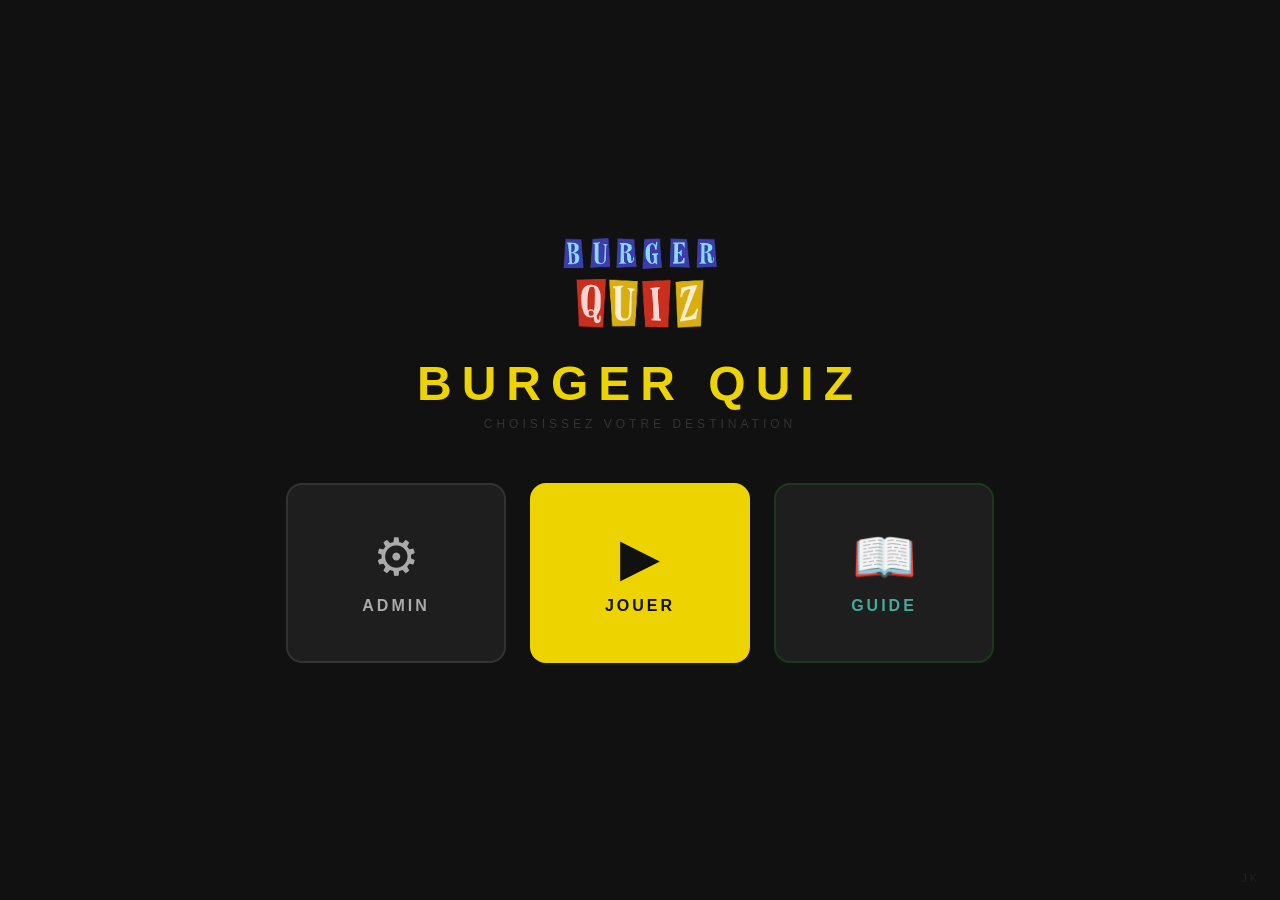
<file: index.html>
<!DOCTYPE html>
<html lang="fr">
<head>
  <meta charset="UTF-8">
  <meta name="viewport" content="width=device-width, initial-scale=1.0">
  <title>Burger Quiz</title>
  <style>
    * { box-sizing: border-box; margin: 0; padding: 0; }
    body {
      background: #111;
      color: #eee;
      font-family: Arial, sans-serif;
      min-height: 100vh;
      display: flex;
      flex-direction: column;
      align-items: center;
      justify-content: center;
      overflow: hidden;
    }

    .logo { height: 90px; margin-bottom: 28px; }
    .title {
      font-size: 48px;
      letter-spacing: 10px;
      color: #EDD400;
      font-weight: bold;
      text-align: center;
    }
    .subtitle {
      color: #333;
      font-size: 12px;
      letter-spacing: 4px;
      margin-top: 6px;
      margin-bottom: 52px;
      text-transform: uppercase;
    }

    .menu { display: flex; gap: 24px; }

    .big-btn {
      display: flex;
      flex-direction: column;
      align-items: center;
      justify-content: center;
      gap: 14px;
      width: 220px;
      height: 180px;
      border-radius: 16px;
      border: none;
      cursor: pointer;
      font-family: inherit;
      text-decoration: none;
      transition: transform .15s, opacity .15s;
    }
    .big-btn:hover { transform: scale(1.04); opacity: .92; }
    .big-btn:active { transform: scale(.98); }

    .btn-icon { font-size: 52px; line-height: 1; }
    .btn-label { font-size: 16px; font-weight: bold; letter-spacing: 3px; text-transform: uppercase; }

    .admin-btn  { background: #1e1e1e; border: 2px solid #333; color: #aaa; }
    .admin-btn:hover { border-color: #555; color: #eee; }
    .quiz-btn   { background: #EDD400; color: #111; }
    .guide-btn  { background: #1e1e1e; border: 2px solid #1a3a1a; color: #4a9; }
    .guide-btn:hover { border-color: #4a9; color: #5cb; }

    .credit-footer {
      position: fixed;
      bottom: 16px;
      right: 20px;
      font-family: Arial, sans-serif;
      font-size: 11px;
      color: #222;
      letter-spacing: 3px;
      text-transform: uppercase;
    }

    /* Overlay choix de liste */
    #list-overlay {
      display: none;
      position: fixed;
      inset: 0;
      background: rgba(0,0,0,.88);
      z-index: 10;
      align-items: center;
      justify-content: center;
      padding: 20px;
    }
    .list-box {
      background: #1a1a1a;
      border: 1px solid #333;
      border-radius: 16px;
      padding: 32px;
      width: 100%;
      max-width: 480px;
      max-height: 80vh;
      overflow-y: auto;
    }
    .list-box h2 {
      color: #EDD400;
      font-size: 20px;
      letter-spacing: 3px;
      margin-bottom: 6px;
    }
    .list-box p { color: #555; font-size: 13px; margin-bottom: 24px; }

    .list-item {
      display: block;
      width: 100%;
      padding: 16px 20px;
      margin-bottom: 10px;
      background: #222;
      border: 2px solid #333;
      border-radius: 10px;
      color: #eee;
      font-size: 16px;
      font-family: inherit;
      text-align: left;
      cursor: pointer;
      transition: border-color .15s, background .15s;
    }
    .list-item:hover { border-color: #EDD400; background: #2a2a00; color: #EDD400; }

    .close-overlay {
      display: block;
      width: 100%;
      margin-top: 12px;
      padding: 10px;
      background: none;
      border: 1px solid #333;
      border-radius: 8px;
      color: #555;
      font-size: 13px;
      cursor: pointer;
      font-family: inherit;
      transition: color .15s, border-color .15s;
    }
    .close-overlay:hover { color: #aaa; border-color: #555; }

    /* Scrollbar */
    ::-webkit-scrollbar { width: 5px; }
    ::-webkit-scrollbar-track { background: #111; }
    ::-webkit-scrollbar-thumb { background: #333; border-radius: 3px; }

    /* ── Overlay mobile ── */
    #mobile-wall {
      display: none;
      position: fixed;
      inset: 0;
      background: #000;
      z-index: 9999;
      flex-direction: column;
      align-items: center;
      justify-content: center;
      text-align: center;
      padding: 32px;
    }
    #mobile-wall .mw-icon  { font-size: 64px; margin-bottom: 20px; }
    #mobile-wall .mw-title { font-size: 26px; font-weight: bold; color: #EDD400; letter-spacing: 3px; margin-bottom: 12px; }
    #mobile-wall .mw-sub   { font-size: 15px; color: #888; line-height: 1.7; }
    @media (max-width: 900px) {
      #mobile-wall { display: flex; }
    }
  </style>
</head>
<body>

  <!-- Overlay mobile -->
  <div id="mobile-wall">
    <div class="mw-icon">💻</div>
    <div class="mw-title">ORDINATEUR UNIQUEMENT</div>
    <div class="mw-sub">
      Burger Quiz est conçu pour être animé<br>
      sur un <strong style="color:#eee">ordinateur</strong> ou une <strong style="color:#eee">télévision</strong>.<br><br>
      Connectez-vous depuis un écran plus grand.
    </div>
  </div>

  <img src="img/logo.png" class="logo" onerror="this.style.display='none'">
  <div class="title">BURGER QUIZ</div>
  <div class="subtitle">Choisissez votre destination</div>

  <div class="menu">
    <a href="admin.html" class="big-btn admin-btn">
      <span class="btn-icon">⚙</span>
      <span class="btn-label">Admin</span>
    </a>
    <button class="big-btn quiz-btn" onclick="chooseList()">
      <span class="btn-icon">▶</span>
      <span class="btn-label">Jouer</span>
    </button>
    <a href="guide.html" target="_blank" class="big-btn guide-btn">
      <span class="btn-icon">📖</span>
      <span class="btn-label">Guide</span>
    </a>
  </div>

  <div class="credit-footer">JK</div>

  <!-- Overlay sélection de liste -->
  <div id="list-overlay">
    <div class="list-box">
      <h2>🍔 BURGER QUIZ</h2>
      <p>Choisissez la liste de questions a jouer</p>
      <div id="lists-content"></div>
      <button class="close-overlay" onclick="document.getElementById('list-overlay').style.display='none'">Annuler</button>
    </div>
  </div>

  <script>
    function getLists() {
      try { return JSON.parse(localStorage.bq_qlists || '[]'); } catch(_) { return []; }
    }

    function chooseList() {
      const lists = getLists().filter(l => l.name && l.name.trim());
      const content = document.getElementById('lists-content');
      content.innerHTML = '';

      if (!lists.length) {
        content.innerHTML = '<p style="color:#CC0000;text-align:center;padding:20px 0">Aucune liste disponible.<br>Creez-en une dans l\'administration.</p>';
        document.getElementById('list-overlay').style.display = 'flex';
        return;
      }

      lists.forEach(l => {
        const btn = document.createElement('button');
        btn.className   = 'list-item';
        btn.textContent = l.name;
        btn.onclick     = () => { window.location.href = 'burgerquizz.html?list=' + l.id; };
        content.appendChild(btn);
      });

      document.getElementById('list-overlay').style.display = 'flex';
    }

    // Fermer l'overlay en cliquant sur le fond
    document.getElementById('list-overlay').addEventListener('click', e => {
      if (e.target === e.currentTarget) e.currentTarget.style.display = 'none';
    });

    // Détection mobile
    (function() {
      var isMobile = window.innerWidth < 900 ||
        /Android|iPhone|iPad|iPod|BlackBerry|IEMobile|Opera Mini/i.test(navigator.userAgent);
      if (isMobile) document.getElementById('mobile-wall').style.display = 'flex';
    })();

    // Détection Firefox + file:// → bannière d'avertissement
    (function() {
      var isFirefox = navigator.userAgent.toLowerCase().indexOf('firefox') > -1;
      var isFile    = location.protocol === 'file:';
      if (isFirefox && isFile) {
        var b = document.createElement('div');
        b.style.cssText = 'position:fixed;bottom:0;left:0;right:0;z-index:9998;background:#1a0a00;border-top:3px solid #CC0000;padding:14px 20px;font-family:Arial,sans-serif;font-size:13px;color:#ddd;display:flex;align-items:center;gap:16px;flex-wrap:wrap';
        b.innerHTML = '<span style="color:#CC0000;font-weight:bold;font-size:15px">⚠ Firefox + fichier local</span>'
          + '<span style="flex:1">Les données ne sont pas partagées entre les pages en protocole <code style="color:#EDD400">file://</code>. '
          + 'Solution : double-cliquez sur <strong>Lancer_BurgerQuiz.bat</strong> pour utiliser le serveur local, '
          + 'ou dans Firefox allez dans <code style="color:#EDD400">about:config</code> → '
          + '<code style="color:#EDD400">security.fileuri.strict_origin_policy</code> → mettre à <strong>false</strong>.</span>'
          + '<button onclick="this.parentNode.remove()" style="background:#333;border:none;color:#aaa;padding:6px 12px;border-radius:4px;cursor:pointer">✕</button>';
        document.body.appendChild(b);
      }
    })();
  </script>

</body>
</html>
</file>
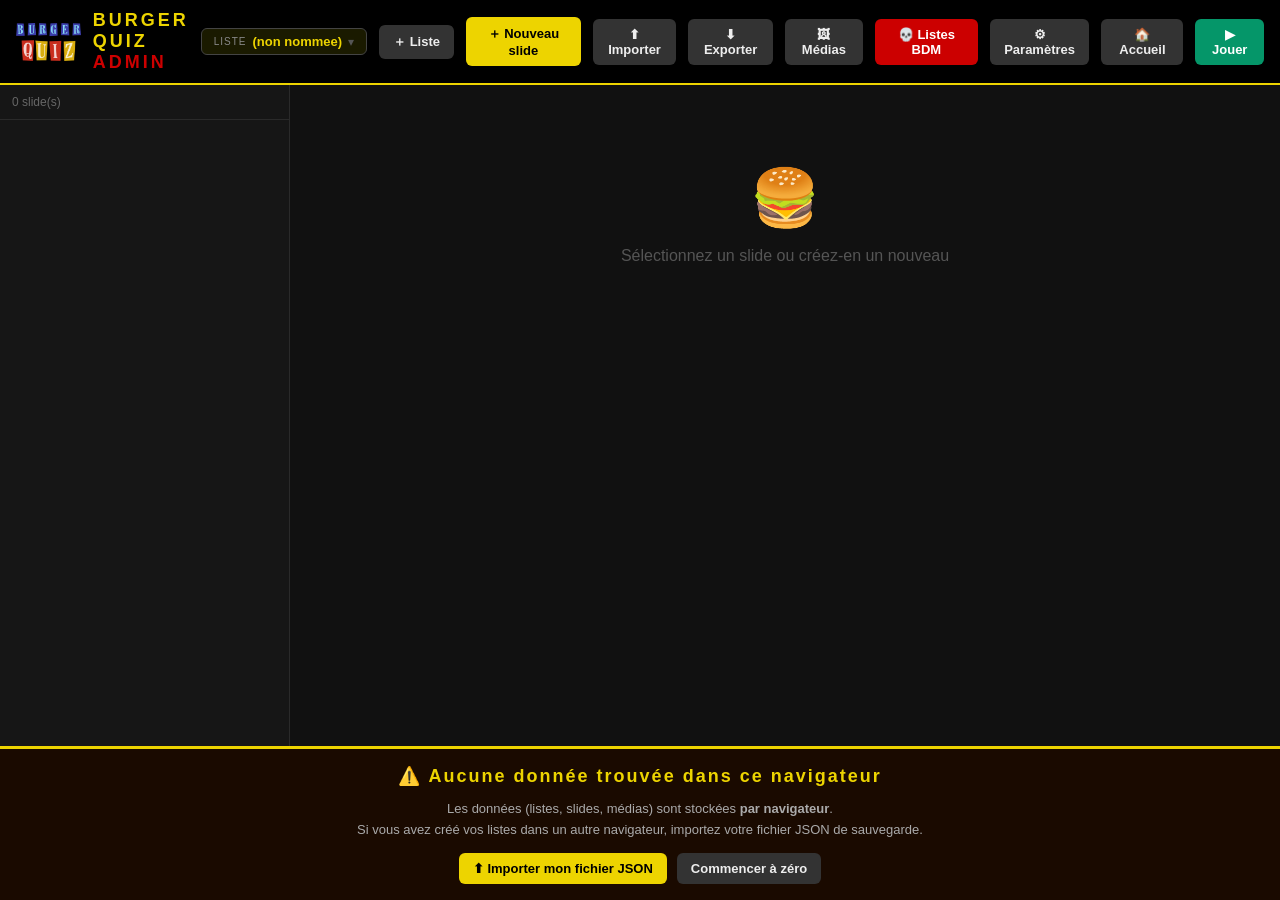
<file: admin.html>
<!DOCTYPE html>
<html lang="fr">
<head>
<meta charset="UTF-8">
<meta name="viewport" content="width=device-width, initial-scale=1.0">
<title>Burger Quiz — Administration</title>
<style>
*{box-sizing:border-box;margin:0;padding:0}
body{background:#111;color:#eee;font-family:Arial,sans-serif;height:100vh;display:flex;flex-direction:column;overflow:hidden}
header{display:flex;align-items:center;gap:12px;padding:10px 16px;background:#000;border-bottom:2px solid #EDD400;flex-shrink:0}
header img{height:38px}
header h1{font-size:18px;color:#EDD400;letter-spacing:3px;flex:1}
header h1 span{color:#CC0000}
.btn{padding:8px 14px;border:none;border-radius:6px;cursor:pointer;font-weight:bold;font-size:13px;transition:opacity .15s}
.btn:hover{opacity:.8}
.btn-yellow{background:#EDD400;color:#000}
.btn-red{background:#CC0000;color:#fff}
.btn-gray{background:#333;color:#eee}
.btn-green{background:#059669;color:#fff}
main{display:flex;flex:1;overflow:hidden}

/* Left panel */
#slide-list{width:290px;background:#161616;border-right:1px solid #2a2a2a;display:flex;flex-direction:column;overflow:hidden;flex-shrink:0}
#list-header{padding:10px 12px;border-bottom:1px solid #2a2a2a;display:flex;align-items:center;gap:8px}
#list-header span{color:#666;font-size:12px;flex:1}
#slides-container{flex:1;overflow-y:auto;padding:6px}
.slide-item{display:flex;align-items:center;gap:8px;padding:8px 10px;margin-bottom:5px;background:#1e1e1e;border-radius:8px;cursor:pointer;border:2px solid transparent;transition:all .15s;user-select:none}
.slide-item:hover{background:#252525}
.slide-item.active{border-color:#EDD400;background:#222200}
.slide-item.drag-over{border-color:#EDD400;border-style:dashed}
.drag-handle{cursor:grab;color:#444;font-size:14px;flex-shrink:0}
.drag-handle:active{cursor:grabbing}
.type-badge{width:26px;height:26px;border-radius:6px;display:flex;align-items:center;justify-content:center;font-size:12px;flex-shrink:0}
.slide-info{flex:1;min-width:0}
.slide-info .stype{font-size:10px;opacity:.5;text-transform:uppercase;letter-spacing:1px}
.slide-info .spreview{font-size:12px;white-space:nowrap;overflow:hidden;text-overflow:ellipsis;color:#ccc}
.slide-del{color:#444;background:none;border:none;cursor:pointer;font-size:14px;padding:2px 5px;flex-shrink:0}
.slide-del:hover{color:#ef4444}

/* Right editor */
#editor{flex:1;overflow-y:auto;padding:20px 24px}
.empty-state{text-align:center;padding:60px 20px;color:#555}
.empty-state .icon{font-size:56px;margin-bottom:16px}
.empty-state p{font-size:16px}
.section-title{color:#EDD400;font-size:16px;font-weight:bold;margin-bottom:16px;padding-bottom:8px;border-bottom:1px solid #2a2a2a}

/* Type selector */
.type-selector{display:flex;flex-wrap:wrap;gap:7px;margin-bottom:20px}
.type-btn{padding:7px 12px;border-radius:7px;border:2px solid transparent;cursor:pointer;font-size:12px;font-weight:bold;color:#fff;opacity:.45;transition:all .15s}
.type-btn:hover{opacity:.8}
.type-btn.active{opacity:1;border-color:rgba(255,255,255,.6)}

/* Form */
.form-group{margin-bottom:14px}
.form-group label{display:block;font-size:11px;color:#888;text-transform:uppercase;letter-spacing:1px;margin-bottom:5px}
.form-group input[type=text],.form-group textarea{width:100%;background:#1e1e1e;border:1px solid #333;border-radius:6px;color:#eee;padding:9px 12px;font-size:14px;font-family:inherit}
.form-group input[type=text]:focus,.form-group textarea:focus{outline:none;border-color:#EDD400}
.form-group textarea{resize:vertical;min-height:70px}
.form-hint{font-size:11px;color:#555;margin-top:4px}
.form-row{display:grid;grid-template-columns:1fr 1fr;gap:12px}

/* Media */
.media-zone{border:2px dashed #333;border-radius:8px;padding:20px;text-align:center;cursor:pointer;transition:all .15s;margin-top:6px}
.media-zone:hover,.media-zone.dragover{border-color:#EDD400;background:#1a1a00}
.media-zone .mz-icon{font-size:32px;margin-bottom:8px}
.media-zone .mz-text{color:#555;font-size:13px}
.media-preview{margin-top:12px}
.media-preview img{max-width:100%;max-height:180px;border-radius:6px;display:block;margin:0 auto}
.media-preview video{max-width:100%;max-height:180px;border-radius:6px;display:block;margin:0 auto}
.media-preview audio{width:100%;margin-top:6px}
.media-preview .pdf-link{color:#EDD400;text-decoration:none;font-size:14px;display:flex;align-items:center;gap:6px}
.media-name{font-size:11px;color:#666;margin-top:6px;display:flex;align-items:center;gap:8px}
.media-remove{color:#ef4444;background:none;border:none;cursor:pointer;font-size:11px}

/* Save bar */
.save-bar{position:sticky;bottom:0;background:#111;padding:14px 0;border-top:1px solid #222;display:flex;gap:10px;margin-top:20px}

/* Type colors */
.tV{background:#7c3aed}.tN{background:#d97706}.tS{background:#0891b2}
.tI{background:#059669}.tM{background:#2563eb}.tL{background:#4f46e5}
.tA{background:#db2777}.tB{background:#dc2626}
.tC{background:#0d9488}.tG{background:#b45309}.tT{background:#9333ea}

/* Candidats form grid */
.cand-form-grid{display:grid;grid-template-columns:1fr 1fr;gap:20px}

/* Media modal */
#media-modal{display:none;position:fixed;inset:0;background:rgba(0,0,0,.85);z-index:200;overflow-y:auto;padding:20px}
.modal-box{max-width:860px;margin:auto;background:#1a1a1a;border-radius:12px;padding:24px;border:1px solid #333}
.modal-box h2{color:#EDD400;margin-bottom:16px}
.modal-close{float:right;background:none;border:none;color:#aaa;font-size:22px;cursor:pointer}
.media-grid{display:flex;flex-wrap:wrap;gap:12px;margin-top:16px}
.media-card{background:#222;border-radius:8px;padding:10px;text-align:center;width:140px}
.media-card img,.media-card video{width:120px;height:80px;object-fit:cover;border-radius:4px;background:#111}
.media-card .mc-name{font-size:10px;color:#888;margin:6px 0 4px;word-break:break-all}
.media-card button{font-size:11px;background:#333;border:none;color:#ef4444;cursor:pointer;border-radius:4px;padding:2px 8px}

/* BDM list items */
.bdm-list-item{padding:10px 12px;border-radius:8px;background:#1e1e1e;cursor:pointer;border:2px solid transparent;transition:all .15s;display:flex;align-items:center;gap:8px}
.bdm-list-item:hover{background:#252525}
.bdm-list-item.active{border-color:#CC0000;background:#1a0000}
.bdm-list-item .bdm-li-name{flex:1;font-size:13px;white-space:nowrap;overflow:hidden;text-overflow:ellipsis}
.bdm-list-item .bdm-li-count{font-size:11px;color:#555;flex-shrink:0}
.bdm-list-item .bdm-star{color:#EDD400;flex-shrink:0;font-size:14px}
.bdm-q-row{display:flex;align-items:center;gap:10px;margin-bottom:10px}
.bdm-q-num{font-family:'BQ',sans-serif;font-size:28px;color:#CC0000;width:32px;text-align:center;flex-shrink:0}
.bdm-q-row input{flex:1;background:#1e1e1e;border:1px solid #333;border-radius:6px;color:#eee;padding:9px 12px;font-size:15px;font-family:inherit}
.bdm-q-row input:focus{outline:none;border-color:#CC0000}
.btn-redlight{background:#3a0000;color:#ff6666;border:1px solid #CC0000}
.btn-redlight:hover{background:#CC0000;color:#fff}

/* Scrollbar */
::-webkit-scrollbar{width:5px}::-webkit-scrollbar-track{background:#111}::-webkit-scrollbar-thumb{background:#333;border-radius:3px}

/* ── Overlay mobile ── */
#mobile-wall{display:none;position:fixed;inset:0;background:#000;z-index:9999;flex-direction:column;align-items:center;justify-content:center;text-align:center;padding:32px}
#mobile-wall .mw-icon{font-size:64px;margin-bottom:20px}
#mobile-wall .mw-title{font-size:26px;font-weight:bold;color:#EDD400;letter-spacing:3px;margin-bottom:12px}
#mobile-wall .mw-sub{font-size:15px;color:#888;line-height:1.7}
@media(max-width:900px){#mobile-wall{display:flex}}

/* ── Bannière import ── */
#import-banner{display:none;position:fixed;bottom:0;left:0;right:0;z-index:500;background:#1a0a00;border-top:3px solid #EDD400;padding:16px 24px;flex-direction:column;align-items:center;gap:12px}
#import-banner .ib-title{font-size:18px;font-weight:bold;color:#EDD400;letter-spacing:2px}
#import-banner .ib-sub{font-size:13px;color:#aaa;text-align:center;line-height:1.6}
#import-banner .ib-actions{display:flex;gap:10px;flex-wrap:wrap;justify-content:center}
</style>
</head>
<body>

<!-- Overlay mobile -->
<div id="mobile-wall">
  <div class="mw-icon">💻</div>
  <div class="mw-title">ORDINATEUR UNIQUEMENT</div>
  <div class="mw-sub">
    Burger Quiz est conçu pour être animé<br>
    sur un <strong style="color:#eee">ordinateur</strong> ou une <strong style="color:#eee">télévision</strong>.<br><br>
    Connectez-vous depuis un écran plus grand.
  </div>
</div>

<!-- Bannière : aucune donnée trouvée (nouveau navigateur) -->
<div id="import-banner">
  <div class="ib-title">⚠️ Aucune donnée trouvée dans ce navigateur</div>
  <div class="ib-sub">
    Les données (listes, slides, médias) sont stockées <strong>par navigateur</strong>.<br>
    Si vous avez créé vos listes dans un autre navigateur, importez votre fichier JSON de sauvegarde.
  </div>
  <div class="ib-actions">
    <button class="btn btn-yellow" onclick="doImport()">⬆ Importer mon fichier JSON</button>
    <button class="btn btn-gray" onclick="document.getElementById('import-banner').style.display='none'">Commencer à zéro</button>
  </div>
</div>

<header>
  <img src="img/logo.png" onerror="this.style.display='none'">
  <h1>BURGER QUIZ <span>ADMIN</span></h1>
  <div id="list-widget" onclick="openListsPanel()" title="Cliquer pour gérer les listes"
       style="display:flex;align-items:center;gap:6px;background:#1a1a00;border:1px solid #444;border-radius:6px;padding:5px 12px;cursor:pointer;max-width:220px;overflow:hidden;flex-shrink:0">
    <span style="color:#888;font-size:10px;text-transform:uppercase;letter-spacing:1px;flex-shrink:0">Liste</span>
    <span id="current-list-name" style="color:#EDD400;font-weight:bold;font-size:13px;white-space:nowrap;overflow:hidden;text-overflow:ellipsis">(non nommée)</span>
    <span style="color:#555;font-size:12px;flex-shrink:0">▾</span>
  </div>
  <button class="btn btn-gray" onclick="newListFromHeader()" style="flex-shrink:0">＋ Liste</button>
  <button class="btn btn-yellow" onclick="addSlide()">＋ Nouveau slide</button>
  <button class="btn btn-gray"   onclick="doImport()">⬆ Importer</button>
  <button class="btn btn-gray"   onclick="doExport()">⬇ Exporter</button>
  <button class="btn btn-gray"   onclick="openMediaLibrary()">🖼 Médias</button>
  <button class="btn btn-red"    onclick="openBDMPanel()">💀 Listes BDM</button>
  <button class="btn btn-gray"   onclick="openSettings()">⚙ Paramètres</button>
  <button class="btn btn-gray"   onclick="if(confirm('Retourner à l\'accueil ?')) window.location.href='index.html'">🏠 Accueil</button>
  <button class="btn btn-green"  onclick="playCurrentList()">▶ Jouer</button>
</header>

<main>
  <!-- Slide list -->
  <div id="slide-list">
    <div id="list-header">
      <span id="slide-count">0 slide(s)</span>
    </div>
    <div id="slides-container"></div>
  </div>

  <!-- Editor -->
  <div id="editor">
    <div class="empty-state" id="empty-state">
      <div class="icon">🍔</div>
      <p>Sélectionnez un slide ou créez-en un nouveau</p>
    </div>
    <div id="editor-form" style="display:none">
      <div class="section-title">Type de slide</div>
      <div class="type-selector" id="type-selector"></div>
      <div id="fields"></div>

      <!-- Media section -->
      <div class="form-group" id="media-section">
        <label>Média attaché (image, vidéo, audio, PDF)</label>
        <div class="media-zone" id="media-zone"
             onclick="document.getElementById('mediaFile').click()"
             ondragover="event.preventDefault();this.classList.add('dragover')"
             ondragleave="this.classList.remove('dragover')"
             ondrop="handleMediaDrop(event)">
          <div class="mz-icon">📎</div>
          <div class="mz-text">Glisser-déposer ou cliquer pour choisir un fichier<br>
            <small>MP3, MP4, JPEG, PNG, GIF, PDF, WEBM…</small>
          </div>
        </div>
        <input type="file" id="mediaFile" accept="audio/*,video/*,image/*,.pdf"
               style="display:none" onchange="handleMediaFile(this.files[0])">
        <div id="media-preview" class="media-preview"></div>
      </div>

      <div class="save-bar">
        <button class="btn btn-yellow"  onclick="saveSlide()">💾 Enregistrer</button>
        <button class="btn btn-red"     onclick="deleteSlide()">🗑 Supprimer</button>
        <button class="btn btn-gray"    onclick="duplicateSlide()">📋 Dupliquer</button>
      </div>
    </div>
  </div>
</main>

<!-- Import file inputs (hidden) -->
<input type="file" id="importJSON" accept=".json" style="display:none" onchange="handleImportJSON(this)">
<input type="file" id="importCSV"  accept=".csv,.txt" style="display:none" onchange="handleImportCSV(this)">

<!-- BDM Lists modal -->
<div id="bdm-modal" style="display:none;position:fixed;inset:0;background:rgba(0,0,0,.9);z-index:200;overflow:hidden;padding:20px">
  <div class="modal-box" style="max-width:1000px;height:calc(100vh - 40px);display:flex;flex-direction:column">
    <button class="modal-close" onclick="document.getElementById('bdm-modal').style.display='none'">✕</button>
    <h2 style="color:#CC0000">💀 Burger de la Mort — Listes de questions</h2>
    <p style="color:#555;font-size:13px;margin:6px 0 16px">
      Préparez plusieurs listes de 10 questions. Activez celle à utiliser lors de la partie.
    </p>
    <div style="display:flex;gap:16px;flex:1;overflow:hidden">

      <!-- Liste des listes -->
      <div style="width:240px;flex-shrink:0;display:flex;flex-direction:column;gap:8px">
        <button class="btn btn-red" style="width:100%" onclick="newBDMList()">＋ Nouvelle liste</button>
        <div id="bdm-lists-ul" style="flex:1;overflow-y:auto;display:flex;flex-direction:column;gap:6px"></div>
      </div>

      <!-- Éditeur -->
      <div id="bdm-editor" style="flex:1;overflow-y:auto;padding-right:4px">
        <div class="empty-state">
          <div class="icon">💀</div>
          <p>Sélectionnez une liste ou créez-en une nouvelle</p>
        </div>
      </div>

    </div>
  </div>
</div>

<!-- Paramètres modal -->
<div id="settings-modal" style="display:none;position:fixed;inset:0;background:rgba(0,0,0,.85);z-index:200;overflow-y:auto;padding:20px">
  <div class="modal-box" style="max-width:560px">
    <button class="modal-close" onclick="document.getElementById('settings-modal').style.display='none'">✕</button>
    <h2>⚙ Paramètres</h2>

    <div style="margin-top:20px">
      <div class="section-title" style="margin-bottom:12px">💀 Burger de la Mort — Musique de fond</div>
      <p style="color:#666;font-size:13px;margin-bottom:12px">
        Cette musique joue en boucle sur toutes les questions "Burger de la Mort".<br>
        Formats acceptés : MP3, WAV, OGG, M4A…
      </p>
      <div class="media-zone" onclick="document.getElementById('bdmMusicFile').click()"
           ondragover="event.preventDefault();this.classList.add('dragover')"
           ondragleave="this.classList.remove('dragover')"
           ondrop="handleBDMDrop(event)">
        <div class="mz-icon">🎵</div>
        <div class="mz-text">Glisser-déposer ou cliquer pour choisir la musique</div>
      </div>
      <input type="file" id="bdmMusicFile" accept="audio/*" style="display:none"
             onchange="uploadBDMMusic(this.files[0])">
      <div id="bdm-music-info" style="margin-top:12px"></div>
    </div>

    <div style="margin-top:28px">
      <div class="section-title" style="margin-bottom:12px">🏆 Musique de victoire</div>
      <p style="color:#666;font-size:13px;margin-bottom:12px">
        Cette musique joue pendant les 11 secondes de célébration quand une équipe atteint 25 pts.<br>
        Formats acceptés : MP3, WAV, OGG, M4A…
      </p>
      <div class="media-zone" onclick="document.getElementById('victoryMusicFile').click()"
           ondragover="event.preventDefault();this.classList.add('dragover')"
           ondragleave="this.classList.remove('dragover')"
           ondrop="handleVictoryDrop(event)">
        <div class="mz-icon">🏆</div>
        <div class="mz-text">Glisser-déposer ou cliquer pour choisir la musique</div>
      </div>
      <input type="file" id="victoryMusicFile" accept="audio/*" style="display:none"
             onchange="uploadVictoryMusic(this.files[0])">
      <div id="victory-music-info" style="margin-top:12px"></div>
    </div>

    <div style="margin-top:28px">
      <div class="section-title" style="margin-bottom:12px">🎬 Générique de fin</div>
      <p style="color:#666;font-size:13px;margin-bottom:12px">
        Vidéo jouée après le Burger de la Mort réussi (crédits de fin, style émission TV).<br>
        Formats acceptés : MP4, WEBM…
      </p>
      <div class="media-zone" onclick="document.getElementById('generiqueFin').click()"
           ondragover="event.preventDefault();this.classList.add('dragover')"
           ondragleave="this.classList.remove('dragover')"
           ondrop="handleGeneriqueDrop(event)">
        <div class="mz-icon">🎬</div>
        <div class="mz-text">Glisser-déposer ou cliquer pour choisir la vidéo</div>
      </div>
      <input type="file" id="generiqueFin" accept="video/*" style="display:none"
             onchange="uploadGenerique(this.files[0])">
      <div id="generique-info" style="margin-top:12px"></div>
    </div>

    <div style="margin-top:28px;padding-bottom:8px">
      <div class="section-title" style="margin-bottom:12px">🌅 Retour au calme</div>
      <p style="color:#666;font-size:13px;margin-bottom:12px">
        Écran affiché après le générique de fin. Personnalisez le titre et le message.
      </p>
      <div class="form-group">
        <label>Titre</label>
        <input type="text" id="rc-titre" placeholder="Ex: FIN DE L'ÉMISSION">
      </div>
      <div class="form-group">
        <label>Message</label>
        <textarea id="rc-message" rows="2" placeholder="Ex: Merci d'avoir participé !"></textarea>
      </div>
      <button class="btn btn-yellow" style="width:100%" onclick="saveRetourCalme()">💾 Enregistrer</button>
    </div>
  </div>
</div>

<!-- Media library modal -->
<div id="media-modal">
  <div class="modal-box">
    <button class="modal-close" onclick="document.getElementById('media-modal').style.display='none'">✕</button>
    <h2>🖼 Bibliothèque de médias</h2>
    <p style="color:#666;font-size:13px">Fichiers stockés dans le navigateur (IndexedDB)</p>
    <div class="media-grid" id="media-grid"></div>
  </div>
</div>

<!-- Modal gestion des listes de questions -->
<div id="qlists-modal" style="display:none;position:fixed;inset:0;background:rgba(0,0,0,.88);z-index:200;overflow-y:auto;padding:20px">
  <div class="modal-box" style="max-width:520px">
    <button class="modal-close" onclick="document.getElementById('qlists-modal').style.display='none'">✕</button>
    <h2 style="color:#EDD400">📋 Listes de questions</h2>
    <p style="color:#555;font-size:13px;margin:8px 0 16px">Chaque liste est un set de questions indépendant.</p>
    <button class="btn btn-yellow" style="margin-bottom:16px;width:100%" onclick="newListFromHeader();document.getElementById('qlists-modal').style.display='none'">＋ Nouvelle liste</button>
    <div id="qlists-ul"></div>
  </div>
</div>

<script src="db.js"></script>
<script>
/* ─── Config des types ─────────────────────────────────────────────── */
const TYPES = {
  V: { label: 'Vidéo',          icon: '🎬', cls: 'tV' },
  N: { label: 'Nuggets',        icon: '🍟', cls: 'tN' },
  S: { label: 'Sel ou Poivre',  icon: '🧂', cls: 'tS' },
  I: { label: 'Image',          icon: '🖼️', cls: 'tI' },
  M: { label: 'Menu',           icon: '🍔', cls: 'tM' },
  L: { label: 'Liste menus',    icon: '📋', cls: 'tL' },
  A: { label: 'Addition',       icon: '➕', cls: 'tA' },
  B: { label: 'Burger Mort',    icon: '💀', cls: 'tB' },
  C: { label: 'Candidats',     icon: '👥', cls: 'tC' },
  G: { label: 'Cadeau',        icon: '🎁', cls: 'tG' },
  T: { label: 'Toss',          icon: '🎲', cls: 'tT' },
};

const FIELDS = {
  V: [{ id:'mediaName', label:'Nom du fichier vidéo (ex: intro.mp4)',  hint:'Uploadez ci-dessous ou tapez le nom d\'un fichier dans le dossier videos/' }],
  N: [
    { id:'question',      label:'Question', textarea:true },
    { id:'answerA',       label:'Réponse A' },
    { id:'answerB',       label:'Réponse B' },
    { id:'answerC',       label:'Réponse C' },
    { id:'answerD',       label:'Réponse D' },
    { id:'correctAnswer', label:'Bonne réponse', type:'select',
      options:['','A','B','C','D'], labels:['— choisir —','A','B','C','D'] },
  ],
  S: [
    { id:'question', label:'Question', textarea:true },
    { id:'answer',   label:'Proposition affichée (SEL = vrai, POIVRE = faux)' },
  ],
  I: [
    { id:'title',    label:'Titre' },
    { id:'question', label:'Question', textarea:true },
  ],
  M: [
    { id:'question', label:'Titre du menu' },
    { id:'answer',   label:'Description / Question', textarea:true },
  ],
  L: [], // rendered by renderMenuListFields
  A: [
    { id:'title',  label:'Titre de l\'addition' },
    { id:'answer', label:'Total / Proposition' },
  ],
  B: [{ id:'question', label:'Question', textarea:true }],
  C: [], // rendered by renderCandidatsFieldsSync
  G: [
    { id:'title',       label:'Titre du cadeau' },
    { id:'description', label:'Description / Valeur', textarea:true },
    { id:'enabled',     label:'Visible en jeu (cocher = cadeau affiche)', type:'checkbox' },
  ],
  T: [
    { id:'gameName',     label:'Nom affiche du jeu' },
    { id:'gameType',     label:'Type de jeu', type:'select',
      options:['koala','buzzer','dernier_doigt','pierre_feuille_ciseaux','imitation','personnalise'],
      labels:['Imitation Koala','Premier sur le Buzzer','Dernier Doigt',
              'Pierre Feuille Ciseaux','Imitation libre','Personnalise'] },
    { id:'instructions', label:'Instructions pour les joueurs', textarea:true },
  ],
};

/* ─── État ─────────────────────────────────────────────────────────── */
let slides = [];
let currentId        = null;
let pendingMedia     = null; // {blob, name, type} | {remove:true}
let previewURL       = null;
let pendingCandPhotos = { 1: null, 2: null };
let candPreviewURLs   = { 1: null, 2: null };
let currentListId     = null;

/* ─── Listes de questions ────────────────────────────────────────────── */
function getQLists()         { try { return JSON.parse(localStorage.bq_qlists  || '[]'); } catch(_) { return []; } }
function saveQLists(l)       { localStorage.bq_qlists   = JSON.stringify(l); }
function getActiveListId()   { return localStorage.bq_active_qlist  || null; }
function setActiveListId(id) { localStorage.bq_active_qlist = id || ''; }

function getListName(id) {
  return getQLists().find(l => l.id === id)?.name || '';
}

function updateListHeader() {
  const n  = getListName(currentListId);
  const el = document.getElementById('current-list-name');
  if (el) el.textContent = n || '(non nommee)';
}

function ensureList() {
  let lists = getQLists();
  let id    = getActiveListId();
  if (!lists.length) {
    // Aucune donnée dans ce navigateur — proposer l'import
    document.getElementById('import-banner').style.display = 'flex';
  }
  if (!id || !lists.find(l => l.id === id)) {
    id = BQ_DB.uuid();
    lists.push({ id, name: '' });
    saveQLists(lists);
    setActiveListId(id);
  }
  currentListId = id;
  updateListHeader();
}

async function migrateOrphans() {
  const all     = await BQ_DB.getSlides();
  const orphans = all.filter(s => !s.listId);
  if (!orphans.length) return;
  let lists = getQLists();
  let migId = lists.find(l => l._migrated)?.id;
  if (!migId) {
    migId = BQ_DB.uuid();
    lists.unshift({ id: migId, name: 'Questions importees', _migrated: true });
    saveQLists(lists);
  }
  for (const s of orphans) { s.listId = migId; await BQ_DB.putSlide(s); }
  setActiveListId(migId);
  currentListId = migId;
  updateListHeader();
}

function newListFromHeader() {
  const id    = BQ_DB.uuid();
  const lists = getQLists();
  lists.push({ id, name: '' });
  saveQLists(lists);
  setActiveListId(id);
  currentListId = id;
  slides = [];
  clearEditor();
  renderList();
  updateListHeader();
  toast('Nouvelle liste creee. Appuyez sur Enregistrer pour la nommer.', '#2563eb');
}

function openListsPanel() {
  renderListsModal();
  document.getElementById('qlists-modal').style.display = 'block';
}

function renderListsModal() {
  const lists = getQLists();
  const ul    = document.getElementById('qlists-ul');
  ul.innerHTML = '';
  if (!lists.length) {
    ul.innerHTML = '<p style="color:#555;padding:20px;text-align:center">Aucune liste</p>';
    return;
  }
  lists.forEach(l => {
    const isActive = l.id === currentListId;
    const div      = document.createElement('div');
    div.style.cssText = `display:flex;align-items:center;gap:8px;padding:10px 12px;border-radius:8px;background:${isActive ? '#222200' : '#1e1e1e'};border:2px solid ${isActive ? '#EDD400' : 'transparent'};margin-bottom:6px`;
    div.innerHTML = `
      <span style="flex:1;font-size:14px;color:${isActive ? '#EDD400' : '#eee'};overflow:hidden;text-overflow:ellipsis;white-space:nowrap">${escHtml(l.name || '(non nommee)')}</span>
      <button class="btn btn-gray" style="padding:4px 10px;font-size:12px;flex-shrink:0" onclick="renameQList('${l.id}')">✏ Renommer</button>
      ${isActive
        ? '<span style="font-size:11px;color:#888;flex-shrink:0">actuelle</span>'
        : `<button class="btn btn-gray" style="padding:4px 10px;font-size:12px;flex-shrink:0" onclick="switchList('${l.id}')">Ouvrir</button>`}
      <button class="btn btn-red" style="padding:4px 10px;font-size:12px;flex-shrink:0" onclick="deleteQList('${l.id}')">🗑</button>`;
    ul.appendChild(div);
  });
}

function renameQList(id) {
  const lists = getQLists();
  const l     = lists.find(l => l.id === id);
  if (!l) return;
  const nom = prompt('Nouveau nom pour la liste :', l.name || '');
  if (nom === null) return;
  const trimmed = nom.trim();
  if (!trimmed) { toast('Le nom ne peut pas etre vide.', '#CC0000'); return; }
  l.name = trimmed;
  saveQLists(lists);
  if (id === currentListId) updateListHeader();
  renderListsModal();
  toast('Liste renommee ✓', '#059669');
}

function switchList(id) {
  setActiveListId(id);
  currentListId = id;
  document.getElementById('qlists-modal').style.display = 'none';
  clearEditor();
  loadAll();
}

async function deleteQList(id) {
  if (!confirm('Supprimer cette liste et toutes ses questions ?')) return;
  const all = await BQ_DB.getSlides();
  for (const s of all.filter(s => s.listId === id)) await BQ_DB.delSlide(s.id);
  let lists = getQLists().filter(l => l.id !== id);
  saveQLists(lists);
  if (currentListId === id) {
    if (lists.length) {
      setActiveListId(lists[0].id);
      currentListId = lists[0].id;
    } else {
      ensureList();
    }
    clearEditor();
    loadAll();
  }
  renderListsModal();
  toast('Liste supprimee', '#CC0000');
}

function playCurrentList() {
  if (!currentListId) { alert('Aucune liste active.'); return; }
  window.open('burgerquizz.html?list=' + currentListId);
}

/* ─── Éditeur Menu Liste ────────────────────────────────────────────── */
function menuQRowHtml(n, i, q) {
  return `<div style="display:flex;gap:8px;margin-bottom:8px">
    <input type="text" class="mq-q" data-n="${n}" data-i="${i}" value="${escAttr(q.q||'')}"
           placeholder="Question" style="flex:2;background:#1e1e1e;border:1px solid #333;border-radius:6px;color:#eee;padding:8px 10px;font-size:13px;font-family:inherit">
    <input type="text" class="mq-a" data-n="${n}" data-i="${i}" value="${escAttr(q.a||'')}"
           placeholder="Reponse" style="flex:1;background:#1e1e1e;border:1px solid #333;border-radius:6px;color:#eee;padding:8px 10px;font-size:13px;font-family:inherit">
    <button class="btn btn-red" style="padding:6px 10px;flex-shrink:0" onclick="removeMQ(${n},${i})">✕</button>
  </div>`;
}

function renderMenuListFields(s) {
  document.getElementById('media-section').style.display = 'none';
  document.getElementById('fields').innerHTML = [1, 2, 3].map(n => `
    <div style="margin-bottom:24px">
      <div class="section-title">Menu ${n}</div>
      <div class="form-group">
        <label>Nom du menu</label>
        <input type="text" id="f-item${n}" value="${escAttr(s['item'+n]||'')}" placeholder="Ex: Le Classique">
      </div>
      <div class="section-title" style="font-size:12px;color:#888;margin:10px 0 8px">Questions</div>
      <div id="mq-rows-${n}">${(s['item'+n+'Questions']||[]).map((q,i) => menuQRowHtml(n,i,q)).join('')}</div>
      <button class="btn btn-gray" style="width:100%;margin-top:6px" onclick="addMQ(${n})">＋ Question</button>
    </div>`).join('<hr style="border:none;border-top:1px solid #222;margin-bottom:24px">');
}

function collectCurrentMQ(n) {
  const qIn = document.querySelectorAll(`.mq-q[data-n="${n}"]`);
  const aIn = document.querySelectorAll(`.mq-a[data-n="${n}"]`);
  return Array.from(qIn).map((el,i) => ({ q: el.value.trim(), a: aIn[i]?.value.trim()||'' }));
}

function addMQ(n) {
  const s = slides.find(x => x.id === currentId); if (!s) return;
  const key = 'item'+n+'Questions';
  s[key] = collectCurrentMQ(n);
  s[key].push({q:'',a:''});
  const c = document.getElementById('mq-rows-'+n);
  c.insertAdjacentHTML('beforeend', menuQRowHtml(n, s[key].length-1, {q:'',a:''}));
}

function removeMQ(n, i) {
  const s = slides.find(x => x.id === currentId); if (!s) return;
  const key = 'item'+n+'Questions';
  s[key] = collectCurrentMQ(n);
  s[key].splice(i, 1);
  document.getElementById('mq-rows-'+n).innerHTML = s[key].map((q,idx) => menuQRowHtml(n,idx,q)).join('');
}

function collectMenuListData(s) {
  [1,2,3].forEach(n => {
    const el = document.getElementById('f-item'+n);
    if (el) s['item'+n] = el.value.trim();
    s['item'+n+'Questions'] = collectCurrentMQ(n).filter(r => r.q || r.a);
  });
}

/* ─── Init ─────────────────────────────────────────────────────────── */
// Build type buttons
const typeSel = document.getElementById('type-selector');
Object.entries(TYPES).forEach(([k, v]) => {
  const b = document.createElement('button');
  b.className = `type-btn ${v.cls}`;
  b.dataset.type = k;
  b.textContent = `${v.icon} ${v.label}`;
  b.onclick = () => changeType(k);
  typeSel.appendChild(b);
});

async function loadAll() {
  ensureList();
  await migrateOrphans();
  slides = (await BQ_DB.getSlides()).filter(s => s.listId === currentListId);
  renderList();
  if (currentId) {
    if (slides.find(x => x.id === currentId)) selectSlide(currentId);
    else clearEditor();
  }
}

/* ─── Slide list ────────────────────────────────────────────────────── */
function renderList() {
  const c = document.getElementById('slides-container');
  document.getElementById('slide-count').textContent = slides.length + ' slide(s)';
  c.innerHTML = '';
  slides.forEach((s, i) => {
    const div = document.createElement('div');
    div.className = 'slide-item' + (s.id === currentId ? ' active' : '');
    div.dataset.id  = s.id;
    div.dataset.idx = i;
    div.draggable   = true;
    const t = TYPES[s.type] || { icon: '?', cls: '' };
    div.innerHTML = `
      <span class="drag-handle">⠿</span>
      <div class="type-badge ${t.cls}">${t.icon}</div>
      <div class="slide-info">
        <div class="stype">${t.label || s.type}</div>
        <div class="spreview">${escHtml(getPreview(s))}</div>
      </div>
      <button class="slide-del" onclick="event.stopPropagation();deleteSlideById('${s.id}')">✕</button>`;
    div.onclick = () => selectSlide(s.id);
    setupDrag(div);
    c.appendChild(div);
  });
}

function getPreview(s) {
  switch (s.type) {
    case 'V': return s.mediaName || '(vidéo)';
    case 'N': return s.question  || '(question)';
    case 'S': return s.question  || '(question)';
    case 'I': return s.question  || s.title || '(image)';
    case 'M': return s.question  || '(menu)';
    case 'L': return [s.item1, s.item2, s.item3].filter(Boolean).join(' / ') || '(liste)';
    case 'A': return s.title     || '(addition)';
    case 'B': return s.question  || '(burger mort)';
    case 'C': return [s.cand1Name, s.cand2Name].filter(Boolean).join(' & ') || '(candidats)';
    case 'G': return s.title     || '(cadeau)';
    case 'T': return s.gameName  || s.gameType || '(toss)';
    default:  return '';
  }
}

/* ─── Drag & drop pour réordonner ───────────────────────────────────── */
let dragSrcIdx = null;

function setupDrag(el) {
  el.addEventListener('dragstart', () => {
    dragSrcIdx = +el.dataset.idx;
    el.style.opacity = '.4';
  });
  el.addEventListener('dragend',  () => { el.style.opacity = ''; el.classList.remove('drag-over'); });
  el.addEventListener('dragover', e => { e.preventDefault(); el.classList.add('drag-over'); });
  el.addEventListener('dragleave',() => el.classList.remove('drag-over'));
  el.addEventListener('drop', async e => {
    e.preventDefault();
    el.classList.remove('drag-over');
    const target = +el.dataset.idx;
    if (dragSrcIdx === null || dragSrcIdx === target) return;
    const [moved] = slides.splice(dragSrcIdx, 1);
    slides.splice(target, 0, moved);
    slides.forEach((s, i) => s.order = i);
    await Promise.all(slides.map(s => BQ_DB.putSlide(s)));
    dragSrcIdx = null;
    renderList();
  });
}

/* ─── Éditeur ───────────────────────────────────────────────────────── */
function selectSlide(id) {
  currentId    = id;
  pendingMedia = null;
  pendingCandPhotos = { 1: null, 2: null };
  [1, 2].forEach(n => {
    if (candPreviewURLs[n]) { URL.revokeObjectURL(candPreviewURLs[n]); candPreviewURLs[n] = null; }
  });
  if (previewURL) { URL.revokeObjectURL(previewURL); previewURL = null; }
  const s = slides.find(x => x.id === id);
  if (!s) return;
  document.getElementById('empty-state').style.display  = 'none';
  document.getElementById('editor-form').style.display  = 'block';
  document.querySelectorAll('.type-btn').forEach(b =>
    b.classList.toggle('active', b.dataset.type === s.type));
  renderFields(s);
  renderMediaPreview(s);
  renderList();
}

function clearEditor() {
  currentId = null;
  document.getElementById('empty-state').style.display  = 'block';
  document.getElementById('editor-form').style.display  = 'none';
}

function renderFields(s) {
  if (s.type === 'C') {
    renderCandidatsFieldsSync(s);
    loadCandidatsPreviewsAsync(s);
    document.getElementById('media-section').style.display = 'none';
    return;
  }

  if (s.type === 'L') {
    renderMenuListFields(s);
    return;
  }

  const defs = FIELDS[s.type] || [];
  document.getElementById('fields').innerHTML = defs.map(f => {
    let input;
    if (f.textarea) {
      input = `<textarea id="f-${f.id}" rows="3">${escHtml(s[f.id] || '')}</textarea>`;
    } else if (f.type === 'select') {
      const opts = (f.options || []).map((v, i) =>
        `<option value="${escAttr(v)}" ${s[f.id] === v ? 'selected' : ''}>${escHtml(f.labels?.[i] ?? v)}</option>`
      ).join('');
      input = `<select id="f-${f.id}" style="background:#1e1e1e;border:1px solid #333;border-radius:6px;color:#eee;padding:9px 12px;font-size:14px;width:100%">${opts}</select>`;
    } else if (f.type === 'checkbox') {
      const chk = s[f.id] ? 'checked' : '';
      return `<div class="form-group">
        <label style="display:flex;align-items:center;gap:10px;cursor:pointer;font-weight:normal;text-transform:none;letter-spacing:0;font-size:14px;color:#ccc">
          <input type="checkbox" id="f-${f.id}" ${chk} style="width:18px;height:18px;cursor:pointer">
          ${escHtml(f.label)}
        </label>
      </div>`;
    } else {
      input = `<input type="text" id="f-${f.id}" value="${escAttr(s[f.id] || '')}">`;
    }
    return `<div class="form-group">
      <label>${escHtml(f.label)}</label>${input}
      ${f.hint ? `<div class="form-hint">${f.hint}</div>` : ''}
    </div>`;
  }).join('');

  document.getElementById('media-section').style.display = 'block';
  const mediaLabel = document.querySelector('#media-section label');
  if (s.type === 'V') mediaLabel.textContent = 'Fichier video (MP4, WEBM)';
  else if (s.type === 'T') mediaLabel.textContent = 'Video de revelation (ESPACE pour lancer)';
  else mediaLabel.textContent = 'Media attache (image, video, audio, PDF)';
}

async function renderMediaPreview(s) {
  const prev = document.getElementById('media-preview');
  prev.innerHTML = '';
  if (!s.mediaName) return;
  const url = await BQ_DB.mediaURL(s.mediaName);
  if (url && url.startsWith('blob:')) previewURL = url;
  displayMediaPreview(url, s.mediaName, prev);
}

function displayMediaPreview(url, name, container) {
  if (!url || !name) return;
  const ext = (name.split('.').pop() || '').toLowerCase();
  let html = '';
  if (['jpg','jpeg','png','gif','webp'].includes(ext))
    html = `<img src="${url}" alt="${escAttr(name)}">`;
  else if (['mp4','webm'].includes(ext))
    html = `<video controls src="${url}"></video>`;
  else if (['mp3','wav','ogg','m4a'].includes(ext))
    html = `<audio controls src="${url}"></audio>`;
  else if (ext === 'pdf')
    html = `<a href="${url}" target="_blank" class="pdf-link">📄 ${escHtml(name)}</a>`;
  else
    html = `<div style="color:#888;font-size:13px">📎 ${escHtml(name)}</div>`;
  html += `<div class="media-name">${escHtml(name)}
    <button class="media-remove" onclick="removeMedia()">✕ Supprimer</button></div>`;
  container.innerHTML = html;
}

/* ─── Upload de média ───────────────────────────────────────────────── */
function handleMediaDrop(e) {
  e.preventDefault();
  document.getElementById('media-zone').classList.remove('dragover');
  const file = e.dataTransfer.files[0];
  if (file) handleMediaFile(file);
}

function handleMediaFile(file) {
  if (!file) return;
  pendingMedia = { blob: file, name: file.name, mediaType: file.type };
  if (previewURL) { URL.revokeObjectURL(previewURL); }
  previewURL = URL.createObjectURL(file);
  displayMediaPreview(previewURL, file.name, document.getElementById('media-preview'));
  // Si type V, mettre à jour aussi le champ texte
  const fld = document.getElementById('f-mediaName');
  if (fld) fld.value = file.name;
}

function removeMedia() {
  pendingMedia = { remove: true };
  document.getElementById('media-preview').innerHTML = '';
  const fld = document.getElementById('f-mediaName');
  if (fld) fld.value = '';
}

/* ─── Candidats fields ──────────────────────────────────────────────── */
function renderCandidatsFieldsSync(s) {
  function col(n) {
    const p = 'cand' + n;
    const tv = s[p + 'Team'] || '';
    return `<div>
      <div class="section-title" style="font-size:13px;margin-bottom:10px">Candidat ${n}</div>
      <div class="form-group"><label>Prenom</label>
        <input type="text" id="f-${p}Name" value="${escAttr(s[p+'Name']||'')}"></div>
      <div class="form-group"><label>Age</label>
        <input type="text" id="f-${p}Age" value="${escAttr(s[p+'Age']||'')}"></div>
      <div class="form-group"><label>Metier</label>
        <input type="text" id="f-${p}Job" value="${escAttr(s[p+'Job']||'')}"></div>
      <div class="form-group"><label>Equipe</label>
        <select id="f-${p}Team" style="background:#1e1e1e;border:1px solid #333;border-radius:6px;color:#eee;padding:9px 12px;font-size:14px;width:100%">
          <option value="" ${!tv?'selected':''}>— aucune —</option>
          <option value="mayo"    ${tv==='mayo'   ?'selected':''}>Mayonnaise</option>
          <option value="ketchup" ${tv==='ketchup'?'selected':''}>Ketchup</option>
        </select></div>
      <div class="form-group"><label>Photo</label>
        <div class="media-zone" id="cand-zone-${n}"
             onclick="document.getElementById('candFile${n}').click()"
             ondragover="event.preventDefault();this.classList.add('dragover')"
             ondragleave="this.classList.remove('dragover')"
             ondrop="handleCandDrop(event,${n})">
          <div class="mz-icon">&#128247;</div>
          <div class="mz-text">Cliquer ou glisser une photo</div>
        </div>
        <input type="file" id="candFile${n}" accept="image/*" style="display:none"
               onchange="handleCandFile(this.files[0],${n})">
        <div id="cand-preview-${n}" class="media-preview"></div>
      </div>
    </div>`;
  }
  document.getElementById('fields').innerHTML =
    `<div class="cand-form-grid">${col(1)}${col(2)}</div>`;
}

async function loadCandidatsPreviewsAsync(s) {
  for (const n of [1, 2]) {
    const photo = s['cand' + n + 'Photo'];
    if (!photo) continue;
    if (candPreviewURLs[n]) { URL.revokeObjectURL(candPreviewURLs[n]); candPreviewURLs[n] = null; }
    const url = await BQ_DB.mediaURL(photo);
    if (!url) continue;
    if (url.startsWith('blob:')) candPreviewURLs[n] = url;
    showCandPreview(n, url, photo);
  }
}

function showCandPreview(n, url, name) {
  const prev = document.getElementById('cand-preview-' + n);
  if (!prev) return;
  prev.innerHTML = `
    <img src="${url}" style="max-width:100%;max-height:130px;border-radius:6px;display:block;margin:8px auto 0">
    <div class="media-name">${escHtml(name)}
      <button class="media-remove" onclick="removeCandPhoto(${n})">&#10005; Retirer</button>
    </div>`;
}

function handleCandDrop(e, n) {
  e.preventDefault();
  document.getElementById('cand-zone-' + n)?.classList.remove('dragover');
  const file = e.dataTransfer.files[0];
  if (file) handleCandFile(file, n);
}

function handleCandFile(file, n) {
  if (!file) return;
  pendingCandPhotos[n] = { blob: file, name: file.name };
  if (candPreviewURLs[n]) URL.revokeObjectURL(candPreviewURLs[n]);
  candPreviewURLs[n] = URL.createObjectURL(file);
  showCandPreview(n, candPreviewURLs[n], file.name);
}

function removeCandPhoto(n) {
  pendingCandPhotos[n] = { remove: true };
  if (candPreviewURLs[n]) { URL.revokeObjectURL(candPreviewURLs[n]); candPreviewURLs[n] = null; }
  const prev = document.getElementById('cand-preview-' + n);
  if (prev) prev.innerHTML = '';
}

async function saveCandidatsSlide(s) {
  ['cand1Name','cand1Age','cand1Job','cand1Team',
   'cand2Name','cand2Age','cand2Job','cand2Team'].forEach(id => {
    const el = document.getElementById('f-' + id);
    if (el) s[id] = el.value.trim();
  });
  for (const n of [1, 2]) {
    const pm  = pendingCandPhotos[n];
    const key = 'cand' + n + 'Photo';
    if (pm?.remove) {
      if (s[key]) await BQ_DB.delMedia(s[key]).catch(() => {});
      s[key] = '';
    } else if (pm?.blob) {
      await BQ_DB.putMedia(pm.name, pm.blob);
      s[key] = pm.name;
    }
  }
  pendingCandPhotos = { 1: null, 2: null };
}

/* ─── Changer le type ───────────────────────────────────────────────── */
function changeType(type) {
  const s = slides.find(x => x.id === currentId);
  if (!s) return;
  s.type = type;
  pendingMedia = null;
  pendingCandPhotos = { 1: null, 2: null };
  document.getElementById('media-preview').innerHTML = '';
  document.querySelectorAll('.type-btn').forEach(b =>
    b.classList.toggle('active', b.dataset.type === type));
  renderFields(s);
}

/* ─── Enregistrer ───────────────────────────────────────────────────── */
async function saveSlide() {
  const s = slides.find(x => x.id === currentId);
  if (!s) return;

  // Demander le nom de la liste si elle n'est pas encore nommee
  if (!getListName(currentListId)) {
    const nom = prompt('Donnez un nom a cette liste de questions :');
    if (nom === null) return;
    const trimmed = nom.trim();
    if (!trimmed) { toast('Le nom ne peut pas etre vide.', '#CC0000'); return; }
    const lists = getQLists();
    const idx   = lists.findIndex(l => l.id === currentListId);
    if (idx >= 0) { lists[idx].name = trimmed; saveQLists(lists); }
    updateListHeader();
  }

  if (s.type === 'C') {
    await saveCandidatsSlide(s);
  } else if (s.type === 'L') {
    collectMenuListData(s);
    pendingMedia = null;
  } else {
    (FIELDS[s.type] || []).forEach(f => {
      const el = document.getElementById('f-' + f.id);
      if (!el) return;
      if (f.type === 'checkbox') s[f.id] = el.checked;
      else s[f.id] = el.value.trim();
    });
    if (pendingMedia?.remove) {
      if (s.mediaName) await BQ_DB.delMedia(s.mediaName).catch(() => {});
      s.mediaName = '';
      s.mediaType = '';
    } else if (pendingMedia?.blob) {
      await BQ_DB.putMedia(pendingMedia.name, pendingMedia.blob);
      s.mediaName = pendingMedia.name;
      s.mediaType = pendingMedia.mediaType;
    }
    pendingMedia = null;
  }

  await BQ_DB.putSlide(s);
  slides = (await BQ_DB.getSlides()).filter(s => s.listId === currentListId);
  renderList();
  toast('Slide enregistre ✓', '#059669');
}

/* ─── Ajouter / Supprimer / Dupliquer ──────────────────────────────── */
async function addSlide() {
  const s = { id: BQ_DB.uuid(), type: 'N', order: slides.length, listId: currentListId };
  await BQ_DB.putSlide(s);
  slides = (await BQ_DB.getSlides()).filter(s => s.listId === currentListId);
  renderList();
  selectSlide(s.id);
}

async function deleteSlide() {
  if (!currentId || !confirm('Supprimer ce slide ?')) return;
  await deleteSlideById(currentId);
  clearEditor();
}

async function deleteSlideById(id) {
  await BQ_DB.delSlide(id);
  if (currentId === id) clearEditor();
  slides = (await BQ_DB.getSlides()).filter(s => s.listId === currentListId);
  slides.forEach((s, i) => s.order = i);
  await Promise.all(slides.map(s => BQ_DB.putSlide(s)));
  slides = (await BQ_DB.getSlides()).filter(s => s.listId === currentListId);
  renderList();
}

async function duplicateSlide() {
  const s = slides.find(x => x.id === currentId);
  if (!s) return;
  const copy = { ...JSON.parse(JSON.stringify(s)), id: BQ_DB.uuid(), order: slides.length, listId: currentListId };
  await BQ_DB.putSlide(copy);
  slides = (await BQ_DB.getSlides()).filter(s => s.listId === currentListId);
  renderList();
  selectSlide(copy.id);
  toast('Slide duplique ✓', '#2563eb');
}

/* ─── Import / Export ───────────────────────────────────────────────── */
async function doExport() {
  toast('Préparation de l\'export (médias inclus)…', '#2563eb');
  try {
    const allSlides  = await BQ_DB.getSlides();
    const mediaKeys  = await BQ_DB.getAllMediaKeys();
    const mediaExport = [];
    for (const name of mediaKeys) {
      try {
        const rec = await BQ_DB.getMedia(name);
        if (rec?.blob) {
          const data = await blobToBase64(rec.blob);
          mediaExport.push({ name, type: rec.blob.type, data });
        }
      } catch (_) {}
    }
    const exportData = {
      version:       2,
      exportedAt:    new Date().toISOString(),
      qLists:        getQLists(),
      activeQListId: getActiveListId() || '',
      bdmLists:      loadBDMData(),
      activeBdmId:   getActiveBDMId()  || '',
      slides:        allSlides,
      media:         mediaExport
    };
    const a = Object.assign(document.createElement('a'), {
      href:     URL.createObjectURL(new Blob([JSON.stringify(exportData)], { type: 'application/json' })),
      download: `burger-quiz-backup-${new Date().toISOString().slice(0,10)}.json`
    });
    a.click();
    toast('Export complet ✓ (' + mediaExport.length + ' médias inclus)', '#059669');
  } catch (err) {
    toast('Erreur export : ' + err.message, '#CC0000');
  }
}

function blobToBase64(blob) {
  return new Promise((resolve, reject) => {
    const reader = new FileReader();
    reader.onload  = () => resolve(reader.result);
    reader.onerror = reject;
    reader.readAsDataURL(blob);
  });
}

function base64ToFile(dataUrl, name, type) {
  const [, b64] = dataUrl.split(',');
  const bytes   = atob(b64);
  const ab      = new ArrayBuffer(bytes.length);
  const ia      = new Uint8Array(ab);
  for (let i = 0; i < bytes.length; i++) ia[i] = bytes.charCodeAt(i);
  return new File([ab], name, { type: type || 'application/octet-stream' });
}

function doImport() {
  const menu = document.createElement('div');
  menu.style.cssText = 'position:fixed;top:60px;right:200px;background:#222;border:1px solid #444;border-radius:8px;padding:8px;z-index:999';
  menu.innerHTML = `
    <button onclick="document.getElementById('importJSON').click();this.parentNode.remove()" class="btn btn-gray" style="display:block;width:100%;margin-bottom:6px">📄 Importer JSON</button>
    <button onclick="document.getElementById('importCSV').click();this.parentNode.remove()"  class="btn btn-gray" style="display:block;width:100%">📊 Importer CSV (ancien format)</button>`;
  document.body.appendChild(menu);
  setTimeout(() => { if (menu.parentNode) menu.remove(); }, 4000);
}

async function handleImportJSON(input) {
  const file = input.files[0];
  if (!file) return;

  let data;
  try { data = JSON.parse(await file.text()); }
  catch (_) { toast('JSON invalide', '#CC0000'); input.value = ''; return; }

  // ── Ancien format : tableau de slides ──────────────────────────────
  if (Array.isArray(data)) {
    if (!confirm('Remplacer les questions de la liste actuelle ?')) { input.value = ''; return; }
    const allSlides = await BQ_DB.getSlides();
    for (const s of allSlides.filter(s => s.listId === currentListId)) await BQ_DB.delSlide(s.id);
    for (let i = 0; i < data.length; i++) {
      data[i].listId = currentListId;
      data[i].order  = i;
      await BQ_DB.putSlide(data[i]);
    }
    slides = (await BQ_DB.getSlides()).filter(s => s.listId === currentListId);
    clearEditor(); renderList();
    input.value = '';
    toast('Import réussi — ' + slides.length + ' slides', '#059669');
    return;
  }

  // ── Nouveau format complet (version 2) ─────────────────────────────
  if (!confirm('Restaurer la sauvegarde complète ?\nToutes les données actuelles seront remplacées.')) {
    input.value = ''; return;
  }
  toast('Restauration en cours…', '#2563eb');
  try {
    // 1. Médias
    for (const m of (data.media || [])) {
      try { await BQ_DB.putMedia(m.name, base64ToFile(m.data, m.name, m.type)); } catch (_) {}
    }
    // 2. Slides
    const existing = await BQ_DB.getSlides();
    for (const s of existing) await BQ_DB.delSlide(s.id);
    for (const s of (data.slides || [])) await BQ_DB.putSlide(s);
    // 3. Métadonnées localStorage
    if (data.qLists?.length)   saveQLists(data.qLists);
    if (data.activeQListId)    setActiveListId(data.activeQListId);
    if (data.bdmLists?.length) saveBDMData(data.bdmLists);
    if (data.activeBdmId)      setActiveBDMId(data.activeBdmId);
    // 4. Recharger l'UI
    currentListId = getActiveListId() || (getQLists()[0]?.id ?? null);
    clearEditor();
    await loadAll();
    input.value = '';
    toast('Restauration réussie ✓ (' + (data.media?.length || 0) + ' médias restaurés)', '#059669');
  } catch (err) {
    toast('Erreur import : ' + err.message, '#CC0000');
    input.value = '';
  }
}

async function handleImportCSV(input) {
  const file = input.files[0];
  if (!file) return;
  if (!confirm('Remplacer les questions de la liste actuelle ?')) return;
  const allSlides = await BQ_DB.getSlides();
  for (const s of allSlides.filter(s => s.listId === currentListId)) await BQ_DB.delSlide(s.id);
  const newSlides = BQ_DB.importCSV(await file.text());
  for (let i = 0; i < newSlides.length; i++) {
    newSlides[i].listId = currentListId;
    newSlides[i].order  = i;
    await BQ_DB.putSlide(newSlides[i]);
  }
  slides = (await BQ_DB.getSlides()).filter(s => s.listId === currentListId);
  clearEditor();
  renderList();
  input.value = '';
  toast('Import CSV reussi — ' + slides.length + ' slides', '#059669');
}

/* ─── Bibliothèque de médias ────────────────────────────────────────── */
async function openMediaLibrary() {
  const keys  = await BQ_DB.getAllMediaKeys();
  const grid  = document.getElementById('media-grid');
  grid.innerHTML = '';
  if (!keys.length) {
    grid.innerHTML = '<p style="color:#666;padding:20px 0">Aucun média uploadé pour l\'instant.</p>';
  } else {
    for (const name of keys) {
      const ext = (name.split('.').pop() || '').toLowerCase();
      const card = document.createElement('div');
      card.className = 'media-card';
      const isImg   = ['jpg','jpeg','png','gif','webp'].includes(ext);
      const isVid   = ['mp4','webm'].includes(ext);
      card.innerHTML = `
        ${isImg ? `<img data-name="${escAttr(name)}" src="">` :
          isVid  ? `<video data-name="${escAttr(name)}" src="" muted></video>` :
                   `<div style="width:120px;height:80px;line-height:80px;text-align:center;background:#111;border-radius:4px;font-size:28px">${ext === 'pdf' ? '📄' : ext === 'mp3' ? '🎵' : '📎'}</div>`}
        <div class="mc-name">${escHtml(name)}</div>
        <button onclick="libDelete('${escAttr(name)}')">🗑 Supprimer</button>`;
      grid.appendChild(card);
      // Lazy-load preview
      BQ_DB.mediaURL(name).then(url => {
        if (!url) return;
        const el = card.querySelector('[data-name]');
        if (el) el.src = url;
      });
    }
  }
  document.getElementById('media-modal').style.display = 'block';
}

async function libDelete(name) {
  if (!confirm(`Supprimer le fichier "${name}" ?`)) return;
  await BQ_DB.delMedia(name);
  toast('Fichier supprimé', '#CC0000');
  openMediaLibrary();
}

/* ─── Utilitaires ───────────────────────────────────────────────────── */
function toast(msg, color = '#059669') {
  const t = Object.assign(document.createElement('div'), { textContent: msg });
  Object.assign(t.style, {
    position:'fixed', bottom:'24px', right:'24px', background: color,
    color:'#fff', padding:'10px 20px', borderRadius:'8px',
    fontWeight:'bold', zIndex:'9999', fontSize:'14px'
  });
  document.body.appendChild(t);
  setTimeout(() => t.remove(), 2500);
}

function escHtml(s) {
  return String(s).replace(/&/g,'&amp;').replace(/</g,'&lt;').replace(/>/g,'&gt;');
}
function escAttr(s) {
  return String(s).replace(/"/g,'&quot;');
}

/* ─── Gestion des listes BDM ────────────────────────────────────────── */
let bdmLists     = [];
let currentBDMId = null;

function loadBDMData()   { try { return JSON.parse(localStorage.bq_bdm_lists || '[]'); } catch(_) { return []; } }
function saveBDMData(l)  { localStorage.bq_bdm_lists = JSON.stringify(l); }
function getActiveBDMId(){ return localStorage.bq_active_bdm || null; }
function setActiveBDMId(id){ localStorage.bq_active_bdm = id; }

function openBDMPanel() {
  bdmLists = loadBDMData();
  currentBDMId = null;
  renderBDMListPanel();
  showBDMEmptyState();
  document.getElementById('bdm-modal').style.display = 'block';
}

function renderBDMListPanel() {
  const activeId = getActiveBDMId();
  const ul = document.getElementById('bdm-lists-ul');
  ul.innerHTML = '';
  bdmLists.forEach(l => {
    const count = (l.questions || []).filter(q => (q.text || '').trim()).length;
    const isActive = l.id === activeId;
    const div = document.createElement('div');
    div.className = 'bdm-list-item' + (l.id === currentBDMId ? ' active' : '');
    div.innerHTML = `
      <span class="bdm-star">${isActive ? '⭐' : ''}</span>
      <span class="bdm-li-name">${escHtml(l.name || 'Sans nom')}</span>
      <span class="bdm-li-count">${count}/10</span>`;
    div.onclick = () => selectBDMList(l.id);
    ul.appendChild(div);
  });
}

function showBDMEmptyState() {
  document.getElementById('bdm-editor').innerHTML = `
    <div class="empty-state">
      <div class="icon">💀</div>
      <p>Selectionnez une liste ou creez-en une nouvelle</p>
    </div>`;
}

function newBDMList() {
  const id   = BQ_DB.uuid();
  const list = { id, name: 'Nouvelle liste', questions: Array.from({length:10}, () => ({text:''})) };
  bdmLists.push(list);
  saveBDMData(bdmLists);
  selectBDMList(id);
}

function selectBDMList(id) {
  currentBDMId = id;
  renderBDMListPanel();
  const list = bdmLists.find(l => l.id === id);
  if (list) renderBDMEditor(list);
}

function renderBDMEditor(list) {
  const activeId  = getActiveBDMId();
  const isActive  = list.id === activeId;
  const filled    = (list.questions || []).filter(q => (q.text || '').trim()).length;
  const editor    = document.getElementById('bdm-editor');
  editor.innerHTML = `
    <div class="form-group" style="margin-bottom:16px">
      <label>Nom de la liste</label>
      <input type="text" id="bdm-name-field" value="${escAttr(list.name || '')}" placeholder="Ex: Soiree famille, Questions difficiles…">
    </div>
    <div style="display:flex;gap:10px;margin-bottom:24px;align-items:center">
      <button class="btn ${isActive ? 'btn-green' : 'btn-redlight'}" onclick="activateBDMList()">
        ${isActive ? '✓ Liste active' : '⭐ Activer pour le jeu'}
      </button>
      <button class="btn btn-red" onclick="deleteBDMList()">🗑 Supprimer</button>
      <span style="color:#555;font-size:13px;margin-left:auto">${filled}/10 questions</span>
    </div>
    <div class="section-title" style="margin-bottom:14px;color:#CC0000">Questions</div>
    <div id="bdm-questions-form">
      ${(list.questions || []).map((q, i) => `
        <div class="bdm-q-row">
          <div class="bdm-q-num">${i + 1}</div>
          <input type="text" id="bdm-q-${i}"
                 value="${escAttr(q.text || '')}"
                 placeholder="Question ${i + 1}…">
        </div>`).join('')}
    </div>
    <div class="save-bar">
      <button class="btn btn-yellow" onclick="saveBDMList()">💾 Enregistrer</button>
    </div>`;
}

function collectBDMFormData() {
  const list = bdmLists.find(l => l.id === currentBDMId);
  if (!list) return null;
  list.name      = (document.getElementById('bdm-name-field')?.value || '').trim() || 'Sans nom';
  list.questions = list.questions.map((q, i) => ({
    text: (document.getElementById('bdm-q-' + i)?.value || '').trim()
  }));
  return list;
}

function saveBDMList() {
  const list = collectBDMFormData();
  if (!list) return;
  saveBDMData(bdmLists);
  renderBDMListPanel();
  toast('Liste enregistree ✓', '#059669');
}

function activateBDMList() {
  const list = collectBDMFormData();
  if (!list) return;
  saveBDMData(bdmLists);
  setActiveBDMId(currentBDMId);
  renderBDMListPanel();
  renderBDMEditor(list);
  toast('Liste activee pour le jeu ✓', '#CC0000');
}

function deleteBDMList() {
  if (!confirm('Supprimer cette liste ?')) return;
  bdmLists = bdmLists.filter(l => l.id !== currentBDMId);
  saveBDMData(bdmLists);
  if (getActiveBDMId() === currentBDMId) delete localStorage.bq_active_bdm;
  currentBDMId = null;
  renderBDMListPanel();
  showBDMEmptyState();
}

// Close modals on backdrop click
['media-modal','settings-modal','bdm-modal','qlists-modal'].forEach(id => {
  document.getElementById(id).addEventListener('click', e => {
    if (e.target === e.currentTarget) e.currentTarget.style.display = 'none';
  });
});

/* ─── Paramètres ────────────────────────────────────────────────────── */
const BDM_KEY     = '__bdm_music__';
const VICTORY_KEY = '__victory_music__';
let bdmPreviewURL     = null;
let victoryPreviewURL = null;

async function openSettings() {
  await loadBDMInfo();
  await loadVictoryMusicInfo();
  await loadGeneriqueInfo();
  loadRetourCalmeConfig();
  document.getElementById('settings-modal').style.display = 'block';
}

async function loadBDMInfo() {
  const info = document.getElementById('bdm-music-info');
  const rec  = await BQ_DB.getMedia(BDM_KEY);
  if (!rec?.blob) {
    info.innerHTML = '<p style="color:#555;font-size:13px">Aucune musique configurée.</p>';
    return;
  }
  if (bdmPreviewURL) URL.revokeObjectURL(bdmPreviewURL);
  bdmPreviewURL = URL.createObjectURL(rec.blob);
  info.innerHTML = `
    <div class="media-name">
      ${escHtml(rec.blob.name || BDM_KEY)}
      <button class="media-remove" onclick="deleteBDMMusic()">✕ Supprimer</button>
    </div>
    <audio controls src="${bdmPreviewURL}" style="width:100%;margin-top:8px"></audio>`;
}

function handleBDMDrop(e) {
  e.preventDefault();
  e.currentTarget.classList.remove('dragover');
  const file = e.dataTransfer.files[0];
  if (file) uploadBDMMusic(file);
}

async function uploadBDMMusic(file) {
  if (!file) return;
  // Stocker le fichier avec son nom original dans la propriété blob
  const namedBlob = new File([file], file.name, { type: file.type });
  await BQ_DB.putMedia(BDM_KEY, namedBlob);
  await loadBDMInfo();
  toast('Musique Burger de la Mort enregistrée ✓', '#059669');
}

async function deleteBDMMusic() {
  if (!confirm('Supprimer la musique de fond ?')) return;
  await BQ_DB.delMedia(BDM_KEY);
  await loadBDMInfo();
  toast('Musique supprimée', '#CC0000');
}

async function loadVictoryMusicInfo() {
  const info = document.getElementById('victory-music-info');
  if (!info) return;
  const rec = await BQ_DB.getMedia(VICTORY_KEY);
  if (!rec?.blob) {
    info.innerHTML = '<p style="color:#555;font-size:13px">Aucune musique configurée.</p>';
    return;
  }
  if (victoryPreviewURL) URL.revokeObjectURL(victoryPreviewURL);
  victoryPreviewURL = URL.createObjectURL(rec.blob);
  info.innerHTML = `
    <div class="media-name">
      ${escHtml(rec.blob.name || VICTORY_KEY)}
      <button class="media-remove" onclick="deleteVictoryMusic()">✕ Supprimer</button>
    </div>
    <audio controls src="${victoryPreviewURL}" style="width:100%;margin-top:8px"></audio>`;
}

function handleVictoryDrop(e) {
  e.preventDefault();
  e.currentTarget.classList.remove('dragover');
  const file = e.dataTransfer.files[0];
  if (file) uploadVictoryMusic(file);
}

async function uploadVictoryMusic(file) {
  if (!file) return;
  const namedBlob = new File([file], file.name, { type: file.type });
  await BQ_DB.putMedia(VICTORY_KEY, namedBlob);
  await loadVictoryMusicInfo();
  toast('Musique de victoire enregistrée ✓', '#059669');
}

async function deleteVictoryMusic() {
  if (!confirm('Supprimer la musique de victoire ?')) return;
  await BQ_DB.delMedia(VICTORY_KEY);
  await loadVictoryMusicInfo();
  toast('Musique supprimée', '#CC0000');
}

/* ─── Générique de fin ──────────────────────────────────────────────── */
const GENERIQUE_KEY = '__generique_fin__';
let generiquePreviewURL = null;

async function loadGeneriqueInfo() {
  const info = document.getElementById('generique-info');
  if (!info) return;
  const rec = await BQ_DB.getMedia(GENERIQUE_KEY);
  if (!rec?.blob) {
    info.innerHTML = '<p style="color:#555;font-size:13px">Aucune vidéo configurée.</p>';
    return;
  }
  if (generiquePreviewURL) URL.revokeObjectURL(generiquePreviewURL);
  generiquePreviewURL = URL.createObjectURL(rec.blob);
  info.innerHTML = `
    <div class="media-name">
      ${escHtml(rec.blob.name || GENERIQUE_KEY)}
      <button class="media-remove" onclick="deleteGenerique()">✕ Supprimer</button>
    </div>
    <video controls src="${generiquePreviewURL}" style="width:100%;max-height:160px;margin-top:8px;border-radius:6px"></video>`;
}

function handleGeneriqueDrop(e) {
  e.preventDefault();
  e.currentTarget.classList.remove('dragover');
  const file = e.dataTransfer.files[0];
  if (file) uploadGenerique(file);
}

async function uploadGenerique(file) {
  if (!file) return;
  const namedBlob = new File([file], file.name, { type: file.type });
  await BQ_DB.putMedia(GENERIQUE_KEY, namedBlob);
  await loadGeneriqueInfo();
  toast('Générique de fin enregistré ✓', '#059669');
}

async function deleteGenerique() {
  if (!confirm('Supprimer le générique de fin ?')) return;
  await BQ_DB.delMedia(GENERIQUE_KEY);
  await loadGeneriqueInfo();
  toast('Générique supprimé', '#CC0000');
}

/* ─── Retour au calme ───────────────────────────────────────────────── */
function loadRetourCalmeConfig() {
  let cfg = {};
  try { cfg = JSON.parse(localStorage.bq_retour_calme || '{}'); } catch (_) {}
  const titreEl = document.getElementById('rc-titre');
  const msgEl   = document.getElementById('rc-message');
  if (titreEl) titreEl.value = cfg.titre   || '';
  if (msgEl)   msgEl.value   = cfg.message || '';
}

function saveRetourCalme() {
  const titre   = (document.getElementById('rc-titre')?.value   || '').trim();
  const message = (document.getElementById('rc-message')?.value || '').trim();
  localStorage.bq_retour_calme = JSON.stringify({ titre, message });
  toast('Retour au calme enregistré ✓', '#059669');
}

loadAll();

// Firefox + file:// = donnees non partagees entre pages
(function() {
  var isFirefox = navigator.userAgent.toLowerCase().indexOf('firefox') > -1;
  var isFile    = location.protocol === 'file:';
  if (!isFirefox || !isFile) return;
  var b = document.createElement('div');
  b.style.cssText = 'position:fixed;bottom:60px;left:0;right:0;z-index:9998;background:#1a0000;border-top:3px solid #CC0000;border-bottom:3px solid #CC0000;padding:14px 20px;font-family:Arial,sans-serif;font-size:13px;color:#ddd;display:flex;align-items:center;gap:16px;flex-wrap:wrap';
  b.innerHTML = '<span style="color:#CC0000;font-weight:bold;font-size:15px">&#9888; Firefox + fichier local</span>'
    + '<span style="flex:1">Les donnees creees ici ne seront pas visibles dans le jeu sur Firefox. '
    + 'Lancez <strong>Lancer_BurgerQuiz.bat</strong> pour utiliser le serveur local '
    + '(ou Firefox : <code style="color:#EDD400">about:config</code> &rarr; '
    + '<code style="color:#EDD400">security.fileuri.strict_origin_policy</code> &rarr; <strong>false</strong>).</span>'
    + '<button onclick="this.parentNode.remove()" style="background:#333;border:none;color:#aaa;padding:6px 12px;border-radius:4px;cursor:pointer">&#10005;</button>';
  document.body.appendChild(b);
})();
</script>
</body>
</html>
</file>
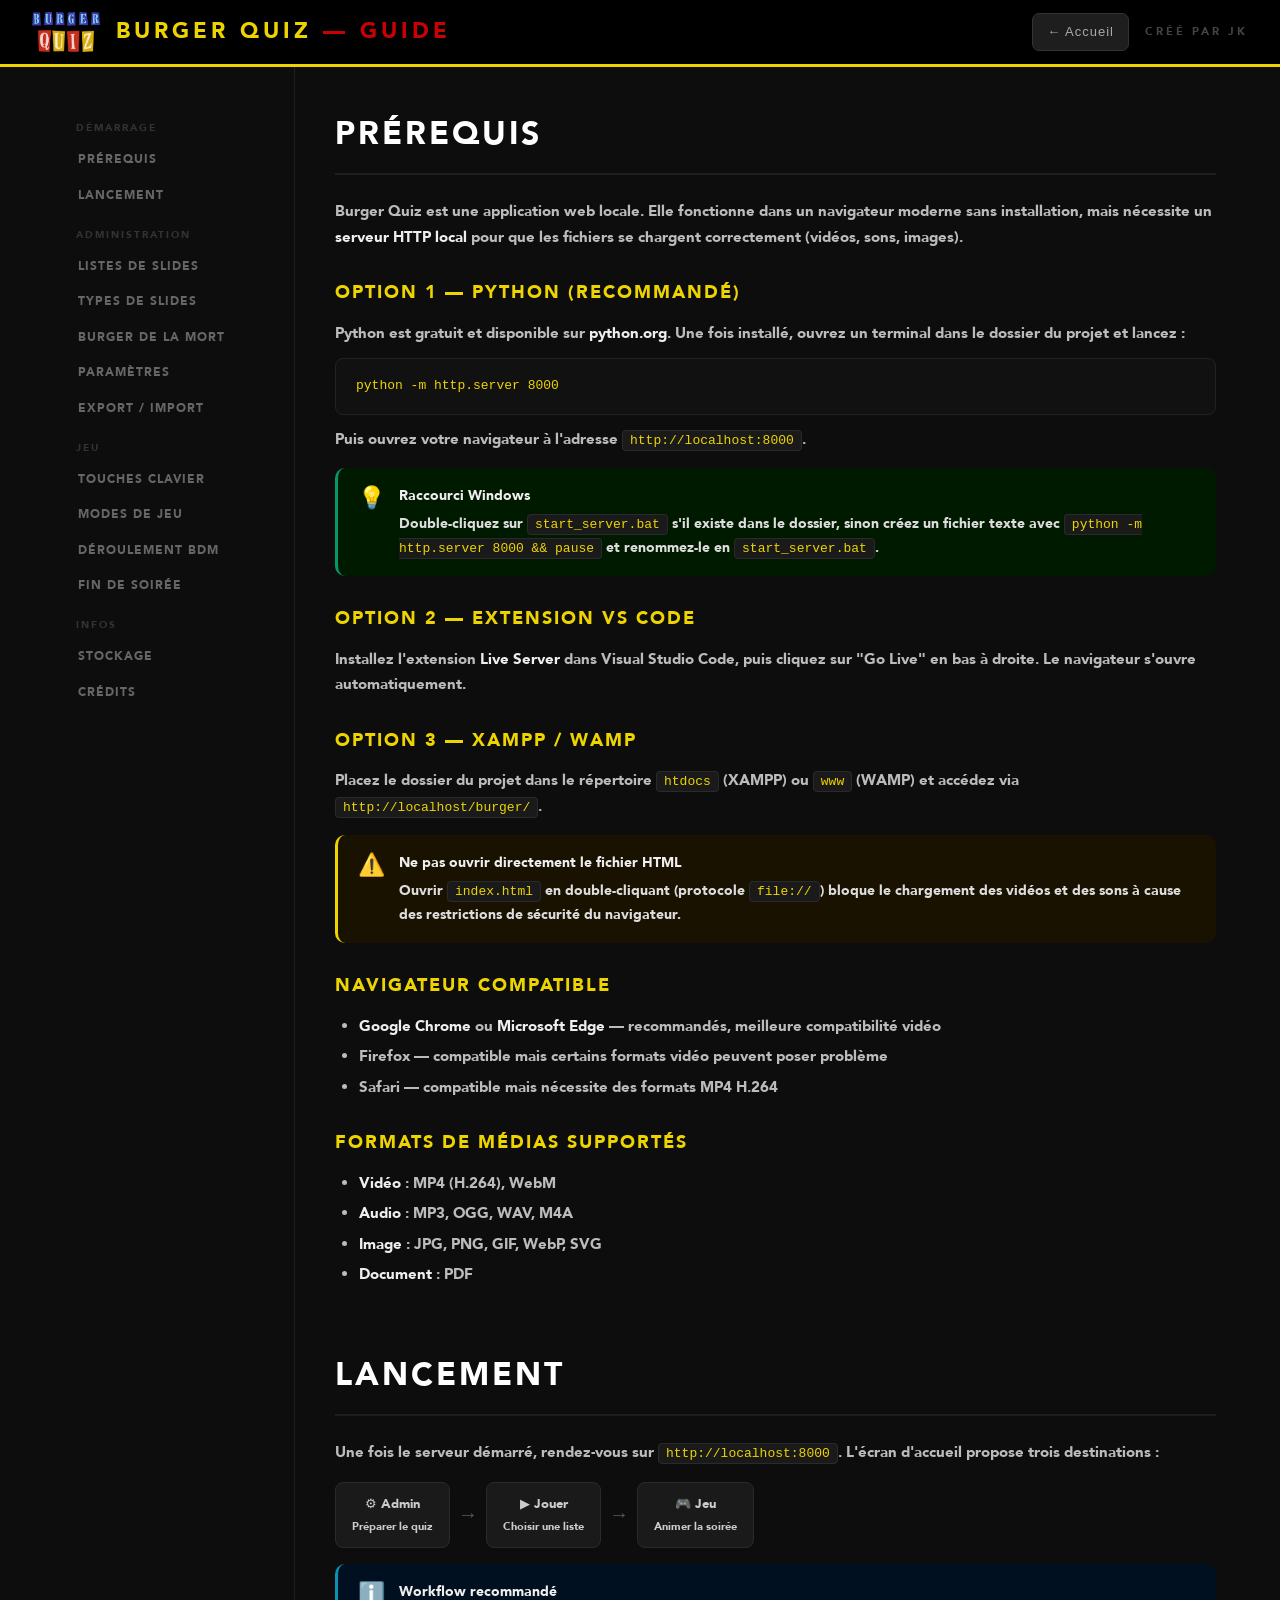
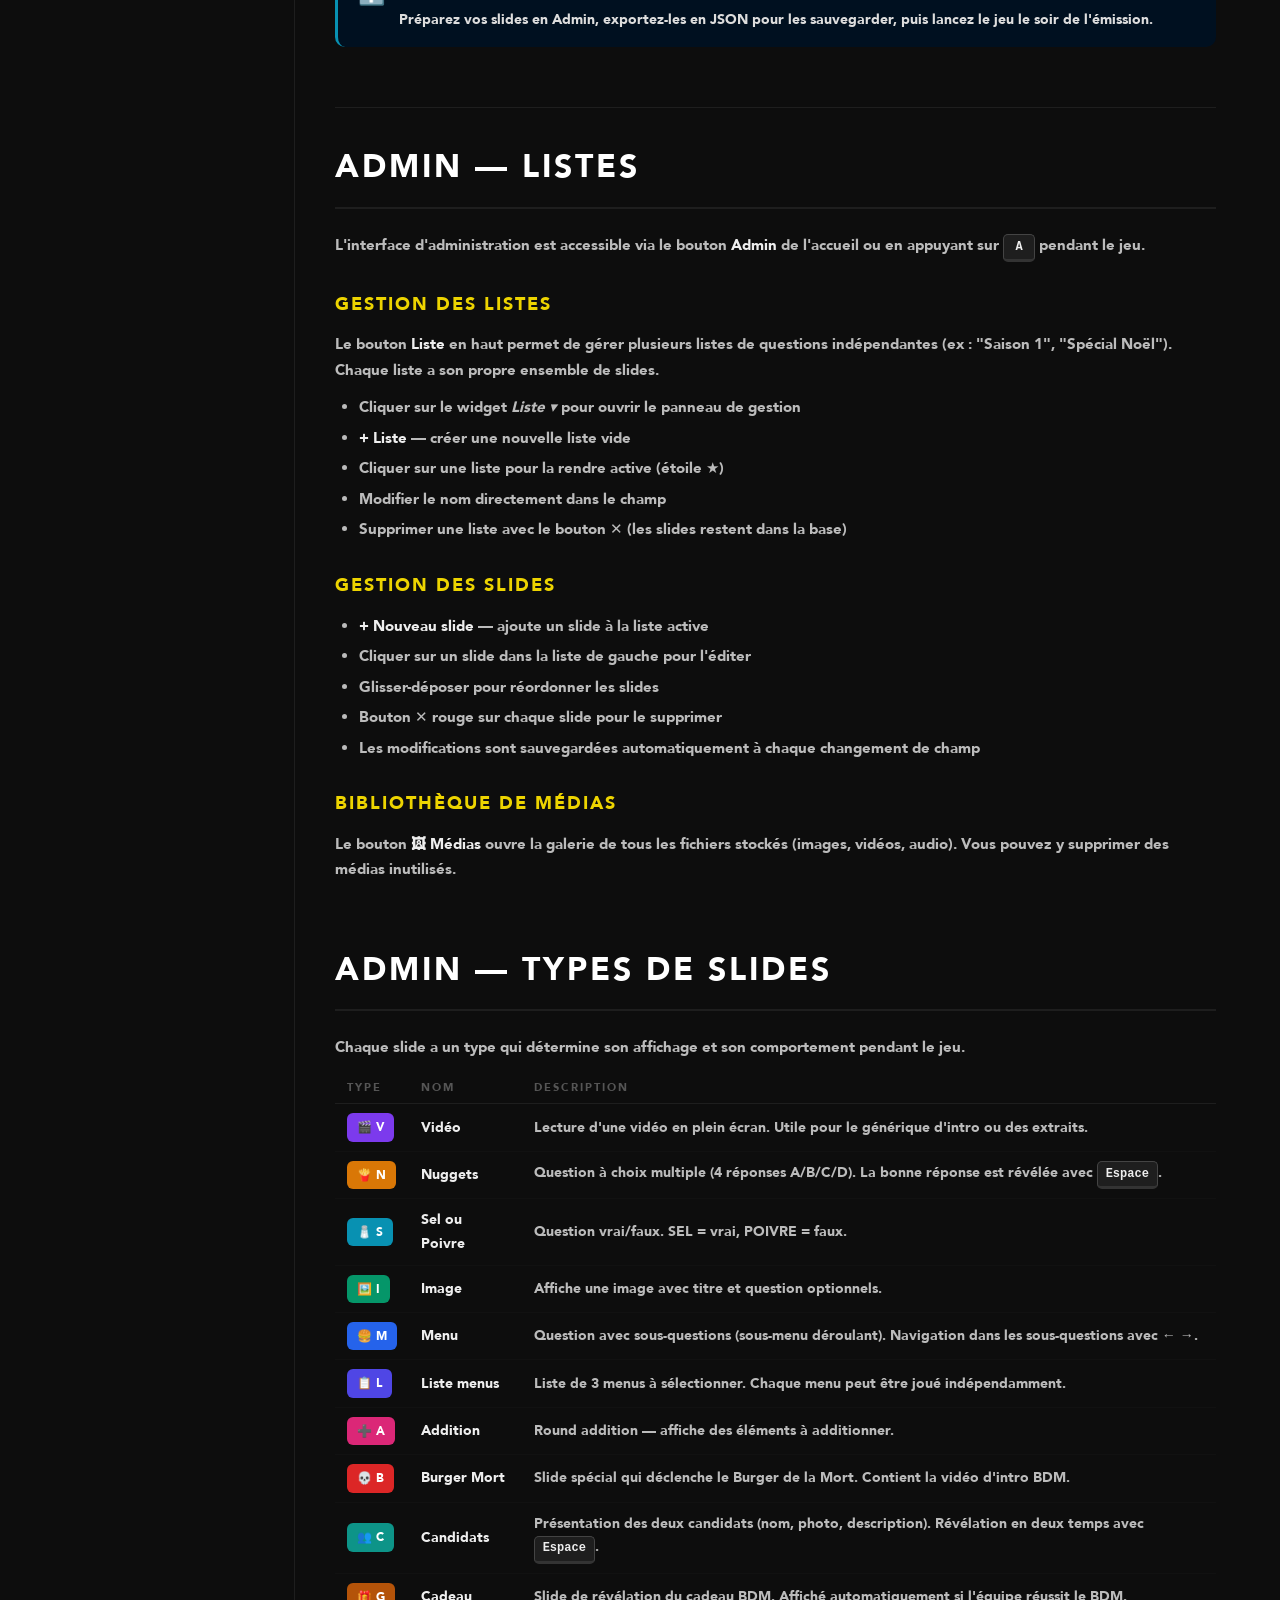
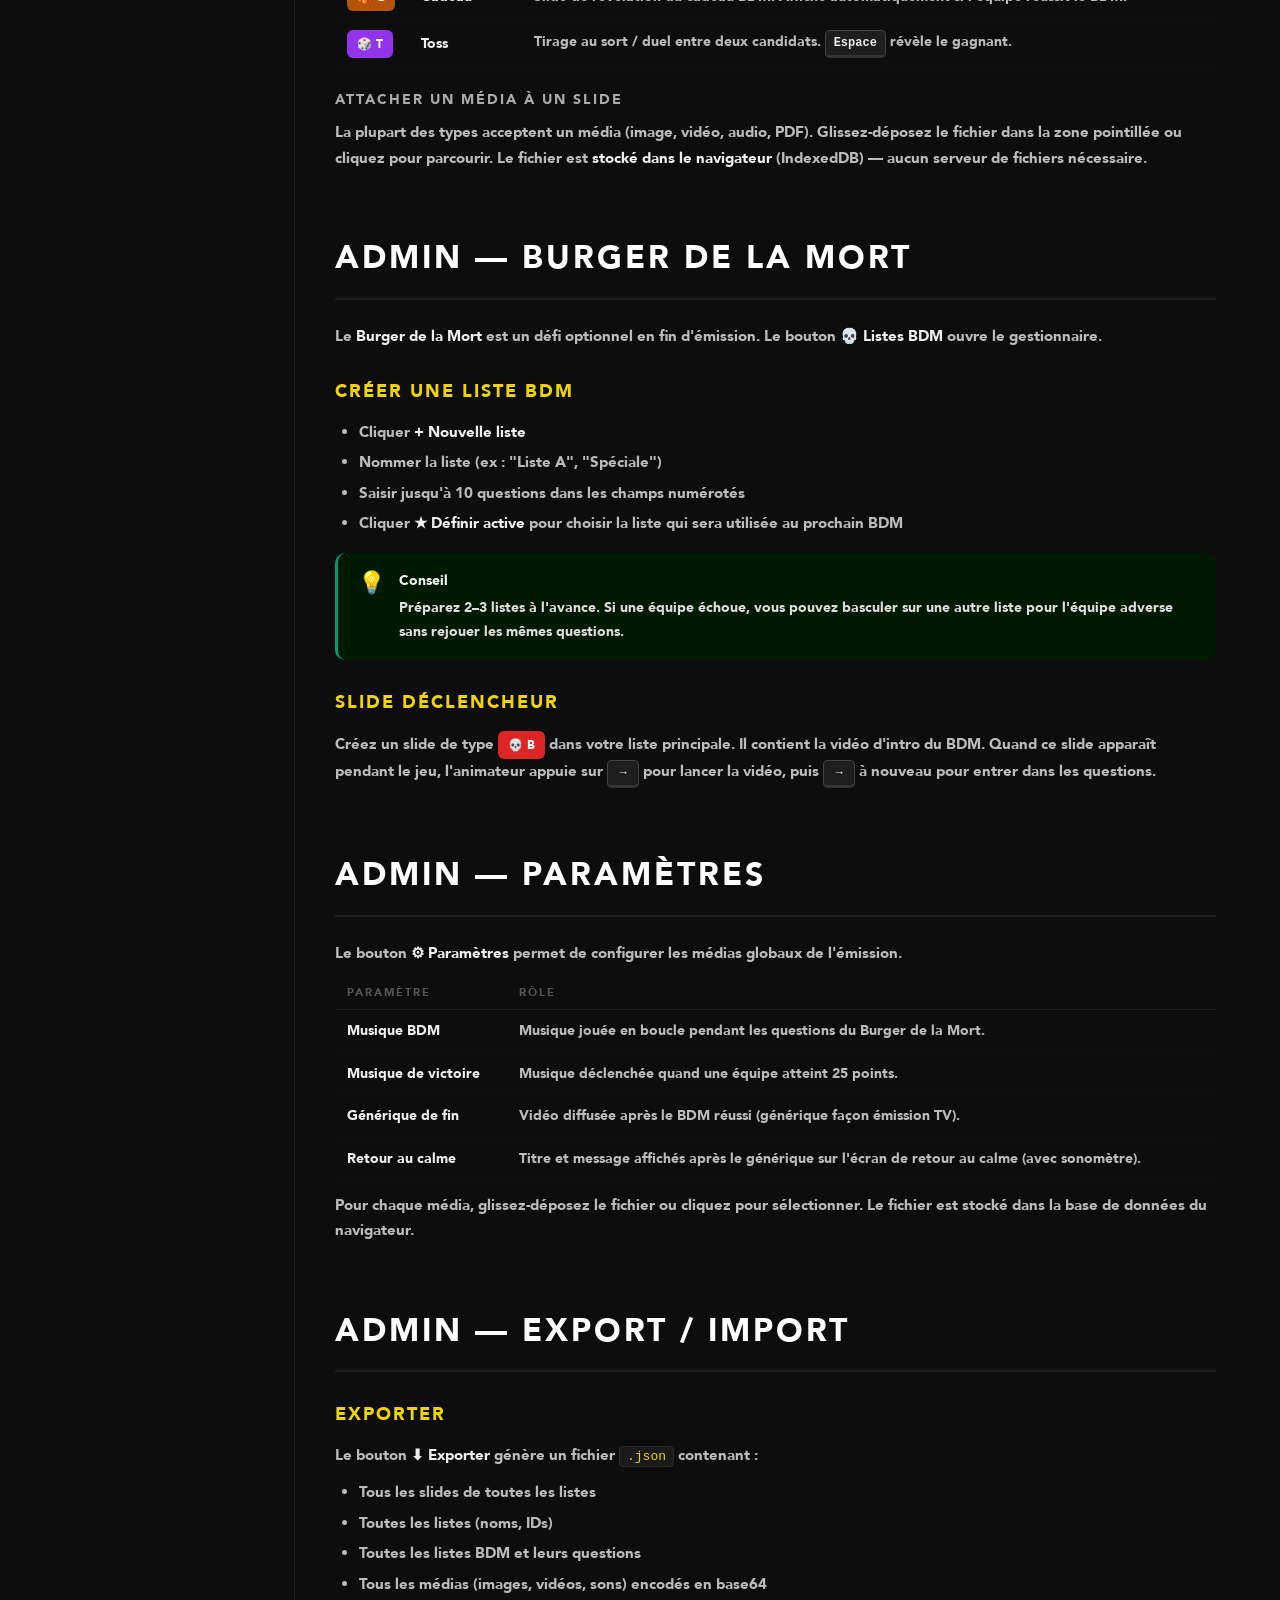
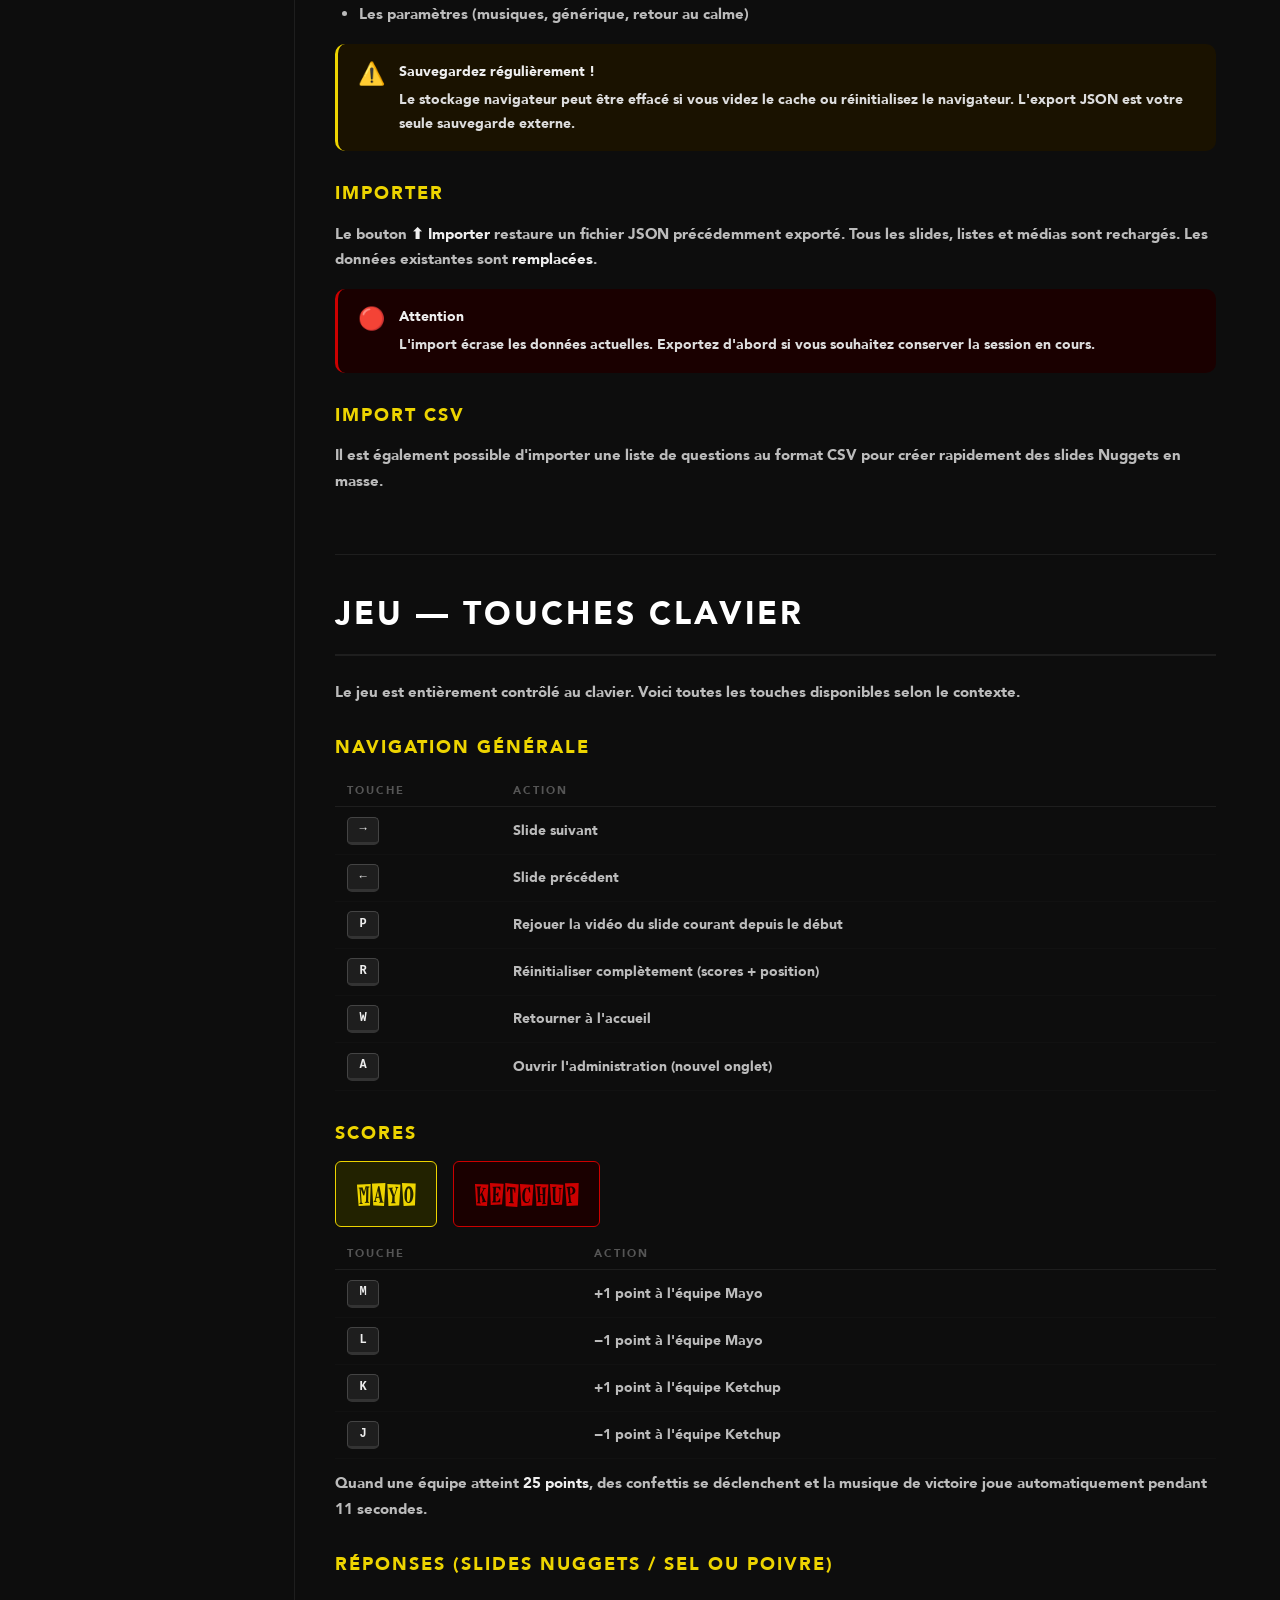
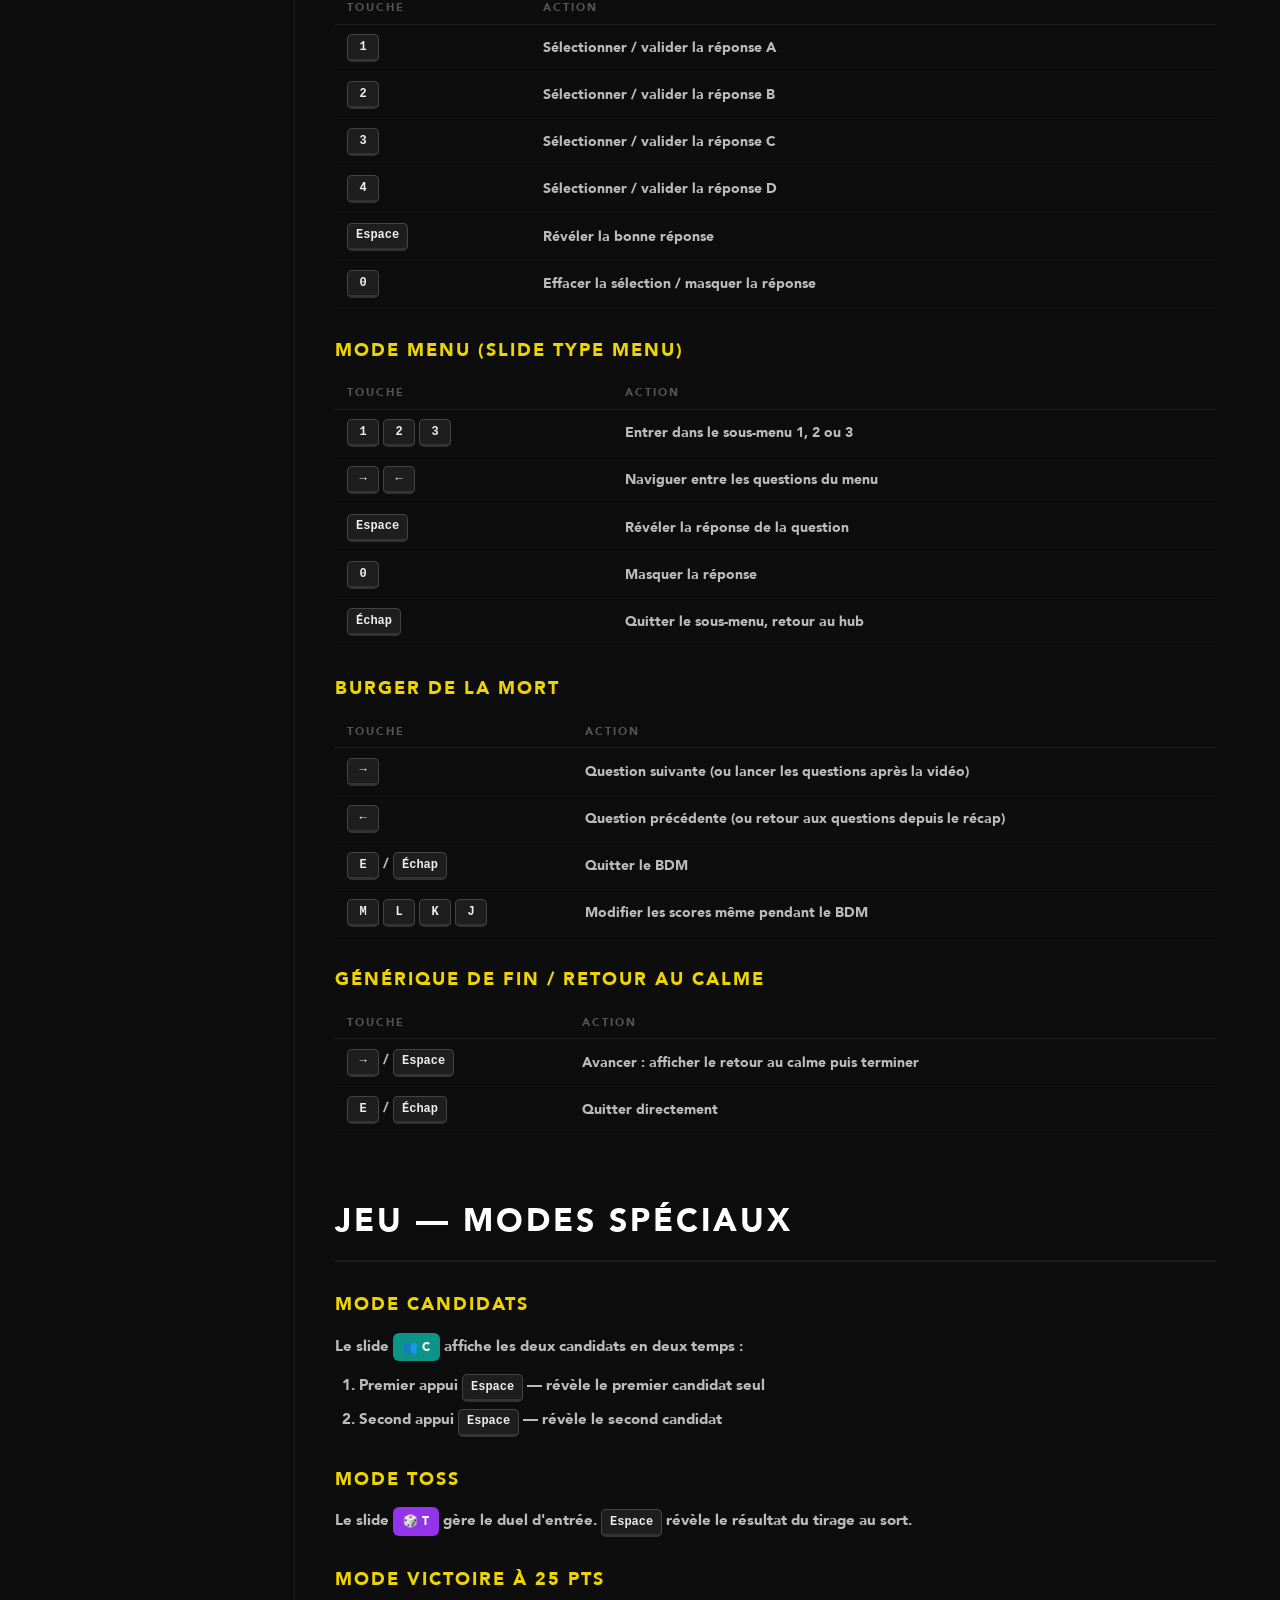
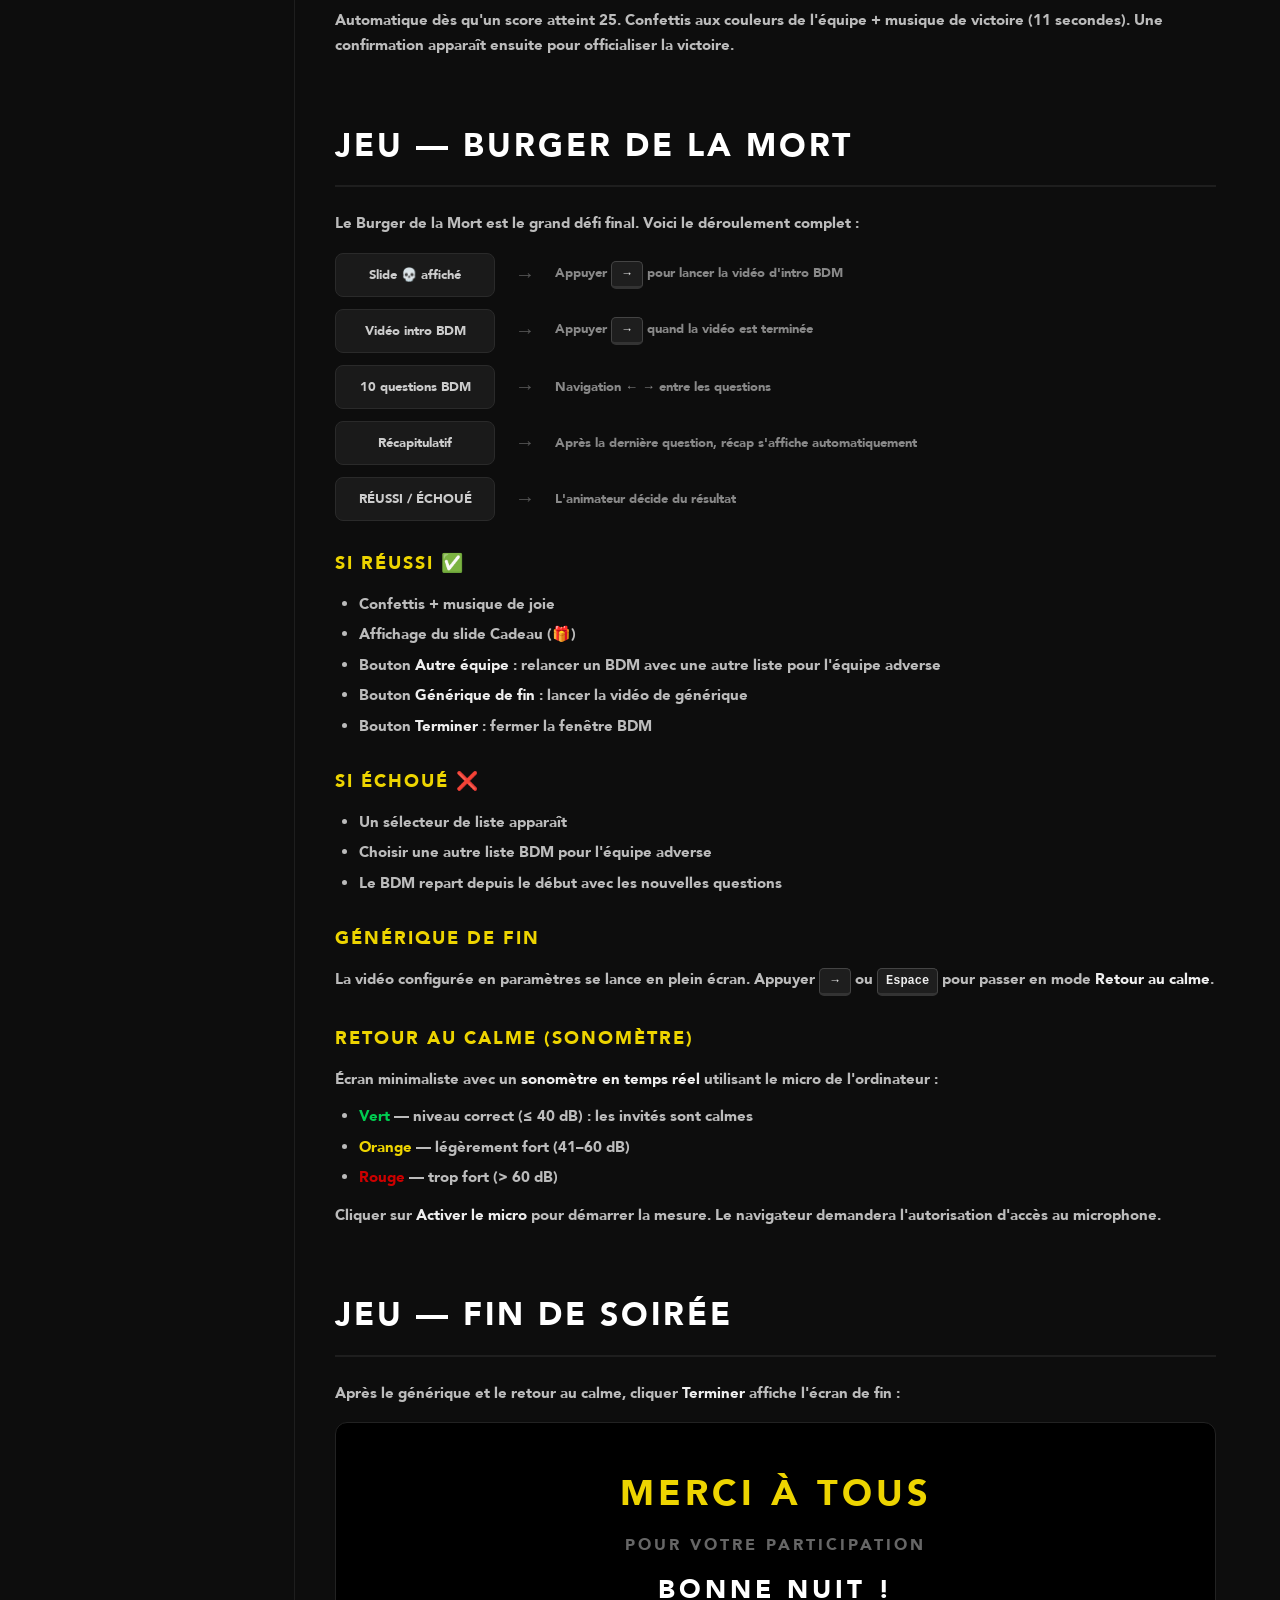
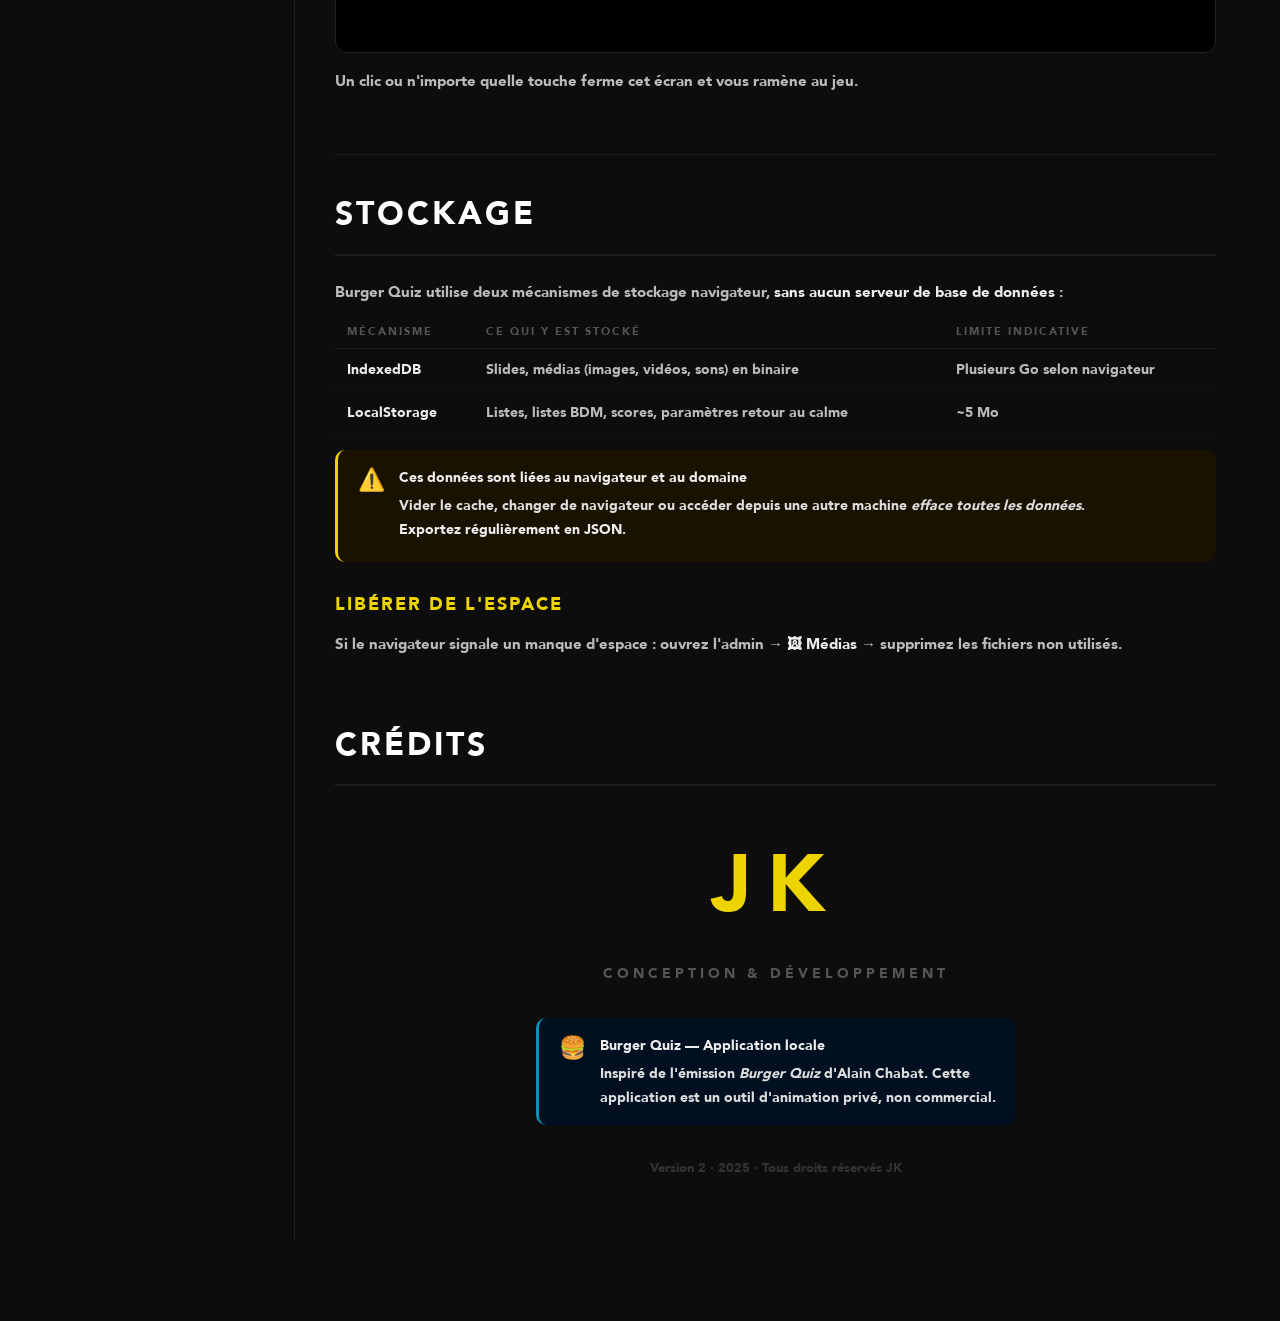
<file: guide.html>
<!DOCTYPE html>
<html lang="fr">
<head>
  <meta charset="UTF-8">
  <meta name="viewport" content="width=device-width, initial-scale=1.0">
  <title>Guide d'utilisation — Burger Quiz</title>
  <style>
    @font-face { font-family:"BQ"; src:url("horse.woff2") format("woff2"),url("horse.woff") format("woff"); }
    @font-face { font-family:"AV"; src:url("Avenir-Black.ttf") format("truetype"); }

    *{ box-sizing:border-box; margin:0; padding:0; }
    body{
      background:#0d0d0d;
      color:#ddd;
      font-family: 'AV', Arial, sans-serif;
      line-height:1.7;
    }

    /* ─── Header ─── */
    header{
      position:sticky; top:0; z-index:100;
      background:#000;
      border-bottom:3px solid #EDD400;
      display:flex; align-items:center; gap:16px;
      padding:12px 32px;
    }
    header img{ height:40px; }
    header h1{
      font-family:'AV', Arial, sans-serif;
      font-size:22px;
      color:#EDD400;
      letter-spacing:4px;
      text-transform:uppercase;
      flex:1;
    }
    header h1 span{ color:#CC0000; }
    .credit{
      font-family:'AV',sans-serif;
      font-size:11px;
      color:#444;
      letter-spacing:3px;
      text-transform:uppercase;
    }

    /* ─── Layout ─── */
    .container{
      display:flex;
      max-width:1200px;
      margin:0 auto;
      padding:0 24px 80px;
    }

    /* ─── Sidebar nav ─── */
    nav{
      width:230px;
      flex-shrink:0;
      padding:32px 16px 32px 0;
      position:sticky;
      top:72px;
      align-self:flex-start;
      max-height:calc(100vh - 80px);
      overflow-y:auto;
    }
    nav a{
      display:block;
      padding:6px 12px;
      margin-bottom:3px;
      color:#666;
      text-decoration:none;
      font-size:12px;
      letter-spacing:1px;
      text-transform:uppercase;
      border-left:2px solid transparent;
      transition:all .15s;
    }
    nav a:hover{ color:#EDD400; border-color:#EDD400; }
    nav .nav-section{
      color:#333;
      font-size:10px;
      letter-spacing:2px;
      text-transform:uppercase;
      margin:16px 0 6px 12px;
    }

    /* ─── Content ─── */
    .content{
      flex:1;
      min-width:0;
      padding:40px 0 0 40px;
      border-left:1px solid #1e1e1e;
    }

    /* ─── Sections ─── */
    section{ margin-bottom:60px; }
    section:target > h2{ color:#EDD400; }

    h2{
      font-family:'AV', Arial, sans-serif;
      font-size:32px;
      color:#fff;
      letter-spacing:3px;
      text-transform:uppercase;
      border-bottom:2px solid #1e1e1e;
      padding-bottom:12px;
      margin-bottom:24px;
      transition:color .2s;
    }
    h3{
      font-family:'AV', Arial, sans-serif;
      font-size:18px;
      color:#EDD400;
      letter-spacing:2px;
      text-transform:uppercase;
      margin:28px 0 12px;
    }
    h4{
      font-size:14px;
      color:#aaa;
      letter-spacing:2px;
      text-transform:uppercase;
      margin:20px 0 8px;
    }

    p{ margin-bottom:12px; color:#bbb; font-size:15px; }
    ul, ol{ margin:0 0 12px 24px; }
    li{ color:#bbb; font-size:15px; margin-bottom:5px; }
    strong{ color:#eee; }

    /* ─── Callout boxes ─── */
    .callout{
      border-radius:10px;
      padding:16px 20px;
      margin:16px 0;
      font-size:14px;
      display:flex; gap:14px; align-items:flex-start;
    }
    .callout-icon{ font-size:22px; flex-shrink:0; line-height:1.3; }
    .callout-body{ flex:1; }
    .callout-body strong{ display:block; margin-bottom:4px; }
    .callout.warn{ background:#1a1200; border-left:3px solid #EDD400; }
    .callout.info{ background:#001020; border-left:3px solid #0891b2; }
    .callout.tip { background:#001a00; border-left:3px solid #059669; }
    .callout.danger{ background:#1a0000; border-left:3px solid #CC0000; }

    /* ─── Code blocks ─── */
    code{
      background:#1a1a1a;
      border:1px solid #2a2a2a;
      border-radius:4px;
      padding:2px 7px;
      font-family:'Courier New',monospace;
      font-size:13px;
      color:#EDD400;
    }
    pre{
      background:#111;
      border:1px solid #222;
      border-radius:8px;
      padding:16px 20px;
      overflow-x:auto;
      margin:12px 0;
    }
    pre code{
      background:none;
      border:none;
      padding:0;
      font-size:13px;
      color:#EDD400;
    }

    /* ─── Keyboard keys ─── */
    kbd{
      display:inline-flex; align-items:center; justify-content:center;
      min-width:32px; height:28px;
      padding:0 8px;
      background:#1e1e1e;
      border:1px solid #444;
      border-bottom:3px solid #333;
      border-radius:5px;
      font-family:'Courier New',monospace;
      font-size:12px;
      font-weight:bold;
      color:#eee;
      white-space:nowrap;
    }

    /* ─── Key table ─── */
    .key-table{ width:100%; border-collapse:collapse; margin:12px 0; }
    .key-table th{
      text-align:left;
      font-size:11px;
      color:#555;
      letter-spacing:2px;
      text-transform:uppercase;
      padding:6px 12px;
      border-bottom:1px solid #1e1e1e;
    }
    .key-table td{
      padding:9px 12px;
      border-bottom:1px solid #111;
      font-size:14px;
      color:#bbb;
      vertical-align:middle;
    }
    .key-table td:first-child{ white-space:nowrap; }
    .key-table tr:hover td{ background:#111; }

    /* ─── Type badges ─── */
    .badge{
      display:inline-flex; align-items:center; gap:6px;
      padding:4px 10px;
      border-radius:6px;
      font-size:12px;
      font-weight:bold;
      color:#fff;
      vertical-align:middle;
    }
    .tV{background:#7c3aed}.tN{background:#d97706}.tS{background:#0891b2}
    .tI{background:#059669}.tM{background:#2563eb}.tL{background:#4f46e5}
    .tA{background:#db2777}.tB{background:#dc2626}
    .tC{background:#0d9488}.tG{background:#b45309}.tT{background:#9333ea}

    /* ─── Flow diagram ─── */
    .flow{
      display:flex; flex-wrap:wrap; gap:0;
      align-items:center;
      margin:16px 0;
    }
    .flow-step{
      background:#1a1a1a;
      border:1px solid #2a2a2a;
      border-radius:8px;
      padding:10px 16px;
      font-size:13px;
      color:#ccc;
      text-align:center;
    }
    .flow-arrow{
      color:#555;
      font-size:20px;
      padding:0 8px;
    }

    /* ─── Score bar visual ─── */
    .score-example{
      display:flex; gap:16px; margin:12px 0;
      font-family:'BQ',sans-serif;
    }
    .score-box{
      padding:8px 20px;
      border-radius:6px;
      font-size:28px;
    }
    .score-mayo{ background:#222200; color:#EDD400; border:1px solid #EDD400; }
    .score-ketchup{ background:#1a0000; color:#CC0000; border:1px solid #CC0000; }

    /* ─── Separator ─── */
    hr{ border:none; border-top:1px solid #1e1e1e; margin:32px 0; }

    /* ─── Scrollbar ─── */
    ::-webkit-scrollbar{ width:4px; }
    ::-webkit-scrollbar-track{ background:#111; }
    ::-webkit-scrollbar-thumb{ background:#333; border-radius:3px; }
  </style>
</head>
<body>

<header>
  <img src="img/logo.png" onerror="this.style.display='none'">
  <h1>BURGER QUIZ <span>— GUIDE</span></h1>
  <a href="index.html" style="display:inline-flex;align-items:center;gap:6px;padding:7px 14px;background:#1e1e1e;border:1px solid #333;border-radius:7px;color:#aaa;text-decoration:none;font-family:Arial,sans-serif;font-size:13px;letter-spacing:1px;transition:all .15s" onmouseover="this.style.borderColor='#EDD400';this.style.color='#EDD400'" onmouseout="this.style.borderColor='#333';this.style.color='#aaa'">&#8592; Accueil</a>
  <span class="credit">Créé par JK</span>
</header>

<div class="container">

  <!-- Nav sidebar -->
  <nav>
    <div class="nav-section">Démarrage</div>
    <a href="#prerequis">Prérequis</a>
    <a href="#lancement">Lancement</a>

    <div class="nav-section">Administration</div>
    <a href="#admin-listes">Listes de slides</a>
    <a href="#admin-types">Types de slides</a>
    <a href="#admin-bdm">Burger de la Mort</a>
    <a href="#admin-parametres">Paramètres</a>
    <a href="#admin-export">Export / Import</a>

    <div class="nav-section">Jeu</div>
    <a href="#jeu-clavier">Touches clavier</a>
    <a href="#jeu-modes">Modes de jeu</a>
    <a href="#jeu-bdm">Déroulement BDM</a>
    <a href="#jeu-fin">Fin de soirée</a>

    <div class="nav-section">Infos</div>
    <a href="#stockage">Stockage</a>
    <a href="#credits">Crédits</a>
  </nav>

  <!-- Main content -->
  <div class="content">

    <!-- ═══ PRÉREQUIS ═══ -->
    <section id="prerequis">
      <h2>PRÉREQUIS</h2>

      <p>Burger Quiz est une application web locale. Elle fonctionne dans un navigateur moderne sans installation, mais nécessite un <strong>serveur HTTP local</strong> pour que les fichiers se chargent correctement (vidéos, sons, images).</p>

      <h3>Option 1 — Python (recommandé)</h3>
      <p>Python est gratuit et disponible sur <strong>python.org</strong>. Une fois installé, ouvrez un terminal dans le dossier du projet et lancez :</p>
      <pre><code>python -m http.server 8000</code></pre>
      <p>Puis ouvrez votre navigateur à l'adresse <code>http://localhost:8000</code>.</p>

      <div class="callout tip">
        <div class="callout-icon">💡</div>
        <div class="callout-body">
          <strong>Raccourci Windows</strong>
          Double-cliquez sur <code>start_server.bat</code> s'il existe dans le dossier, sinon créez un fichier texte avec <code>python -m http.server 8000 &amp;&amp; pause</code> et renommez-le en <code>start_server.bat</code>.
        </div>
      </div>

      <h3>Option 2 — Extension VS Code</h3>
      <p>Installez l'extension <strong>Live Server</strong> dans Visual Studio Code, puis cliquez sur "Go Live" en bas à droite. Le navigateur s'ouvre automatiquement.</p>

      <h3>Option 3 — XAMPP / WAMP</h3>
      <p>Placez le dossier du projet dans le répertoire <code>htdocs</code> (XAMPP) ou <code>www</code> (WAMP) et accédez via <code>http://localhost/burger/</code>.</p>

      <div class="callout warn">
        <div class="callout-icon">⚠️</div>
        <div class="callout-body">
          <strong>Ne pas ouvrir directement le fichier HTML</strong>
          Ouvrir <code>index.html</code> en double-cliquant (protocole <code>file://</code>) bloque le chargement des vidéos et des sons à cause des restrictions de sécurité du navigateur.
        </div>
      </div>

      <h3>Navigateur compatible</h3>
      <ul>
        <li><strong>Google Chrome</strong> ou <strong>Microsoft Edge</strong> — recommandés, meilleure compatibilité vidéo</li>
        <li>Firefox — compatible mais certains formats vidéo peuvent poser problème</li>
        <li>Safari — compatible mais nécessite des formats MP4 H.264</li>
      </ul>

      <h3>Formats de médias supportés</h3>
      <ul>
        <li><strong>Vidéo</strong> : MP4 (H.264), WebM</li>
        <li><strong>Audio</strong> : MP3, OGG, WAV, M4A</li>
        <li><strong>Image</strong> : JPG, PNG, GIF, WebP, SVG</li>
        <li><strong>Document</strong> : PDF</li>
      </ul>
    </section>

    <!-- ═══ LANCEMENT ═══ -->
    <section id="lancement">
      <h2>LANCEMENT</h2>

      <p>Une fois le serveur démarré, rendez-vous sur <code>http://localhost:8000</code>. L'écran d'accueil propose trois destinations :</p>

      <div class="flow">
        <div class="flow-step">⚙ Admin<br><small>Préparer le quiz</small></div>
        <div class="flow-arrow">→</div>
        <div class="flow-step">▶ Jouer<br><small>Choisir une liste</small></div>
        <div class="flow-arrow">→</div>
        <div class="flow-step">🎮 Jeu<br><small>Animer la soirée</small></div>
      </div>

      <div class="callout info">
        <div class="callout-icon">ℹ️</div>
        <div class="callout-body">
          <strong>Workflow recommandé</strong>
          Préparez vos slides en Admin, exportez-les en JSON pour les sauvegarder, puis lancez le jeu le soir de l'émission.
        </div>
      </div>
    </section>

    <hr>

    <!-- ═══ ADMIN — LISTES ═══ -->
    <section id="admin-listes">
      <h2>ADMIN — LISTES</h2>

      <p>L'interface d'administration est accessible via le bouton <strong>Admin</strong> de l'accueil ou en appuyant sur <kbd>A</kbd> pendant le jeu.</p>

      <h3>Gestion des listes</h3>
      <p>Le bouton <strong>Liste</strong> en haut permet de gérer plusieurs listes de questions indépendantes (ex : "Saison 1", "Spécial Noël"). Chaque liste a son propre ensemble de slides.</p>
      <ul>
        <li>Cliquer sur le widget <em>Liste ▾</em> pour ouvrir le panneau de gestion</li>
        <li><strong>+ Liste</strong> — créer une nouvelle liste vide</li>
        <li>Cliquer sur une liste pour la rendre active (étoile ★)</li>
        <li>Modifier le nom directement dans le champ</li>
        <li>Supprimer une liste avec le bouton ✕ (les slides restent dans la base)</li>
      </ul>

      <h3>Gestion des slides</h3>
      <ul>
        <li><strong>+ Nouveau slide</strong> — ajoute un slide à la liste active</li>
        <li>Cliquer sur un slide dans la liste de gauche pour l'éditer</li>
        <li>Glisser-déposer pour réordonner les slides</li>
        <li>Bouton ✕ rouge sur chaque slide pour le supprimer</li>
        <li>Les modifications sont sauvegardées automatiquement à chaque changement de champ</li>
      </ul>

      <h3>Bibliothèque de médias</h3>
      <p>Le bouton <strong>🖼 Médias</strong> ouvre la galerie de tous les fichiers stockés (images, vidéos, audio). Vous pouvez y supprimer des médias inutilisés.</p>
    </section>

    <!-- ═══ ADMIN — TYPES ═══ -->
    <section id="admin-types">
      <h2>ADMIN — TYPES DE SLIDES</h2>

      <p>Chaque slide a un type qui détermine son affichage et son comportement pendant le jeu.</p>

      <table class="key-table">
        <thead>
          <tr>
            <th>Type</th>
            <th>Nom</th>
            <th>Description</th>
          </tr>
        </thead>
        <tbody>
          <tr>
            <td><span class="badge tV">🎬 V</span></td>
            <td><strong>Vidéo</strong></td>
            <td>Lecture d'une vidéo en plein écran. Utile pour le générique d'intro ou des extraits.</td>
          </tr>
          <tr>
            <td><span class="badge tN">🍟 N</span></td>
            <td><strong>Nuggets</strong></td>
            <td>Question à choix multiple (4 réponses A/B/C/D). La bonne réponse est révélée avec <kbd>Espace</kbd>.</td>
          </tr>
          <tr>
            <td><span class="badge tS">🧂 S</span></td>
            <td><strong>Sel ou Poivre</strong></td>
            <td>Question vrai/faux. SEL = vrai, POIVRE = faux.</td>
          </tr>
          <tr>
            <td><span class="badge tI">🖼️ I</span></td>
            <td><strong>Image</strong></td>
            <td>Affiche une image avec titre et question optionnels.</td>
          </tr>
          <tr>
            <td><span class="badge tM">🍔 M</span></td>
            <td><strong>Menu</strong></td>
            <td>Question avec sous-questions (sous-menu déroulant). Navigation dans les sous-questions avec ← →.</td>
          </tr>
          <tr>
            <td><span class="badge tL">📋 L</span></td>
            <td><strong>Liste menus</strong></td>
            <td>Liste de 3 menus à sélectionner. Chaque menu peut être joué indépendamment.</td>
          </tr>
          <tr>
            <td><span class="badge tA">➕ A</span></td>
            <td><strong>Addition</strong></td>
            <td>Round addition — affiche des éléments à additionner.</td>
          </tr>
          <tr>
            <td><span class="badge tB">💀 B</span></td>
            <td><strong>Burger Mort</strong></td>
            <td>Slide spécial qui déclenche le Burger de la Mort. Contient la vidéo d'intro BDM.</td>
          </tr>
          <tr>
            <td><span class="badge tC">👥 C</span></td>
            <td><strong>Candidats</strong></td>
            <td>Présentation des deux candidats (nom, photo, description). Révélation en deux temps avec <kbd>Espace</kbd>.</td>
          </tr>
          <tr>
            <td><span class="badge tG">🎁 G</span></td>
            <td><strong>Cadeau</strong></td>
            <td>Slide de révélation du cadeau BDM. Affiché automatiquement si l'équipe réussit le BDM.</td>
          </tr>
          <tr>
            <td><span class="badge tT">🎲 T</span></td>
            <td><strong>Toss</strong></td>
            <td>Tirage au sort / duel entre deux candidats. <kbd>Espace</kbd> révèle le gagnant.</td>
          </tr>
        </tbody>
      </table>

      <h4>Attacher un média à un slide</h4>
      <p>La plupart des types acceptent un média (image, vidéo, audio, PDF). Glissez-déposez le fichier dans la zone pointillée ou cliquez pour parcourir. Le fichier est <strong>stocké dans le navigateur</strong> (IndexedDB) — aucun serveur de fichiers nécessaire.</p>
    </section>

    <!-- ═══ ADMIN — BDM ═══ -->
    <section id="admin-bdm">
      <h2>ADMIN — BURGER DE LA MORT</h2>

      <p>Le <strong>Burger de la Mort</strong> est un défi optionnel en fin d'émission. Le bouton <strong>💀 Listes BDM</strong> ouvre le gestionnaire.</p>

      <h3>Créer une liste BDM</h3>
      <ul>
        <li>Cliquer <strong>+ Nouvelle liste</strong></li>
        <li>Nommer la liste (ex : "Liste A", "Spéciale")</li>
        <li>Saisir jusqu'à 10 questions dans les champs numérotés</li>
        <li>Cliquer <strong>★ Définir active</strong> pour choisir la liste qui sera utilisée au prochain BDM</li>
      </ul>

      <div class="callout tip">
        <div class="callout-icon">💡</div>
        <div class="callout-body">
          <strong>Conseil</strong>
          Préparez 2–3 listes à l'avance. Si une équipe échoue, vous pouvez basculer sur une autre liste pour l'équipe adverse sans rejouer les mêmes questions.
        </div>
      </div>

      <h3>Slide déclencheur</h3>
      <p>Créez un slide de type <span class="badge tB">💀 B</span> dans votre liste principale. Il contient la vidéo d'intro du BDM. Quand ce slide apparaît pendant le jeu, l'animateur appuie sur <kbd>→</kbd> pour lancer la vidéo, puis <kbd>→</kbd> à nouveau pour entrer dans les questions.</p>
    </section>

    <!-- ═══ ADMIN — PARAMÈTRES ═══ -->
    <section id="admin-parametres">
      <h2>ADMIN — PARAMÈTRES</h2>

      <p>Le bouton <strong>⚙ Paramètres</strong> permet de configurer les médias globaux de l'émission.</p>

      <table class="key-table">
        <thead><tr><th>Paramètre</th><th>Rôle</th></tr></thead>
        <tbody>
          <tr>
            <td><strong>Musique BDM</strong></td>
            <td>Musique jouée en boucle pendant les questions du Burger de la Mort.</td>
          </tr>
          <tr>
            <td><strong>Musique de victoire</strong></td>
            <td>Musique déclenchée quand une équipe atteint 25 points.</td>
          </tr>
          <tr>
            <td><strong>Générique de fin</strong></td>
            <td>Vidéo diffusée après le BDM réussi (générique façon émission TV).</td>
          </tr>
          <tr>
            <td><strong>Retour au calme</strong></td>
            <td>Titre et message affichés après le générique sur l'écran de retour au calme (avec sonomètre).</td>
          </tr>
        </tbody>
      </table>

      <p>Pour chaque média, glissez-déposez le fichier ou cliquez pour sélectionner. Le fichier est stocké dans la base de données du navigateur.</p>
    </section>

    <!-- ═══ ADMIN — EXPORT ═══ -->
    <section id="admin-export">
      <h2>ADMIN — EXPORT / IMPORT</h2>

      <h3>Exporter</h3>
      <p>Le bouton <strong>⬇ Exporter</strong> génère un fichier <code>.json</code> contenant :</p>
      <ul>
        <li>Tous les slides de toutes les listes</li>
        <li>Toutes les listes (noms, IDs)</li>
        <li>Toutes les listes BDM et leurs questions</li>
        <li>Tous les médias (images, vidéos, sons) encodés en base64</li>
        <li>Les paramètres (musiques, générique, retour au calme)</li>
      </ul>

      <div class="callout warn">
        <div class="callout-icon">⚠️</div>
        <div class="callout-body">
          <strong>Sauvegardez régulièrement !</strong>
          Le stockage navigateur peut être effacé si vous videz le cache ou réinitialisez le navigateur. L'export JSON est votre seule sauvegarde externe.
        </div>
      </div>

      <h3>Importer</h3>
      <p>Le bouton <strong>⬆ Importer</strong> restaure un fichier JSON précédemment exporté. Tous les slides, listes et médias sont rechargés. Les données existantes sont <strong>remplacées</strong>.</p>

      <div class="callout danger">
        <div class="callout-icon">🔴</div>
        <div class="callout-body">
          <strong>Attention</strong>
          L'import écrase les données actuelles. Exportez d'abord si vous souhaitez conserver la session en cours.
        </div>
      </div>

      <h3>Import CSV</h3>
      <p>Il est également possible d'importer une liste de questions au format CSV pour créer rapidement des slides Nuggets en masse.</p>
    </section>

    <hr>

    <!-- ═══ JEU — CLAVIER ═══ -->
    <section id="jeu-clavier">
      <h2>JEU — TOUCHES CLAVIER</h2>

      <p>Le jeu est entièrement contrôlé au clavier. Voici toutes les touches disponibles selon le contexte.</p>

      <h3>Navigation générale</h3>
      <table class="key-table">
        <thead><tr><th>Touche</th><th>Action</th></tr></thead>
        <tbody>
          <tr><td><kbd>→</kbd></td><td>Slide suivant</td></tr>
          <tr><td><kbd>←</kbd></td><td>Slide précédent</td></tr>
          <tr><td><kbd>P</kbd></td><td>Rejouer la vidéo du slide courant depuis le début</td></tr>
          <tr><td><kbd>R</kbd></td><td>Réinitialiser complètement (scores + position)</td></tr>
          <tr><td><kbd>W</kbd></td><td>Retourner à l'accueil</td></tr>
          <tr><td><kbd>A</kbd></td><td>Ouvrir l'administration (nouvel onglet)</td></tr>
        </tbody>
      </table>

      <h3>Scores</h3>
      <div class="score-example">
        <div class="score-box score-mayo">MAYO</div>
        <div class="score-box score-ketchup">KETCHUP</div>
      </div>
      <table class="key-table">
        <thead><tr><th>Touche</th><th>Action</th></tr></thead>
        <tbody>
          <tr><td><kbd>M</kbd></td><td>+1 point à l'équipe Mayo</td></tr>
          <tr><td><kbd>L</kbd></td><td>−1 point à l'équipe Mayo</td></tr>
          <tr><td><kbd>K</kbd></td><td>+1 point à l'équipe Ketchup</td></tr>
          <tr><td><kbd>J</kbd></td><td>−1 point à l'équipe Ketchup</td></tr>
        </tbody>
      </table>
      <p>Quand une équipe atteint <strong>25 points</strong>, des confettis se déclenchent et la musique de victoire joue automatiquement pendant 11 secondes.</p>

      <h3>Réponses (slides Nuggets / Sel ou Poivre)</h3>
      <table class="key-table">
        <thead><tr><th>Touche</th><th>Action</th></tr></thead>
        <tbody>
          <tr><td><kbd>1</kbd></td><td>Sélectionner / valider la réponse A</td></tr>
          <tr><td><kbd>2</kbd></td><td>Sélectionner / valider la réponse B</td></tr>
          <tr><td><kbd>3</kbd></td><td>Sélectionner / valider la réponse C</td></tr>
          <tr><td><kbd>4</kbd></td><td>Sélectionner / valider la réponse D</td></tr>
          <tr><td><kbd>Espace</kbd></td><td>Révéler la bonne réponse</td></tr>
          <tr><td><kbd>0</kbd></td><td>Effacer la sélection / masquer la réponse</td></tr>
        </tbody>
      </table>

      <h3>Mode Menu (slide type Menu)</h3>
      <table class="key-table">
        <thead><tr><th>Touche</th><th>Action</th></tr></thead>
        <tbody>
          <tr><td><kbd>1</kbd> <kbd>2</kbd> <kbd>3</kbd></td><td>Entrer dans le sous-menu 1, 2 ou 3</td></tr>
          <tr><td><kbd>→</kbd> <kbd>←</kbd></td><td>Naviguer entre les questions du menu</td></tr>
          <tr><td><kbd>Espace</kbd></td><td>Révéler la réponse de la question</td></tr>
          <tr><td><kbd>0</kbd></td><td>Masquer la réponse</td></tr>
          <tr><td><kbd>Échap</kbd></td><td>Quitter le sous-menu, retour au hub</td></tr>
        </tbody>
      </table>

      <h3>Burger de la Mort</h3>
      <table class="key-table">
        <thead><tr><th>Touche</th><th>Action</th></tr></thead>
        <tbody>
          <tr><td><kbd>→</kbd></td><td>Question suivante (ou lancer les questions après la vidéo)</td></tr>
          <tr><td><kbd>←</kbd></td><td>Question précédente (ou retour aux questions depuis le récap)</td></tr>
          <tr><td><kbd>E</kbd> / <kbd>Échap</kbd></td><td>Quitter le BDM</td></tr>
          <tr><td><kbd>M</kbd> <kbd>L</kbd> <kbd>K</kbd> <kbd>J</kbd></td><td>Modifier les scores même pendant le BDM</td></tr>
        </tbody>
      </table>

      <h3>Générique de fin / Retour au calme</h3>
      <table class="key-table">
        <thead><tr><th>Touche</th><th>Action</th></tr></thead>
        <tbody>
          <tr><td><kbd>→</kbd> / <kbd>Espace</kbd></td><td>Avancer : afficher le retour au calme puis terminer</td></tr>
          <tr><td><kbd>E</kbd> / <kbd>Échap</kbd></td><td>Quitter directement</td></tr>
        </tbody>
      </table>
    </section>

    <!-- ═══ JEU — MODES ═══ -->
    <section id="jeu-modes">
      <h2>JEU — MODES SPÉCIAUX</h2>

      <h3>Mode Candidats</h3>
      <p>Le slide <span class="badge tC">👥 C</span> affiche les deux candidats en deux temps :</p>
      <ol>
        <li>Premier appui <kbd>Espace</kbd> — révèle le premier candidat seul</li>
        <li>Second appui <kbd>Espace</kbd> — révèle le second candidat</li>
      </ol>

      <h3>Mode Toss</h3>
      <p>Le slide <span class="badge tT">🎲 T</span> gère le duel d'entrée. <kbd>Espace</kbd> révèle le résultat du tirage au sort.</p>

      <h3>Mode Victoire à 25 pts</h3>
      <p>Automatique dès qu'un score atteint 25. Confettis aux couleurs de l'équipe + musique de victoire (11 secondes). Une confirmation apparaît ensuite pour officialiser la victoire.</p>
    </section>

    <!-- ═══ JEU — BDM ═══ -->
    <section id="jeu-bdm">
      <h2>JEU — BURGER DE LA MORT</h2>

      <p>Le Burger de la Mort est le grand défi final. Voici le déroulement complet :</p>

      <div class="flow" style="flex-direction:column;align-items:flex-start;gap:12px;margin:16px 0">
        <div style="display:flex;align-items:center;gap:12px">
          <div class="flow-step" style="min-width:160px">Slide 💀 affiché</div>
          <div class="flow-arrow">→</div>
          <span style="color:#888;font-size:13px">Appuyer <kbd>→</kbd> pour lancer la vidéo d'intro BDM</span>
        </div>
        <div style="display:flex;align-items:center;gap:12px">
          <div class="flow-step" style="min-width:160px">Vidéo intro BDM</div>
          <div class="flow-arrow">→</div>
          <span style="color:#888;font-size:13px">Appuyer <kbd>→</kbd> quand la vidéo est terminée</span>
        </div>
        <div style="display:flex;align-items:center;gap:12px">
          <div class="flow-step" style="min-width:160px">10 questions BDM</div>
          <div class="flow-arrow">→</div>
          <span style="color:#888;font-size:13px">Navigation ← → entre les questions</span>
        </div>
        <div style="display:flex;align-items:center;gap:12px">
          <div class="flow-step" style="min-width:160px">Récapitulatif</div>
          <div class="flow-arrow">→</div>
          <span style="color:#888;font-size:13px">Après la dernière question, récap s'affiche automatiquement</span>
        </div>
        <div style="display:flex;align-items:center;gap:12px">
          <div class="flow-step" style="min-width:160px">RÉUSSI / ÉCHOUÉ</div>
          <div class="flow-arrow">→</div>
          <span style="color:#888;font-size:13px">L'animateur décide du résultat</span>
        </div>
      </div>

      <h3>Si RÉUSSI ✅</h3>
      <ul>
        <li>Confettis + musique de joie</li>
        <li>Affichage du slide Cadeau (🎁)</li>
        <li>Bouton <strong>Autre équipe</strong> : relancer un BDM avec une autre liste pour l'équipe adverse</li>
        <li>Bouton <strong>Générique de fin</strong> : lancer la vidéo de générique</li>
        <li>Bouton <strong>Terminer</strong> : fermer la fenêtre BDM</li>
      </ul>

      <h3>Si ÉCHOUÉ ❌</h3>
      <ul>
        <li>Un sélecteur de liste apparaît</li>
        <li>Choisir une autre liste BDM pour l'équipe adverse</li>
        <li>Le BDM repart depuis le début avec les nouvelles questions</li>
      </ul>

      <h3>Générique de fin</h3>
      <p>La vidéo configurée en paramètres se lance en plein écran. Appuyer <kbd>→</kbd> ou <kbd>Espace</kbd> pour passer en mode <strong>Retour au calme</strong>.</p>

      <h3>Retour au calme (sonomètre)</h3>
      <p>Écran minimaliste avec un <strong>sonomètre en temps réel</strong> utilisant le micro de l'ordinateur :</p>
      <ul>
        <li><span style="color:#00cc50">Vert</span> — niveau correct (≤ 40 dB) : les invités sont calmes</li>
        <li><span style="color:#EDD400">Orange</span> — légèrement fort (41–60 dB)</li>
        <li><span style="color:#CC0000">Rouge</span> — trop fort (> 60 dB)</li>
      </ul>
      <p>Cliquer sur <strong>Activer le micro</strong> pour démarrer la mesure. Le navigateur demandera l'autorisation d'accès au microphone.</p>
    </section>

    <!-- ═══ JEU — FIN ═══ -->
    <section id="jeu-fin">
      <h2>JEU — FIN DE SOIRÉE</h2>

      <p>Après le générique et le retour au calme, cliquer <strong>Terminer</strong> affiche l'écran de fin :</p>

      <div style="background:#000;border:1px solid #222;border-radius:12px;padding:40px;text-align:center;margin:16px 0">
        <div style="font-family:'AV',Arial,sans-serif;font-size:36px;color:#EDD400;letter-spacing:4px;text-transform:uppercase">MERCI À TOUS</div>
        <div style="font-family:'AV',Arial,sans-serif;font-size:16px;color:#666;margin:8px 0;letter-spacing:3px;text-transform:uppercase">pour votre participation</div>
        <div style="font-family:'AV',Arial,sans-serif;font-size:26px;color:#fff;letter-spacing:4px;text-transform:uppercase">BONNE NUIT !</div>
      </div>

      <p>Un clic ou n'importe quelle touche ferme cet écran et vous ramène au jeu.</p>
    </section>

    <hr>

    <!-- ═══ STOCKAGE ═══ -->
    <section id="stockage">
      <h2>STOCKAGE</h2>

      <p>Burger Quiz utilise deux mécanismes de stockage navigateur, <strong>sans aucun serveur de base de données</strong> :</p>

      <table class="key-table">
        <thead><tr><th>Mécanisme</th><th>Ce qui y est stocké</th><th>Limite indicative</th></tr></thead>
        <tbody>
          <tr>
            <td><strong>IndexedDB</strong></td>
            <td>Slides, médias (images, vidéos, sons) en binaire</td>
            <td>Plusieurs Go selon navigateur</td>
          </tr>
          <tr>
            <td><strong>LocalStorage</strong></td>
            <td>Listes, listes BDM, scores, paramètres retour au calme</td>
            <td>~5 Mo</td>
          </tr>
        </tbody>
      </table>

      <div class="callout warn">
        <div class="callout-icon">⚠️</div>
        <div class="callout-body">
          <strong>Ces données sont liées au navigateur et au domaine</strong>
          Vider le cache, changer de navigateur ou accéder depuis une autre machine <em>efface toutes les données</em>. <strong>Exportez régulièrement en JSON.</strong>
        </div>
      </div>

      <h3>Libérer de l'espace</h3>
      <p>Si le navigateur signale un manque d'espace : ouvrez l'admin → <strong>🖼 Médias</strong> → supprimez les fichiers non utilisés.</p>
    </section>

    <!-- ═══ CRÉDITS ═══ -->
    <section id="credits">
      <h2>CRÉDITS</h2>

      <div style="margin:32px 0;text-align:center">
        <div style="font-family:'AV',Arial,sans-serif;font-size:80px;color:#EDD400;letter-spacing:16px">JK</div>
        <div style="font-family:'AV',sans-serif;font-size:14px;color:#555;letter-spacing:4px;text-transform:uppercase;margin-top:8px">Conception &amp; Développement</div>
      </div>

      <div class="callout info" style="max-width:480px;margin:24px auto">
        <div class="callout-icon">🍔</div>
        <div class="callout-body">
          <strong>Burger Quiz — Application locale</strong>
          Inspiré de l'émission <em>Burger Quiz</em> d'Alain Chabat. Cette application est un outil d'animation privé, non commercial.
        </div>
      </div>

      <p style="text-align:center;color:#333;font-size:13px;margin-top:32px">
        Version 2 · 2025 · Tous droits réservés JK
      </p>
    </section>

  </div>
</div>

</body>
</html>
</file>
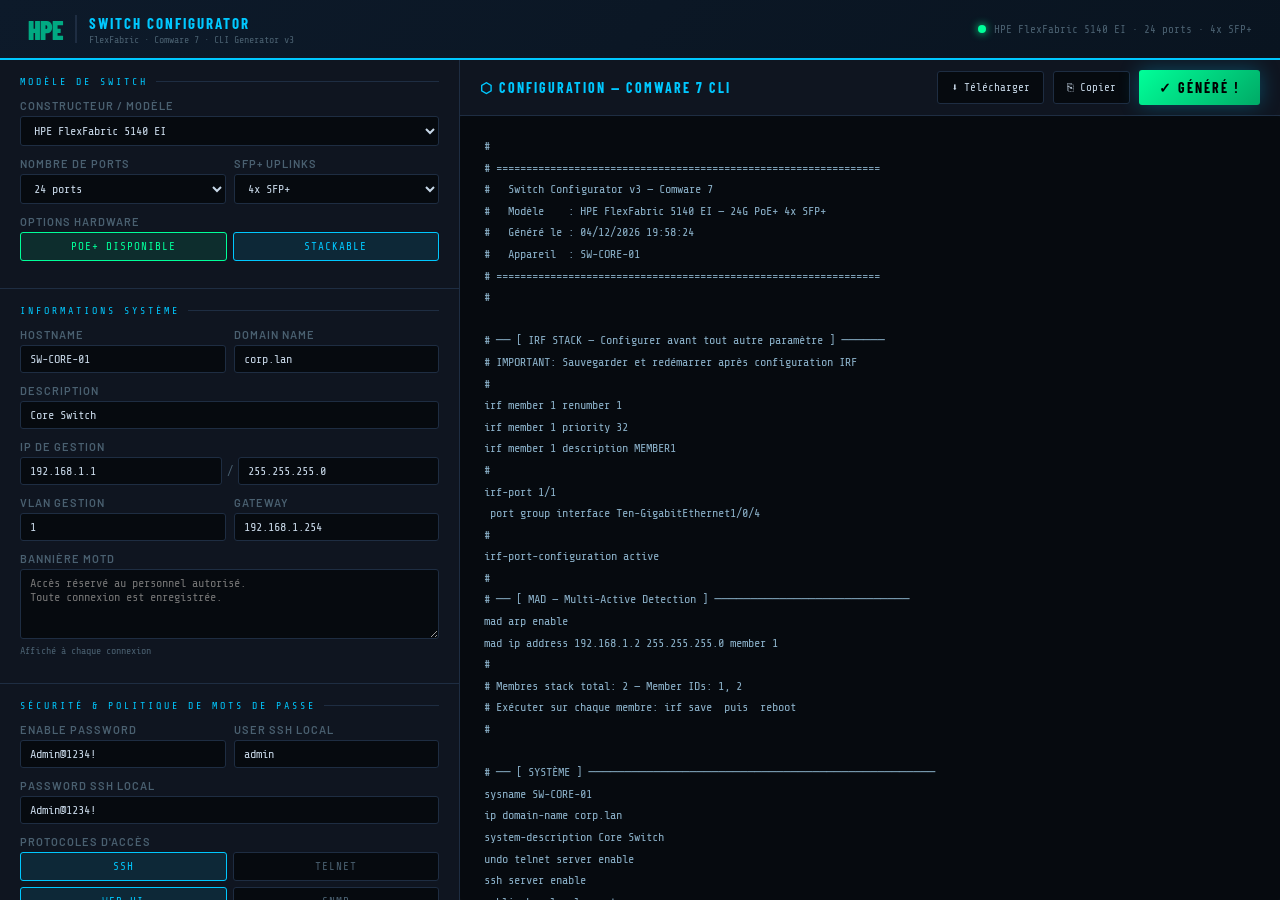
<file: hpe-switch-configurator.html>
<!DOCTYPE html>
<html lang="fr">
<head>
<meta charset="UTF-8">
<meta name="viewport" content="width=device-width, initial-scale=1.0">
<title>Network Switch Configurator v3</title>
<link href="https://fonts.googleapis.com/css2?family=Share+Tech+Mono&family=Barlow:wght@300;400;600;700&family=Barlow+Condensed:wght@700;900&display=swap" rel="stylesheet">
<style>
:root{--bg:#0a0e14;--panel:#0f1520;--border:#1e2d42;--accent:#00c8ff;--accent2:#00ff99;--warn:#ffb300;--danger:#ff4444;--text:#c8d8e8;--muted:#4a6070;--code-bg:#060a0f;--hpe-green:#01a982;--purple:#b47eff;--cisco:#1ba0d7;}
*{box-sizing:border-box;margin:0;padding:0;}
body{background:var(--bg);color:var(--text);font-family:'Barlow',sans-serif;min-height:100vh;overflow-x:hidden;}
body::before{content:'';position:fixed;inset:0;background-image:linear-gradient(rgba(0,200,255,.03)1px,transparent 1px),linear-gradient(90deg,rgba(0,200,255,.03)1px,transparent 1px);background-size:40px 40px;pointer-events:none;z-index:0;}
.wrapper{position:relative;z-index:1;}
header{background:linear-gradient(135deg,#0d1a2a 0%,#091420 100%);border-bottom:2px solid var(--accent);padding:0 28px;display:flex;align-items:center;justify-content:space-between;height:60px;box-shadow:0 0 30px rgba(0,200,255,.15);}
.logo{display:flex;align-items:center;gap:12px;}
.logo-brand{font-family:'Barlow Condensed',sans-serif;font-weight:900;font-size:26px;letter-spacing:-1px;}
.logo-brand.hpe{color:var(--hpe-green);}
.logo-brand.cisco{color:var(--cisco);}
.logo-div{width:2px;height:28px;background:var(--border);}
.logo-title{font-family:'Barlow Condensed',sans-serif;font-weight:700;font-size:15px;color:var(--accent);letter-spacing:2px;text-transform:uppercase;}
.logo-sub{font-family:'Share Tech Mono',monospace;font-size:10px;color:var(--muted);margin-top:2px;}
.header-badge{display:flex;align-items:center;gap:8px;font-family:'Share Tech Mono',monospace;font-size:11px;color:var(--muted);}
.status-dot{width:8px;height:8px;border-radius:50%;background:var(--accent2);box-shadow:0 0 8px var(--accent2);animation:pulse 2s infinite;}
@keyframes pulse{0%,100%{opacity:1}50%{opacity:.4}}
.main{display:grid;grid-template-columns:460px 1fr;gap:0;min-height:calc(100vh - 60px);}
.left-panel{background:var(--panel);border-right:1px solid var(--border);overflow-y:auto;max-height:calc(100vh - 60px);position:sticky;top:0;}
.panel-section{border-bottom:1px solid var(--border);padding:16px 20px;}
.section-label{font-family:'Share Tech Mono',monospace;font-size:10px;color:var(--accent);letter-spacing:3px;text-transform:uppercase;margin-bottom:12px;display:flex;align-items:center;gap:8px;}
.section-label::after{content:'';flex:1;height:1px;background:var(--border);}
.form-group{margin-bottom:11px;}
label.lbl{display:block;font-size:11px;font-weight:600;color:var(--muted);text-transform:uppercase;letter-spacing:1px;margin-bottom:4px;}
input[type="text"],input[type="number"],select,textarea{width:100%;background:var(--code-bg);border:1px solid var(--border);color:var(--text);font-family:'Share Tech Mono',monospace;font-size:12px;padding:6px 9px;border-radius:3px;outline:none;transition:border-color .2s;}
input:focus,select:focus,textarea:focus{border-color:var(--accent);box-shadow:0 0 0 2px rgba(0,200,255,.1);}
select option{background:#0f1520;}
.toggle-group{display:grid;grid-template-columns:1fr 1fr;gap:6px;}
.tgl{padding:7px 5px;background:var(--code-bg);border:1px solid var(--border);color:var(--muted);font-family:'Share Tech Mono',monospace;font-size:11px;border-radius:3px;cursor:pointer;text-align:center;transition:all .2s;text-transform:uppercase;letter-spacing:1px;}
.tgl:hover{border-color:var(--accent);color:var(--accent);}
.tgl.on{background:rgba(0,200,255,.1);border-color:var(--accent);color:var(--accent);}
.tgl.on-green{background:rgba(0,255,153,.1);border-color:var(--accent2);color:var(--accent2);}
.tgl.on-purple{background:rgba(180,126,255,.1);border-color:var(--purple);color:var(--purple);}
.tgl.on-warn{background:rgba(255,179,0,.1);border-color:var(--warn);color:var(--warn);}
.cbx-group{display:flex;flex-direction:column;gap:6px;}
.cbx-item{display:flex;align-items:center;gap:8px;cursor:pointer;padding:5px 6px;border:1px solid transparent;border-radius:3px;transition:all .2s;}
.cbx-item:hover{border-color:var(--border);background:rgba(255,255,255,.02);}
.cbx-item input{display:none;}
.cbx-box{width:13px;height:13px;border:1px solid var(--muted);border-radius:2px;background:var(--code-bg);display:flex;align-items:center;justify-content:center;font-size:9px;color:var(--accent2);transition:all .2s;flex-shrink:0;}
.cbx-item input:checked+.cbx-box{border-color:var(--accent2);background:rgba(0,255,153,.15);}
.cbx-txt{font-size:12px;font-weight:600;}
.cbx-desc{font-size:10px;color:var(--muted);margin-top:1px;}
.hint{font-size:10px;color:var(--muted);margin-top:3px;font-family:'Share Tech Mono',monospace;}
.two-col{display:grid;grid-template-columns:1fr 1fr;gap:8px;}
.three-col{display:grid;grid-template-columns:1fr 1fr 1fr;gap:6px;}
.sub-section{background:rgba(0,200,255,.02);border:1px solid rgba(30,45,66,.9);border-radius:4px;padding:10px 11px;margin-top:8px;}
.sub-title{font-family:'Share Tech Mono',monospace;font-size:9px;color:var(--muted);letter-spacing:2px;text-transform:uppercase;margin-bottom:9px;}
.btn-sm{padding:4px 8px;font-size:10px;background:var(--code-bg);border:1px solid var(--border);color:var(--muted);border-radius:2px;cursor:pointer;font-family:'Share Tech Mono',monospace;transition:all .2s;}
.btn-sm:hover{border-color:var(--accent2);color:var(--accent2);}
.btn-del{color:var(--danger);border-color:transparent;}
.btn-del:hover{border-color:var(--danger);color:var(--danger);}
/* SWITCH VISUAL */
.sw-visual{background:var(--code-bg);border:1px solid var(--border);border-radius:6px;padding:12px;}
.sw-body{background:linear-gradient(180deg,#1a2030 0%,#141a25 100%);border:1px solid #2a3545;border-radius:4px;padding:10px 8px;}
.sw-model{font-family:'Share Tech Mono',monospace;font-size:9px;color:var(--muted);margin-bottom:7px;text-align:center;}
.ports-row{display:flex;gap:2px;flex-wrap:wrap;justify-content:center;margin-bottom:5px;}
.port{border-radius:2px;border:1px solid #2a3545;background:#0d1520;cursor:pointer;transition:all .15s;display:flex;align-items:center;justify-content:center;color:var(--muted);}
.port.sz24{width:17px;height:14px;font-size:6px;}
.port.sz48{width:13px;height:12px;font-size:5px;}
.port.st-access{border-color:var(--accent2);background:rgba(0,255,153,.1);}
.port.st-trunk{border-color:var(--accent);background:rgba(0,200,255,.08);}
.port.st-hybrid{border-color:var(--purple);background:rgba(180,126,255,.1);}
.port.st-voice{outline:1px solid var(--warn);outline-offset:1px;}
.port.st-poe{box-shadow:0 0 4px rgba(255,179,0,.4);}
.port.st-irf{border-color:var(--hpe-green);background:rgba(1,169,130,.12);}
.port:hover{transform:scale(1.25);z-index:10;}
.sfp-row{display:flex;gap:4px;margin-top:5px;justify-content:center;}
.sfp-port{width:26px;height:15px;background:#0a0f18;border:1px solid #1e2d42;border-radius:2px;display:flex;align-items:center;justify-content:center;font-size:7px;color:var(--muted);font-family:'Share Tech Mono',monospace;}
.sfp-port.active{border-color:var(--accent);background:rgba(0,200,255,.1);color:var(--accent);}
.sfp-port.irf{border-color:var(--hpe-green);background:rgba(1,169,130,.12);color:var(--hpe-green);}
/* VLAN TABLE */
.vlan-tbl{width:100%;border-collapse:collapse;font-family:'Share Tech Mono',monospace;font-size:11px;}
.vlan-tbl th{text-align:left;padding:4px 5px;color:var(--muted);border-bottom:1px solid var(--border);font-size:9px;text-transform:uppercase;letter-spacing:1px;}
.vlan-tbl td{padding:3px 3px;}
.vlan-tbl tr{border-bottom:1px solid rgba(30,45,66,.5);}
/* PORT RULES TABLE */
.prule-tbl{width:100%;border-collapse:collapse;font-family:'Share Tech Mono',monospace;font-size:11px;margin-top:6px;}
.prule-tbl th{text-align:left;padding:4px 5px;color:var(--muted);border-bottom:1px solid var(--border);font-size:9px;text-transform:uppercase;letter-spacing:1px;}
.prule-tbl td{padding:3px 3px;}
.prule-tbl tr.rule-row{border-bottom:1px solid rgba(30,45,66,.4);}
.prule-tbl select,.prule-tbl input{padding:3px 5px;font-size:11px;}
/* OUI TABLE */
.oui-tbl{width:100%;border-collapse:collapse;font-family:'Share Tech Mono',monospace;font-size:11px;margin-top:6px;}
.oui-tbl th{text-align:left;padding:4px 5px;color:var(--muted);border-bottom:1px solid var(--border);font-size:9px;text-transform:uppercase;}
.oui-tbl td{padding:3px 3px;}
.oui-tbl tr{border-bottom:1px solid rgba(30,45,66,.4);}
/* RIGHT PANEL */
.right-panel{display:flex;flex-direction:column;overflow:hidden;}
.config-toolbar{background:var(--panel);border-bottom:1px solid var(--border);padding:10px 20px;display:flex;align-items:center;gap:9px;}
.config-title{font-family:'Barlow Condensed',sans-serif;font-weight:700;font-size:14px;color:var(--accent);letter-spacing:2px;text-transform:uppercase;flex:1;}
.btn-gen{padding:9px 20px;background:linear-gradient(135deg,var(--accent) 0%,#007aaa 100%);border:none;color:#000;font-family:'Barlow Condensed',sans-serif;font-weight:700;font-size:14px;letter-spacing:2px;text-transform:uppercase;border-radius:3px;cursor:pointer;transition:all .2s;box-shadow:0 0 20px rgba(0,200,255,.3);}
.btn-gen:hover{box-shadow:0 0 30px rgba(0,200,255,.5);transform:translateY(-1px);}
.btn-copy,.btn-dl{padding:9px 13px;background:var(--code-bg);border:1px solid var(--border);color:var(--text);font-family:'Share Tech Mono',monospace;font-size:11px;border-radius:3px;cursor:pointer;transition:all .2s;}
.btn-copy:hover,.btn-copy.copied{border-color:var(--accent2);color:var(--accent2);}
.btn-dl:hover{border-color:var(--hpe-green);color:var(--hpe-green);}
.config-out{flex:1;background:var(--code-bg);font-family:'Share Tech Mono',monospace;font-size:12px;line-height:1.8;padding:20px 24px;overflow-y:auto;white-space:pre;color:#8ab0c8;border:none;outline:none;resize:none;tab-size:4;}
.empty-state{display:flex;flex-direction:column;align-items:center;justify-content:center;flex:1;gap:14px;opacity:.3;padding:40px;text-align:center;}
.empty-icon{font-size:46px;filter:grayscale(1);}
.empty-text{font-family:'Share Tech Mono',monospace;font-size:12px;color:var(--muted);line-height:2;}
::-webkit-scrollbar{width:5px;}
::-webkit-scrollbar-track{background:var(--bg);}
::-webkit-scrollbar-thumb{background:var(--border);border-radius:3px;}
::-webkit-scrollbar-thumb:hover{background:var(--muted);}
@keyframes fadeIn{from{opacity:0;transform:translateY(8px)}to{opacity:1;transform:none}}
.config-out{animation:fadeIn .3s ease;}
.slider-wrap{display:flex;align-items:center;gap:9px;}
input[type="range"]{flex:1;accent-color:var(--accent);background:transparent;height:4px;cursor:pointer;}
.slider-val{font-family:'Share Tech Mono',monospace;font-size:13px;color:var(--accent);min-width:44px;text-align:right;}
.info-badges{display:flex;gap:5px;margin-top:8px;flex-wrap:wrap;}
.badge{display:inline-flex;align-items:center;gap:3px;padding:2px 7px;border-radius:20px;font-family:'Share Tech Mono',monospace;font-size:10px;}
.badge-g{background:rgba(0,255,153,.08);border:1px solid rgba(0,255,153,.2);color:var(--accent2);}
.badge-b{background:rgba(0,200,255,.08);border:1px solid rgba(0,200,255,.2);color:var(--accent);}
.badge-p{background:rgba(180,126,255,.08);border:1px solid rgba(180,126,255,.2);color:var(--purple);}
.badge-w{background:rgba(255,179,0,.08);border:1px solid rgba(255,179,0,.2);color:var(--warn);}
.badge-h{background:rgba(1,169,130,.08);border:1px solid rgba(1,169,130,.2);color:var(--hpe-green);}
.port-sel-grid{display:flex;gap:2px;flex-wrap:wrap;margin-top:5px;}
.psel{width:26px;height:22px;border-radius:2px;border:1px solid var(--border);background:var(--code-bg);cursor:pointer;display:flex;align-items:center;justify-content:center;font-size:9px;color:var(--muted);font-family:'Share Tech Mono',monospace;transition:all .15s;}
.psel:hover{border-color:var(--accent);color:var(--accent);}
.psel.sel{border-color:var(--accent2);background:rgba(0,255,153,.12);color:var(--accent2);}
.psel.sfpsel{width:34px;border-color:var(--border);}
.psel.sfpsel.sel{border-color:var(--accent);background:rgba(0,200,255,.1);color:var(--accent);}
.irf-psel.sel{border-color:var(--hpe-green)!important;background:rgba(1,169,130,.12)!important;color:var(--hpe-green)!important;}
.port-rules-wrap{margin-top:8px;}
.add-rule-btn{width:100%;margin-top:7px;padding:5px;font-size:10px;background:var(--code-bg);border:1px solid var(--border);color:var(--muted);border-radius:3px;cursor:pointer;font-family:'Share Tech Mono',monospace;transition:all .2s;text-align:center;}
.add-rule-btn:hover{border-color:var(--accent2);color:var(--accent2);}
textarea.motd-area{font-family:'Share Tech Mono',monospace;font-size:12px;height:70px;resize:vertical;}
</style>
</head>
<body>
<div class="wrapper">
<header>
  <div class="logo">
    <span class="logo-brand hpe" id="hdr-brand">HPE</span>
    <div class="logo-div"></div>
    <div>
      <div class="logo-title">Switch Configurator</div>
      <div class="logo-sub" id="hdr-sub">FlexFabric · Comware 7 · CLI Generator v3</div>
    </div>
  </div>
  <div class="header-badge">
    <div class="status-dot"></div>
    <span id="hdr-badge">HPE 5140 · 24G PoE+ · 4x SFP+</span>
  </div>
</header>

<div class="main">
<div class="left-panel">

<!-- ═══ CHOIX DU SWITCH ═══ -->
<div class="panel-section">
  <div class="section-label">Modèle de switch</div>
  <div class="form-group">
    <label class="lbl">Constructeur / Modèle</label>
    <select id="sw_model" onchange="onModelChange()">
      <option value="hpe5140">HPE FlexFabric 5140 EI</option>
      <option value="hpe3600">HPE V1910 / 3600 SI/EI</option>
      <option value="cisco9200">Cisco Catalyst 9200</option>
      <option value="cisco9300">Cisco Catalyst 9300</option>
    </select>
  </div>
  <div class="two-col">
    <div class="form-group">
      <label class="lbl">Nombre de ports</label>
      <select id="sw_ports" onchange="onPortsChange()">
        <option value="24">24 ports</option>
        <option value="48">48 ports</option>
      </select>
    </div>
    <div class="form-group">
      <label class="lbl">SFP+ uplinks</label>
      <select id="sw_sfp" onchange="onPortsChange()">
        <option value="0">Aucun</option>
        <option value="4" selected>4x SFP+</option>
        <option value="2">2x SFP+</option>
        <option value="8">8x SFP+</option>
      </select>
    </div>
  </div>
  <div class="form-group">
    <label class="lbl">Options hardware</label>
    <div class="toggle-group">
      <div class="tgl on-green" id="hw_poe_avail" onclick="toggleHw(this,'poe')">PoE+ disponible</div>
      <div class="tgl on" id="hw_stack_avail" onclick="toggleHw(this,'stack')">Stackable</div>
    </div>
  </div>
</div>

<!-- ═══ SYSTÈME ═══ -->
<div class="panel-section">
  <div class="section-label">Informations système</div>
  <div class="two-col">
    <div class="form-group"><label class="lbl">Hostname</label><input type="text" id="hostname" value="SW-CORE-01"></div>
    <div class="form-group"><label class="lbl">Domain name</label><input type="text" id="domain_name" value="corp.lan"></div>
  </div>
  <div class="form-group"><label class="lbl">Description</label><input type="text" id="sys_desc" value="Core Switch"></div>
  <div class="form-group">
    <label class="lbl">IP de gestion</label>
    <div style="display:grid;grid-template-columns:1fr auto 1fr;gap:5px;align-items:center;">
      <input type="text" id="mgmt_ip" value="192.168.1.1">
      <span style="font-family:'Share Tech Mono',monospace;color:var(--muted);font-size:12px;">/</span>
      <input type="text" id="mgmt_mask" value="255.255.255.0">
    </div>
  </div>
  <div class="two-col">
    <div class="form-group"><label class="lbl">VLAN gestion</label><input type="number" id="mgmt_vlan" value="1" min="1" max="4094"></div>
    <div class="form-group"><label class="lbl">Gateway</label><input type="text" id="gateway" value="192.168.1.254"></div>
  </div>
  <!-- MOTD BANNER -->
  <div class="form-group">
    <label class="lbl">Bannière MOTD</label>
    <textarea class="motd-area" id="motd_text" placeholder="Accès réservé au personnel autorisé.&#10;Toute connexion est enregistrée."></textarea>
    <div class="hint">Affiché à chaque connexion</div>
  </div>
</div>

<!-- ═══ MOT DE PASSE / POLITIQUE ═══ -->
<div class="panel-section">
  <div class="section-label">Sécurité & politique de mots de passe</div>
  <div class="two-col">
    <div class="form-group"><label class="lbl">Enable password</label><input type="text" id="enable_pass" value="Admin@1234!"></div>
    <div class="form-group"><label class="lbl">User SSH local</label><input type="text" id="ssh_user" value="admin"></div>
  </div>
  <div class="form-group"><label class="lbl">Password SSH local</label><input type="text" id="ssh_pass" value="Admin@1234!"></div>
  <div class="form-group">
    <label class="lbl">Protocoles d'accès</label>
    <div class="toggle-group">
      <div class="tgl on" data-acc="ssh" onclick="toggleAcc(this)">SSH</div>
      <div class="tgl" data-acc="telnet" onclick="toggleAcc(this)">Telnet</div>
      <div class="tgl on" data-acc="web" onclick="toggleAcc(this)">Web UI</div>
      <div class="tgl" data-acc="snmp" onclick="toggleAcc(this)">SNMP</div>
    </div>
  </div>
  <div id="snmp-opt" style="display:none;" class="form-group"><label class="lbl">Communauté SNMP</label><input type="text" id="snmp_community" value="public"></div>
  <div class="sub-section">
    <div class="sub-title">Politique de mots de passe</div>
    <div class="two-col">
      <div class="form-group"><label class="lbl">Longueur min.</label><input type="number" id="pw_min_len" value="8" min="1" max="64"></div>
      <div class="form-group"><label class="lbl">Expiration (jours)</label><input type="number" id="pw_aging" value="90" min="0" max="999"><div class="hint">0 = désactivé</div></div>
    </div>
    <div class="two-col">
      <div class="form-group"><label class="lbl">Historique (nb)</label><input type="number" id="pw_history" value="5" min="0" max="99"><div class="hint">0 = désactivé</div></div>
      <div class="form-group"><label class="lbl">Échecs avant verrou</label><input type="number" id="pw_lockout" value="5" min="0" max="99"><div class="hint">0 = désactivé</div></div>
    </div>
    <div class="form-group"><label class="lbl">Durée verrou (min)</label><input type="number" id="pw_lockout_time" value="10" min="1" max="1440"></div>
    <div class="cbx-group" style="gap:5px;margin-top:4px;">
      <label class="cbx-item"><input type="checkbox" id="pw_complex" checked><span class="cbx-box">✓</span><div><div class="cbx-txt">Complexité requise</div><div class="cbx-desc">Majuscule, chiffre, caractère spécial</div></div></label>
    </div>
  </div>
</div>

<!-- ═══ RADIUS ═══ -->
<div class="panel-section">
  <div class="section-label">RADIUS</div>
  <div class="form-group">
    <label class="lbl">RADIUS</label>
    <div class="toggle-group">
      <div class="tgl on-purple" id="radius_on" onclick="toggleBlock('radius','radius_on','on-purple')">Activé</div>
      <div class="tgl" id="radius_off" onclick="toggleBlockOff('radius','radius_on','on-purple')">Désactivé</div>
    </div>
  </div>
  <div id="radius-body">
    <div class="form-group"><label class="lbl">Nom du schéma</label><input type="text" id="radius_scheme" value="RADIUS-CORP"></div>
    <div class="form-group"><label class="lbl">Serveur Auth primaire — IP · Port</label><div style="display:grid;grid-template-columns:1fr 68px;gap:5px;"><input type="text" id="radius_p1" value="192.168.1.200"><input type="number" id="radius_p1port" value="1812"></div></div>
    <div class="form-group"><label class="lbl">Serveur Auth secondaire — IP · Port</label><div style="display:grid;grid-template-columns:1fr 68px;gap:5px;"><input type="text" id="radius_p2" value="" placeholder="Optionnel"><input type="number" id="radius_p2port" value="1812"></div></div>
    <div class="form-group"><label class="lbl">Serveur Accounting — IP · Port</label><div style="display:grid;grid-template-columns:1fr 68px;gap:5px;"><input type="text" id="radius_acct" value="192.168.1.200"><input type="number" id="radius_acctport" value="1813"></div></div>
    <div class="two-col">
      <div class="form-group"><label class="lbl">Shared Secret</label><input type="text" id="radius_secret" value="SecretRAD!"></div>
      <div class="form-group"><label class="lbl">Timeout (s)</label><input type="number" id="radius_timeout" value="5" min="1" max="60"></div>
    </div>
    <div class="form-group"><label class="lbl">Domaine AAA</label><input type="text" id="radius_domain" value="corp.lan"></div>
    <div class="sub-section">
      <div class="sub-title">MAC Authentication (MAB)</div>
      <div class="form-group">
        <div class="toggle-group">
          <div class="tgl" id="mac_on" onclick="toggleBlock('mac','mac_on','on-purple')">Activé</div>
          <div class="tgl on" id="mac_off" onclick="toggleBlockOff('mac','mac_on','on-purple')">Désactivé</div>
        </div>
      </div>
      <div id="mac-body" style="display:none;">
        <div class="form-group"><label class="lbl">Format username MAC</label><select id="mac_fmt"><option value="with-hyphen">xx-xx-xx-xx-xx-xx</option><option value="without-hyphen">xxxxxxxxxxxx</option></select></div>
      </div>
    </div>
  </div>
</div>

<!-- ═══ STACK / IRF ═══ -->
<div class="panel-section" id="stack-section">
  <div class="section-label">Stack <span id="stack-proto-label">(IRF)</span></div>
  <div class="form-group">
    <label class="lbl">Stack activé</label>
    <div class="toggle-group">
      <div class="tgl on-green" id="stack_on" onclick="toggleBlock('stack','stack_on','on-green')">Activé</div>
      <div class="tgl" id="stack_off" onclick="toggleBlockOff('stack','stack_on','on-green')">Désactivé</div>
    </div>
  </div>
  <div id="stack-body">
    <div class="two-col">
      <div class="form-group"><label class="lbl">Member ID (ce switch)</label><select id="irf_member"><option value="1">1 (Master)</option><option value="2">2</option><option value="3">3</option><option value="4">4</option><option value="5">5</option><option value="6">6</option><option value="7">7</option><option value="8">8</option></select></div>
      <div class="form-group"><label class="lbl">Nb membres total</label><input type="number" id="irf_total" value="2" min="2" max="8"><div class="hint">2 à 8 switches</div></div>
    </div>
    <div class="two-col">
      <div class="form-group"><label class="lbl">Priorité (32=master)</label><input type="number" id="irf_priority" value="32" min="1" max="32"></div>
      <div class="form-group"><label class="lbl">Description membre</label><input type="text" id="irf_desc" value="MEMBER1"></div>
    </div>
    <div class="form-group">
      <label class="lbl">Ports SFP+ dédiés stack</label>
      <div class="port-sel-grid" id="irf-sfp-sel"></div>
      <div class="hint">Ces ports seront exclus des uplinks</div>
    </div>
    <div class="form-group"><label class="lbl">Mode liaison</label><select id="irf_link_mode"><option value="normal">Normal (chaîne)</option><option value="ring">Ring (anneau)</option></select></div>
    <div class="sub-section">
      <div class="sub-title">MAD — Multi-Active Detection</div>
      <div class="form-group">
        <div class="toggle-group">
          <div class="tgl on" id="mad_on" onclick="toggleBlock('mad','mad_on','on')">Activé</div>
          <div class="tgl" id="mad_off" onclick="toggleBlockOff('mad','mad_on','on')">Désactivé</div>
        </div>
      </div>
      <div id="mad-body">
        <div class="two-col">
          <div class="form-group"><label class="lbl">Type MAD</label><select id="mad_type"><option value="bfd">BFD MAD</option><option value="arp" selected>ARP MAD</option><option value="lacp">LACP MAD</option></select></div>
          <div class="form-group"><label class="lbl">IP MAD</label><input type="text" id="mad_ip" value="192.168.1.2"></div>
        </div>
      </div>
    </div>
  </div>
</div>

<!-- ═══ VLANs ═══ -->
<div class="panel-section">
  <div class="section-label">VLANs</div>
  <table class="vlan-tbl">
    <thead><tr><th>ID</th><th>Nom</th><th>Type</th><th></th></tr></thead>
    <tbody id="vlan-body">
      <tr><td><input type="number" value="1" min="1" max="4094" style="width:48px"></td><td><input type="text" value="MGMT"></td><td><select style="padding:3px 4px;font-size:11px;"><option>MGMT</option><option>DATA</option><option>TOIP</option><option>SURETE</option><option>WIFI</option></select></td><td><button class="btn-sm btn-del" onclick="delRow(this)">✕</button></td></tr>
      <tr><td><input type="number" value="10" min="1" max="4094" style="width:48px"></td><td><input type="text" value="DATA"></td><td><select style="padding:3px 4px;font-size:11px;"><option>MGMT</option><option selected>DATA</option><option>TOIP</option><option>SURETE</option><option>WIFI</option></select></td><td><button class="btn-sm btn-del" onclick="delRow(this)">✕</button></td></tr>
      <tr><td><input type="number" value="20" min="1" max="4094" style="width:48px"></td><td><input type="text" value="TOIP"></td><td><select style="padding:3px 4px;font-size:11px;"><option>MGMT</option><option>DATA</option><option selected>TOIP</option><option>SURETE</option><option>WIFI</option></select></td><td><button class="btn-sm btn-del" onclick="delRow(this)">✕</button></td></tr>
    </tbody>
  </table>
  <button class="add-rule-btn" onclick="addVlan()">+ Ajouter VLAN</button>
</div>

<!-- ═══ RÈGLES DE PORTS ═══ -->
<div class="panel-section">
  <div class="section-label">Règles de ports</div>
  <!-- Switch visual -->
  <div class="sw-visual">
    <div class="sw-model" id="sw-model-label">HPE FlexFabric 5140 EI — 24G PoE+ 4SFP+</div>
    <div class="sw-body">
      <div class="ports-row" id="portRow"></div>
      <div class="sfp-row" id="sfpRow"></div>
    </div>
  </div>
  <div class="info-badges">
    <span class="badge badge-g">■ Access</span>
    <span class="badge badge-p">■ Hybrid</span>
    <span class="badge badge-b">■ Trunk</span>
    <span class="badge badge-w">◌ Voice</span>
    <span class="badge badge-h">■ Stack</span>
    <span class="badge" style="color:var(--warn);background:rgba(255,179,0,.06);border:1px solid rgba(255,179,0,.2);">★ PoE</span>
  </div>
  <div class="port-rules-wrap">
    <table class="prule-tbl">
      <thead><tr><th>Ports</th><th>Mode</th><th>VLAN(s)</th><th>PoE</th><th></th></tr></thead>
      <tbody id="rules-body"></tbody>
    </table>
    <button class="add-rule-btn" id="add-rule-btn" onclick="addRule()">+ Ajouter règle de ports</button>
  </div>
</div>

<!-- ═══ HYBRID ═══ -->
<div class="panel-section">
  <div class="section-label">Ports VLAN Hybrid</div>
  <div class="form-group">
    <div class="toggle-group">
      <div class="tgl on-purple" id="hybrid_on" onclick="toggleBlock('hybrid','hybrid_on','on-purple')">Activé</div>
      <div class="tgl" id="hybrid_off" onclick="toggleBlockOff('hybrid','hybrid_on','on-purple')">Désactivé</div>
    </div>
  </div>
  <div id="hybrid-body">
    <div class="hint" style="margin-bottom:8px;color:var(--purple);">Tagged (VoIP) + Untagged (Data) sur même port — IP Phone + PC</div>
    <table class="prule-tbl">
      <thead><tr><th>Ports</th><th>PVID</th><th>Tagged</th><th>Untagged</th><th></th></tr></thead>
      <tbody id="hybrid-rules-body"></tbody>
    </table>
    <button class="add-rule-btn" onclick="addHybridRule()">+ Ajouter règle Hybrid</button>
  </div>
</div>

<!-- ═══ VOICE VLAN ═══ -->
<div class="panel-section">
  <div class="section-label">Voice VLAN</div>
  <div class="form-group">
    <div class="toggle-group">
      <div class="tgl on-green" id="voice_on" onclick="toggleBlock('voice','voice_on','on-green')">Activé</div>
      <div class="tgl" id="voice_off" onclick="toggleBlockOff('voice','voice_on','on-green')">Désactivé</div>
    </div>
  </div>
  <div id="voice-body">
    <div class="two-col">
      <div class="form-group"><label class="lbl">ID Voice VLAN</label><input type="number" id="voice_vlan_id" value="20" min="1" max="4094"></div>
      <div class="form-group"><label class="lbl">Mode détection</label><select id="voice_mode"><option value="auto" selected>Auto (OUI)</option><option value="manual">Manuel</option></select></div>
    </div>
    <div class="form-group">
      <label class="lbl">Ports Voice VLAN</label>
      <div class="port-sel-grid" id="voice-port-sel"></div>
    </div>
    <div class="form-group">
      <label class="lbl">OUIs téléphones IP</label>
      <table class="oui-tbl">
        <thead><tr><th>#</th><th>OUI (xx-xx-xx)</th><th>Description</th><th></th></tr></thead>
        <tbody id="oui-body">
          <tr><td style="color:var(--muted);font-size:10px;">1</td><td><input type="text" value="0001-6400-0000" style="width:100%;padding:3px 5px;font-size:11px;"></td><td><input type="text" value="Cisco-Phone" style="padding:3px 5px;font-size:11px;"></td><td><button class="btn-sm btn-del" onclick="delRow(this)">✕</button></td></tr>
          <tr><td style="color:var(--muted);font-size:10px;">2</td><td><input type="text" value="6416-7f00-0000" style="width:100%;padding:3px 5px;font-size:11px;"></td><td><input type="text" value="Poly-Phone" style="padding:3px 5px;font-size:11px;"></td><td><button class="btn-sm btn-del" onclick="delRow(this)">✕</button></td></tr>
        </tbody>
      </table>
      <button class="add-rule-btn" onclick="addOui()">+ Ajouter OUI</button>
    </div>
  </div>
</div>

<!-- ═══ PoE ═══ -->
<div class="panel-section" id="poe-section">
  <div class="section-label">Power over Ethernet (PoE+)</div>
  <div class="hint" style="margin-bottom:9px;">Le PoE est configuré port par port dans les règles de ports ci-dessus. Paramètres globaux :</div>
  <div class="form-group">
    <label class="lbl">Budget PoE global (W)</label>
    <div class="slider-wrap"><input type="range" id="poe_budget" min="30" max="740" value="370" step="10" oninput="document.getElementById('poe_bval').textContent=this.value+'W'"><span class="slider-val" id="poe_bval">370W</span></div>
  </div>
  <div class="two-col">
    <div class="form-group"><label class="lbl">Priorité défaut</label><select id="poe_prio"><option value="low">Low</option><option value="medium" selected>Medium</option><option value="high">High</option><option value="critical">Critical</option></select></div>
    <div class="form-group"><label class="lbl">Mode défaut</label><select id="poe_mode"><option value="auto" selected>Auto (af/at)</option><option value="802.3af">Force 802.3af</option><option value="802.3at">Force 802.3at</option></select></div>
  </div>
</div>

<!-- ═══ STP ═══ -->
<div class="panel-section">
  <div class="section-label">Spanning Tree</div>
  <div class="form-group">
    <div class="toggle-group">
      <div class="tgl on-green" id="stp_on" onclick="toggleBlock('stp','stp_on','on-green')">Activé</div>
      <div class="tgl" id="stp_off" onclick="toggleBlockOff('stp','stp_on','on-green')">Désactivé</div>
    </div>
  </div>
  <div id="stp-body">
    <div class="form-group"><label class="lbl">Mode STP</label><select id="stp_mode"><option value="rstp" selected>RSTP</option><option value="stp">STP classique</option><option value="mstp">MSTP</option></select></div>
    <div class="two-col">
      <div class="form-group"><label class="lbl">Priorité bridge</label><select id="stp_priority"><option value="0">0</option><option value="4096" selected>4096</option><option value="8192">8192</option><option value="16384">16384</option><option value="32768">32768</option></select></div>
      <div class="form-group"><label class="lbl">Edge port (PortFast)</label>
        <div class="toggle-group"><div class="tgl on-green" id="portfast_on" onclick="toggleBlock('portfast','portfast_on','on-green')">Activé</div><div class="tgl" id="portfast_off" onclick="toggleBlockOff('portfast','portfast_on','on-green')">Désactivé</div></div>
      </div>
    </div>
  </div>
</div>

<!-- ═══ FONCTIONNALITÉS ═══ -->
<div class="panel-section">
  <div class="section-label">Fonctionnalités</div>
  <div class="cbx-group">
    <label class="cbx-item"><input type="checkbox" id="feat_lldp" checked><span class="cbx-box">✓</span><div><div class="cbx-txt">LLDP</div><div class="cbx-desc">Découverte topologie</div></div></label>
    <label class="cbx-item"><input type="checkbox" id="feat_dhcp_snoop"><span class="cbx-box"></span><div><div class="cbx-txt">DHCP Snooping</div><div class="cbx-desc">Protection faux serveurs DHCP</div></div></label>
    <label class="cbx-item"><input type="checkbox" id="feat_dai"><span class="cbx-box"></span><div><div class="cbx-txt">Dynamic ARP Inspection</div><div class="cbx-desc">Anti ARP spoofing</div></div></label>
    <label class="cbx-item"><input type="checkbox" id="feat_ipsg"><span class="cbx-box"></span><div><div class="cbx-txt">IP Source Guard</div><div class="cbx-desc">Validation IP/MAC</div></div></label>
    <label class="cbx-item"><input type="checkbox" id="feat_ntp" checked><span class="cbx-box">✓</span><div><div class="cbx-txt">NTP</div><div class="cbx-desc">Synchronisation horaire</div></div></label>
    <label class="cbx-item"><input type="checkbox" id="feat_syslog" checked><span class="cbx-box">✓</span><div><div class="cbx-txt">Syslog</div><div class="cbx-desc">Journalisation distante</div></div></label>
  </div>
  <div id="ntp-opt" style="display:none;margin-top:9px;"><div class="form-group"><label class="lbl">Serveur NTP</label><input type="text" id="ntp_server" value="pool.ntp.org"></div></div>
  <div id="syslog-opt" style="display:none;margin-top:9px;"><div class="form-group"><label class="lbl">Serveur Syslog</label><input type="text" id="syslog_server" value="192.168.1.100"></div></div>
</div>

<!-- ═══ UPLINKS SFP+ ═══ -->
<div class="panel-section">
  <div class="section-label">Uplinks SFP+</div>
  <div class="form-group">
    <label class="lbl">Ports SFP+ uplink actifs</label>
    <div class="port-sel-grid" id="sfp-uplink-sel"></div>
    <div class="hint">Ports réservés stack exclus auto.</div>
  </div>
  <div class="form-group"><label class="lbl">Mode uplink</label><select id="uplink_mode"><option value="trunk">Trunk (tous VLANs)</option><option value="trunk_sel">Trunk (VLANs sélectifs)</option><option value="access">Access</option></select></div>
  <div class="form-group"><label class="lbl">VLANs trunk sélectifs</label><input type="text" id="uplink_vlans" value="1,10,20"><div class="hint">Utilisé si mode Trunk sélectif</div></div>
  <div class="form-group"><label class="lbl">Description uplinks</label><input type="text" id="uplink_desc" value="UPLINK-CORE"></div>
</div>

</div><!-- END LEFT PANEL -->

<!-- RIGHT PANEL -->
<div class="right-panel">
  <div class="config-toolbar">
    <span class="config-title" id="cli-title">⬡ Configuration — Comware 7 CLI</span>
    <button class="btn-dl" onclick="downloadConfig()">⬇ Télécharger</button>
    <button class="btn-copy" id="copyBtn" onclick="copyConfig()">⎘ Copier</button>
    <button class="btn-gen" onclick="generateConfig()">▶ Générer</button>
  </div>
  <div style="display:flex;flex-direction:column;flex:1;">
    <div class="empty-state" id="emptyState">
      <div class="empty-icon">⬡</div>
      <div class="empty-text">Sélectionnez votre modèle, configurez les options<br>puis cliquez sur <strong>[ GÉNÉRER ]</strong> pour obtenir<br>la configuration CLI</div>
    </div>
    <textarea class="config-out" id="configOut" style="display:none;" readonly spellcheck="false"></textarea>
  </div>
</div>
</div></div>

<script>
// ══════════════════════════════════════════════════════════
// STATE
// ══════════════════════════════════════════════════════════
let swModel='hpe5140', swPorts=24, swSfp=4, swPoE=true, swStack=true;
let portRules=[], hybridRules=[];

// ══════════════════════════════════════════════════════════
// HELPERS
// ══════════════════════════════════════════════════════════
const $=id=>document.getElementById(id);
const v=id=>$( id)?$(id).value.trim():'';
const chk=id=>$(id)?$(id).checked:false;
const tog=(id,cls)=>$(id)?$(id).classList.contains(cls):false;
const isCisco=()=>swModel.startsWith('cisco');
const isHpe=()=>swModel.startsWith('hpe');

function toggleAcc(el){
  el.classList.toggle('on');
  $('snmp-opt').style.display=document.querySelector('[data-acc="snmp"]').classList.contains('on')?'block':'none';
}
function toggleBlock(bodyId,btnOnId,cls){
  $(btnOnId).className='tgl '+cls;
  const offId=btnOnId.replace('_on','_off');
  $(offId).className='tgl';
  $(bodyId+'-body').style.display='block';
  updateVisual();
}
function toggleBlockOff(bodyId,btnOnId,cls){
  $(btnOnId).className='tgl';
  const offId=btnOnId.replace('_on','_off');
  $(offId).className='tgl on';
  $(bodyId+'-body').style.display='none';
  updateVisual();
}
function toggleHw(el,type){
  el.classList.toggle(type==='poe'?'on-green':'on');
  if(type==='poe'){swPoE=el.classList.contains('on-green'); $('poe-section').style.display=swPoE?'block':'none';}
  if(type==='stack'){swStack=el.classList.contains('on'); $('stack-section').style.display=swStack?'block':'none';}
  updateVisual();
}
function delRow(btn){btn.closest('tr').remove();}

// ══════════════════════════════════════════════════════════
// MODEL / PORTS CHANGE
// ══════════════════════════════════════════════════════════
function onModelChange(){
  swModel=v('sw_model');
  const cisco=isCisco();
  $('hdr-brand').textContent=cisco?'CISCO':'HPE';
  $('hdr-brand').className='logo-brand '+(cisco?'cisco':'hpe');
  $('hdr-sub').textContent=cisco?'IOS-XE · CLI Generator v3':'FlexFabric · Comware 7 · CLI Generator v3';
  $('cli-title').textContent=cisco?'⬡ Configuration — IOS-XE CLI':'⬡ Configuration — Comware 7 CLI';
  $('stack-proto-label').textContent=cisco?'(StackWise)':'(IRF)';
  const models={'hpe5140':'HPE FlexFabric 5140 EI','hpe3600':'HPE V1910/3600','cisco9200':'Cisco Catalyst 9200','cisco9300':'Cisco Catalyst 9300'};
  onPortsChange();
}
function onPortsChange(){
  swPorts=parseInt(v('sw_ports'));
  swSfp=parseInt(v('sw_sfp'));
  const models={'hpe5140':'HPE FlexFabric 5140 EI','hpe3600':'HPE V1910/3600','cisco9200':'Cisco Catalyst 9200','cisco9300':'Cisco Catalyst 9300'};
  const sfpStr=swSfp>0?` ${swSfp}x SFP+`:'';
  $('sw-model-label').textContent=`${models[swModel]} — ${swPorts}G PoE+${sfpStr}`;
  $('hdr-badge').textContent=`${models[swModel]} · ${swPorts} ports · ${swSfp}x SFP+`;
  buildPortGrid();
  buildSfpSelectors();
  buildVoicePortSelector();
  updateVisual();
  updateRulesSelectors();
}

// ══════════════════════════════════════════════════════════
// PORT VISUAL
// ══════════════════════════════════════════════════════════
function buildPortGrid(){
  const row=$('portRow');
  row.innerHTML='';
  const sz=swPorts>=48?'sz48':'sz24';
  for(let i=1;i<=swPorts;i++){
    const p=document.createElement('div');
    p.className=`port ${sz}`;
    p.id=`vis-port-${i}`;
    p.title=`Port ${i}`;
    p.textContent=i;
    row.appendChild(p);
  }
  const sfpRow=$('sfpRow');
  sfpRow.innerHTML='';
  for(let i=1;i<=swSfp;i++){
    const p=document.createElement('div');
    p.className='sfp-port';
    p.id=`vis-sfp-${i}`;
    p.textContent=`S${i}`;
    sfpRow.appendChild(p);
  }
}
function updateVisual(){
  // reset all ports
  for(let i=1;i<=swPorts;i++){
    const p=$(` vis-port-${i}`)||document.getElementById(`vis-port-${i}`);
    if(p) p.className=`port ${swPorts>=48?'sz48':'sz24'}`;
  }
  for(let i=1;i<=swSfp;i++){
    const p=document.getElementById(`vis-sfp-${i}`);
    if(p) p.className='sfp-port';
  }
  // stack ports
  const stackOn=tog('stack_on','on-green');
  const irfPorts=getStackPorts();
  irfPorts.forEach(n=>{
    const p=document.getElementById(`vis-sfp-${n}`);
    if(p) p.className='sfp-port irf';
  });
  // port rules
  portRules.forEach(rule=>{
    getPorts(rule.ports).forEach(n=>{
      const p=document.getElementById(`vis-port-${n}`);
      if(!p) return;
      const sz=swPorts>=48?'sz48':'sz24';
      let cls=`port ${sz} `;
      if(rule.mode==='access') cls+='st-access';
      else if(rule.mode==='trunk') cls+='st-trunk';
      if(rule.poe) cls+=' st-poe';
      p.className=cls.trim();
    });
  });
  // hybrid
  if(tog('hybrid_on','on-purple')){
    hybridRules.forEach(rule=>{
      getPorts(rule.ports).forEach(n=>{
        const p=document.getElementById(`vis-port-${n}`);
        if(!p) return;
        const sz=swPorts>=48?'sz48':'sz24';
        p.className=`port ${sz} st-hybrid`;
      });
    });
  }
  // voice
  if(tog('voice_on','on-green')){
    document.querySelectorAll('#voice-port-sel .psel.sel').forEach(btn=>{
      const n=parseInt(btn.dataset.port);
      const p=document.getElementById(`vis-port-${n}`);
      if(p) p.classList.add('st-voice');
    });
  }
  // sfp uplinks
  document.querySelectorAll('#sfp-uplink-sel .psel.sel').forEach(btn=>{
    const n=parseInt(btn.dataset.port);
    if(!irfPorts.includes(n)){
      const p=document.getElementById(`vis-sfp-${n}`);
      if(p) p.className='sfp-port active';
    }
  });
}
function getPorts(str){
  const res=[];
  if(!str) return res;
  str.split(',').forEach(part=>{
    part=part.trim();
    if(part.includes('-')){
      const [a,b]=part.split('-').map(Number);
      for(let i=a;i<=b&&i<=swPorts;i++) res.push(i);
    } else {
      const n=parseInt(part);
      if(!isNaN(n)&&n>=1&&n<=swPorts) res.push(n);
    }
  });
  return [...new Set(res)];
}

// ══════════════════════════════════════════════════════════
// SFP SELECTORS
// ══════════════════════════════════════════════════════════
function buildSfpSelectors(){
  // IRF port selector
  const irfSel=$('irf-sfp-sel');
  irfSel.innerHTML='';
  for(let i=1;i<=swSfp;i++){
    const b=document.createElement('div');
    b.className='psel sfpsel irf-psel'+(i===swSfp?' sel':'');
    b.dataset.port=i;
    b.textContent=`SFP${i}`;
    b.onclick=()=>{b.classList.toggle('sel');updateVisual();};
    irfSel.appendChild(b);
  }
  // Uplink selector
  const uplSel=$('sfp-uplink-sel');
  uplSel.innerHTML='';
  for(let i=1;i<=swSfp;i++){
    const b=document.createElement('div');
    b.className='psel sfpsel'+(i<=2?' sel':'');
    b.dataset.port=i;
    b.textContent=`SFP${i}`;
    b.onclick=()=>{b.classList.toggle('sel');updateVisual();};
    uplSel.appendChild(b);
  }
}
function buildVoicePortSelector(){
  const sel=$('voice-port-sel');
  sel.innerHTML='';
  for(let i=1;i<=swPorts;i++){
    const b=document.createElement('div');
    b.className='psel sz24'+(i<=swPorts?' sel':'');
    b.dataset.port=i;
    b.textContent=i;
    b.onclick=()=>{b.classList.toggle('sel');updateVisual();};
    sel.appendChild(b);
  }
}
function getStackPorts(){
  return Array.from(document.querySelectorAll('#irf-sfp-sel .psel.sel')).map(b=>parseInt(b.dataset.port));
}
function getUplinkPorts(){
  const irf=getStackPorts();
  return Array.from(document.querySelectorAll('#sfp-uplink-sel .psel.sel')).map(b=>parseInt(b.dataset.port)).filter(n=>!irf.includes(n));
}
function getVoicePorts(){
  return Array.from(document.querySelectorAll('#voice-port-sel .psel.sel')).map(b=>parseInt(b.dataset.port));
}

// ══════════════════════════════════════════════════════════
// PORT RULES
// ══════════════════════════════════════════════════════════
function addRule(){
  const tbody=$('rules-body');
  const idx=tbody.rows.length;
  const tr=document.createElement('tr');
  tr.className='rule-row';
  tr.dataset.idx=idx;
  const vlanOpts=getVlanOptions();
  const poeAvail=swPoE?`<td><input type="checkbox" checked style="width:auto;accent-color:var(--warn);cursor:pointer;" onchange="syncRules()"></td>`:`<td style="color:var(--muted);font-size:10px;text-align:center;">—</td>`;
  tr.innerHTML=`
    <td><input type="text" value="1-24" placeholder="ex: 1-10,15" style="width:90px;" oninput="syncRules();updateVisual()"></td>
    <td><select style="padding:3px 4px;font-size:11px;" onchange="syncRules()"><option value="access" selected>Access</option><option value="trunk">Trunk</option></select></td>
    <td><input type="text" value="10" placeholder="VLAN(s)" style="width:72px;" oninput="syncRules()"></td>
    ${poeAvail}
    <td><button class="btn-sm btn-del" onclick="delRule(this)">✕</button></td>`;
  tbody.appendChild(tr);
  syncRules();
}
function delRule(btn){btn.closest('tr').remove();syncRules();updateVisual();}
function syncRules(){
  portRules=[];
  document.querySelectorAll('#rules-body tr').forEach(tr=>{
    const inputs=tr.querySelectorAll('input');
    const sel=tr.querySelector('select');
    const poeCb=tr.querySelector('input[type="checkbox"]');
    portRules.push({ports:inputs[0]?inputs[0].value:'',mode:sel?sel.value:'access',vlans:inputs[1]?inputs[1].value:'',poe:poeCb?poeCb.checked:false});
  });
  updateVisual();
}
function updateRulesSelectors(){
  // Rebuild selectors in existing rows to reflect new port count
  syncRules();
}
function addHybridRule(){
  const tbody=$('hybrid-rules-body');
  const tr=document.createElement('tr');
  tr.className='rule-row';
  tr.innerHTML=`
    <td><input type="text" value="19-22" placeholder="ex: 19-22,25" style="width:80px;"></td>
    <td><input type="number" value="10" min="1" max="4094" style="width:52px;"></td>
    <td><input type="text" value="10,20" placeholder="tagged" style="width:62px;"></td>
    <td><input type="text" value="10" placeholder="untagged" style="width:62px;"></td>
    <td><button class="btn-sm btn-del" onclick="delHybridRule(this)">✕</button></td>`;
  tbody.appendChild(tr);
  syncHybridRules();
}
function delHybridRule(btn){btn.closest('tr').remove();syncHybridRules();}
function syncHybridRules(){
  hybridRules=[];
  document.querySelectorAll('#hybrid-rules-body tr').forEach(tr=>{
    const inputs=tr.querySelectorAll('input');
    hybridRules.push({ports:inputs[0]?inputs[0].value:'',pvid:inputs[1]?inputs[1].value:'1',tagged:inputs[2]?inputs[2].value:'',untagged:inputs[3]?inputs[3].value:''});
  });
  updateVisual();
}
// ══════════════════════════════════════════════════════════
// VLANs
// ══════════════════════════════════════════════════════════
let vlanCount=3;
function addVlan(){
  vlanCount++;
  const tr=document.createElement('tr');
  tr.innerHTML=`<td><input type="number" value="${vlanCount*10}" min="1" max="4094" style="width:48px"></td><td><input type="text" value="VLAN${vlanCount}"></td><td><select style="padding:3px 4px;font-size:11px;"><option>MGMT</option><option selected>DATA</option><option>TOIP</option><option>SURETE</option><option>WIFI</option></select></td><td><button class="btn-sm btn-del" onclick="delRow(this)">✕</button></td>`;
  $('vlan-body').appendChild(tr);
}
function getVlans(){
  return Array.from(document.querySelectorAll('#vlan-body tr')).map(tr=>{
    const i=tr.querySelectorAll('input');const s=tr.querySelector('select');
    return{id:i[0]?i[0].value:'',name:i[1]?i[1].value:'',type:s?s.value:'DATA'};
  });
}
function getVlanOptions(){return'';}
function addOui(){
  const tbody=$('oui-body');
  const idx=tbody.rows.length+1;
  const tr=document.createElement('tr');
  tr.innerHTML=`<td style="color:var(--muted);font-size:10px;">${idx}</td><td><input type="text" value="" placeholder="xxxx-xxxx-xxxx" style="width:100%;padding:3px 5px;font-size:11px;"></td><td><input type="text" value="" placeholder="Description" style="padding:3px 5px;font-size:11px;"></td><td><button class="btn-sm btn-del" onclick="delRow(this)">✕</button></td>`;
  tbody.appendChild(tr);
}
function getOuis(){
  return Array.from(document.querySelectorAll('#oui-body tr')).map(tr=>{
    const i=tr.querySelectorAll('input');
    return{mac:i[0]?i[0].value.trim():'',desc:i[1]?i[1].value.trim():''};
  }).filter(o=>o.mac);
}

// ══════════════════════════════════════════════════════════
// CHECKBOXES
// ══════════════════════════════════════════════════════════
document.querySelectorAll('.cbx-item input').forEach(cb=>{
  cb.addEventListener('change',function(){
    this.nextElementSibling.textContent=this.checked?'✓':'';
    if(this.id==='feat_ntp') $('ntp-opt').style.display=this.checked?'block':'none';
    if(this.id==='feat_syslog') $('syslog-opt').style.display=this.checked?'block':'none';
  });
  if(cb.checked){cb.nextElementSibling.textContent='✓';
    if(cb.id==='feat_ntp') $('ntp-opt').style.display='block';
    if(cb.id==='feat_syslog') $('syslog-opt').style.display='block';
  }
});

// ══════════════════════════════════════════════════════════
// INIT
// ══════════════════════════════════════════════════════════
function init(){
  onModelChange();
  // Add default rules
  addRule(); // will add 1-24 access vlan 10
  // Fix first rule defaults
  setTimeout(()=>{
    const rows=document.querySelectorAll('#rules-body tr');
    if(rows[0]){const i=rows[0].querySelectorAll('input');if(i[0])i[0].value=`1-${swPorts}`;}
    syncRules();
    addHybridRule();
    syncHybridRules();
    updateVisual();
    setTimeout(generateConfig,200);
  },50);
}

// ══════════════════════════════════════════════════════════
// CONFIG GENERATOR
// ══════════════════════════════════════════════════════════
function portRange(start,end,memberPrefix=''){
  // Build interface range string for Comware or IOS
  if(isCisco()) return `${memberPrefix}GigabitEthernet1/0/${start}${start!==end?` - GigabitEthernet1/0/${end}`:''}`;
  return `GigabitEthernet1/0/${start}${start!==end?` to GigabitEthernet1/0/${end}`:''}`;
}
function ifaceGe(n,member=1){
  if(isCisco()) return `interface GigabitEthernet${member}/0/${n}`;
  return `interface GigabitEthernet${member}/0/${n}`;
}
function ifaceTe(n,member=1){
  if(isCisco()) return `interface TenGigabitEthernet${member}/0/${n}`;
  return `interface Ten-GigabitEthernet${member}/0/${n}`;
}

function generateConfig(){
  syncRules(); syncHybridRules();
  const cisco=isCisco();
  const hostname=v('hostname')||'SW-CORE-01';
  const sysDesc=v('sys_desc'); const domainName=v('domain_name');
  const mgmtIp=v('mgmt_ip'); const mgmtMask=v('mgmt_mask');
  const mgmtVlan=v('mgmt_vlan'); const gateway=v('gateway');
  const enablePass=v('enable_pass'); const sshUser=v('ssh_user'); const sshPass=v('ssh_pass');
  const motd=v('motd_text');
  const pwMinLen=v('pw_min_len'); const pwAging=parseInt(v('pw_aging'));
  const pwHistory=parseInt(v('pw_history')); const pwLockout=parseInt(v('pw_lockout'));
  const pwLockoutTime=v('pw_lockout_time'); const pwComplex=chk('pw_complex');
  const sshOn=document.querySelector('[data-acc="ssh"]').classList.contains('on');
  const telnetOn=document.querySelector('[data-acc="telnet"]').classList.contains('on');
  const webOn=document.querySelector('[data-acc="web"]').classList.contains('on');
  const snmpOn=document.querySelector('[data-acc="snmp"]').classList.contains('on');
  const snmpCom=v('snmp_community');
  const radiusOn=tog('radius_on','on-purple');
  const radiusScheme=v('radius_scheme'); const rp1=v('radius_p1'); const rp1port=v('radius_p1port');
  const rp2=v('radius_p2'); const rp2port=v('radius_p2port');
  const racct=v('radius_acct'); const racctport=v('radius_acctport');
  const rsecret=v('radius_secret'); const rtimeout=v('radius_timeout'); const rdomain=v('radius_domain');
  const macOn=tog('mac_on','on-purple'); const macFmt=v('mac_fmt');
  const stackOn=tog('stack_on','on-green');
  const irfMember=v('irf_member'); const irfTotal=parseInt(v('irf_total')||2);
  const irfPrio=v('irf_priority'); const irfDesc=v('irf_desc'); const irfLinkMode=v('irf_link_mode');
  const madOn=tog('mad_on','on'); const madType=v('mad_type'); const madIp=v('mad_ip');
  const irfPorts=getStackPorts();
  const vlans=getVlans();
  const hybridOn=tog('hybrid_on','on-purple');
  const voiceOn=tog('voice_on','on-green');
  const voiceId=v('voice_vlan_id'); const voiceMode=v('voice_mode');
  const voicePorts=getVoicePorts();
  const ouis=getOuis();
  const poeBudget=v('poe_budget'); const poePrio=v('poe_prio'); const poeMode=v('poe_mode');
  const stpOn=tog('stp_on','on-green'); const stpMode=v('stp_mode'); const stpPrio=v('stp_priority');
  const portfastOn=tog('portfast_on','on-green');
  const lldpOn=chk('feat_lldp'); const dhcpSnoopOn=chk('feat_dhcp_snoop');
  const daiOn=chk('feat_dai'); const ipsgOn=chk('feat_ipsg');
  const ntpOn=chk('feat_ntp'); const ntpServer=v('ntp_server');
  const syslogOn=chk('feat_syslog'); const syslogServer=v('syslog_server');
  const uplinkPorts=getUplinkPorts(); const uplinkMode=v('uplink_mode');
  const uplinkVlans=v('uplink_vlans'); const uplinkDesc=v('uplink_desc');
  const ts=new Date().toLocaleString('fr-FR');

  const c=[];
  const ln=t=>c.push(t===undefined?'':t);
  const cm=t=>c.push(`# ${t}`);
  const cmc=t=>c.push(`! ${t}`);
  const sep=t=>c.push(cisco?`! ── [ ${t} ] ${'─'.repeat(Math.max(0,55-t.length))}`:`# ── [ ${t} ] ${'─'.repeat(Math.max(0,55-t.length))}`);
  const com=cisco?cmc:cm;

  // ─────── HEADER ───────
  com(''); com('================================================================');
  com(`  Switch Configurator v3 — ${cisco?'IOS-XE':'Comware 7'}`);
  com(`  Modèle    : ${$('sw-model-label').textContent}`);
  com(`  Généré le : ${ts}`); com(`  Appareil  : ${hostname}`);
  com('================================================================'); com(''); ln();

  // ─────── STACK (HPE IRF) — AVANT TOUT ───────
  if(stackOn && !cisco){
    sep('IRF STACK — Configurer avant tout autre paramètre');
    com('IMPORTANT: Sauvegarder et redémarrer après configuration IRF');
    com('');
    ln(`irf member ${irfMember} renumber ${irfMember}`);
    ln(`irf member ${irfMember} priority ${irfPrio}`);
    ln(`irf member ${irfMember} description ${irfDesc}`);
    com('');
    irfPorts.forEach((sfpNum,idx)=>{
      ln(`irf-port ${irfMember}/${idx+1}`);
      ln(` port group interface Ten-GigabitEthernet${irfMember}/0/${sfpNum}`);
      com('');
    });
    ln('irf-port-configuration active');
    if(irfLinkMode==='ring') ln('irf link-delay 1000');
    com('');
    if(madOn){
      sep('MAD — Multi-Active Detection');
      if(madType==='bfd'){ln('mad bfd enable');ln(`mad ip address ${madIp} 255.255.255.0 member ${irfMember}`);}
      else if(madType==='arp'){ln('mad arp enable');ln(`mad ip address ${madIp} 255.255.255.0 member ${irfMember}`);}
      else{ln('mad lacp enable');}
      com('');
    }
    com(`Membres stack total: ${irfTotal} — Member IDs: ${Array.from({length:irfTotal},(_,i)=>i+1).join(', ')}`);
    com('Exécuter sur chaque membre: irf save  puis  reboot'); com(''); ln();
  }

  // ─────── CISCO STACK ───────
  if(stackOn && cisco){
    sep('STACKWISE');
    ln(`switch ${irfMember} priority ${irfPrio}`);
    ln(`switch ${irfMember} renumber ${irfMember}`);
    com(`Membres stack total: ${irfTotal}`);
    com(''); ln();
  }

  // ─────── SYSTÈME ───────
  sep('SYSTÈME');
  if(cisco){
    ln(`hostname ${hostname}`);
    if(domainName) ln(`ip domain-name ${domainName}`);
    ln(`service timestamps log datetime msec`);
    ln(`service timestamps debug datetime msec`);
    if(!telnetOn) ln(`no service telnet`);
    if(sshOn){ ln(`ip ssh version 2`); ln(`crypto key generate rsa modulus 2048`); }
    com('');
  } else {
    ln(`sysname ${hostname}`);
    if(domainName) ln(`ip domain-name ${domainName}`);
    if(sysDesc) ln(`system-description ${sysDesc}`);
    if(!telnetOn) ln(`undo telnet server enable`); else ln(`telnet server enable`);
    if(sshOn){ ln(`ssh server enable`); ln(`public-key local create rsa`); }
    if(!webOn){ ln(`undo ip http enable`); ln(`undo ip https enable`); } else { ln(`ip http enable`); ln(`ip https enable`); }
    com('');
  }
  ln();

  // ─────── MOTD ───────
  if(motd){
    sep('BANNIÈRE MOTD');
    if(cisco){
      ln(`banner motd ^`);
      motd.split('\n').forEach(line=>ln(line));
      ln(`^`);
    } else {
      ln(`header login %`);
      motd.split('\n').forEach(line=>ln(line));
      ln(`%`);
    }
    com(''); ln();
  }

  // ─────── POLITIQUE MOTS DE PASSE ───────
  sep('POLITIQUE DE MOTS DE PASSE');
  if(cisco){
    if(pwMinLen) ln(`security passwords min-length ${pwMinLen}`);
    if(pwAging>0) ln(`password policy minimum-length ${pwMinLen}`);
    if(pwComplex){ ln(`aaa authentication password-constraint`); ln(` password-policy`); ln(`  complexity enable`); }
    if(pwHistory>0) ln(`password history-count ${pwHistory}`);
    if(pwAging>0) ln(`password-policy expiry-warning ${pwAging}`);
    if(pwLockout>0){ ln(`aaa local authentication attempts max-fail ${pwLockout}`); ln(`aaa local authentication attempts allowed ${pwLockout}`); }
  } else {
    if(pwMinLen) ln(`password-control length ${pwMinLen}`);
    if(pwAging>0) ln(`password-control aging ${pwAging}`);
    if(pwHistory>0) ln(`password-control history ${pwHistory}`);
    if(pwLockout>0){ ln(`password-control login-attempt ${pwLockout} exceed lock-time ${pwLockoutTime}`); }
    if(pwComplex){ ln(`password-control complexity-check enable`); ln(`password-control composition type-number 3 type-length 1`); }
    ln(`password-control enable`);
  }
  com(''); ln();

  // ─────── AUTHENTIFICATION LOCALE ───────
  sep('AUTHENTIFICATION LOCALE');
  if(cisco){
    ln(`enable secret ${enablePass}`);
    com('');
    ln(`username ${sshUser} privilege 15 secret ${sshPass}`);
    com('');
    if(sshOn){ ln(`line vty 0 15`); ln(` login local`); ln(` transport input ssh`); com(''); }
    if(telnetOn){ ln(`line vty 0 4`); ln(` login local`); ln(` transport input telnet`); com(''); }
    ln(`line con 0`); ln(` login local`); com('');
  } else {
    ln(`super password level 3 simple ${enablePass}`); com('');
    ln(`local-user ${sshUser} class manage`);
    ln(` password simple ${sshPass}`);
    ln(` service-type ssh${telnetOn?' telnet':''}${webOn?' web':''}`);
    ln(` authorization-attribute user-role network-admin`); com('');
    if(sshOn){ ln(`line vty 0 4`); ln(` authentication-mode scheme`); ln(` protocol inbound ssh`); com(''); }
  }
  ln();

  // ─────── RADIUS ───────
  if(radiusOn){
    sep('RADIUS — AAA');
    if(cisco){
      ln(`aaa new-model`);
      ln(`radius server PRIMARY`);
      ln(` address ipv4 ${rp1} auth-port ${rp1port} acct-port ${racctport}`);
      ln(` key ${rsecret}`);
      ln(` timeout ${rtimeout}`);
      com('');
      if(rp2){ ln(`radius server SECONDARY`); ln(` address ipv4 ${rp2} auth-port ${rp2port} acct-port 1813`); ln(` key ${rsecret}`); com(''); }
      ln(`aaa group server radius RADIUS-GRP`);
      ln(` server name PRIMARY`);
      if(rp2) ln(` server name SECONDARY`);
      com('');
      ln(`aaa authentication login default group RADIUS-GRP local`);
      ln(`aaa authorization exec default group RADIUS-GRP local`);
      ln(`aaa accounting exec default start-stop group RADIUS-GRP`);
      com('');
      if(macOn){ sep('MAC AUTHENTICATION (MAB)'); ln(`aaa authentication dot1x default group RADIUS-GRP`); ln(`dot1x system-auth-control`); com(''); }
    } else {
      ln(`radius scheme ${radiusScheme}`);
      ln(` primary authentication ${rp1} ${rp1port}`);
      if(rp2) ln(` secondary authentication ${rp2} ${rp2port}`);
      ln(` primary accounting ${racct} ${racctport}`);
      if(rp2) ln(` secondary accounting ${rp2} 1813`);
      ln(` key authentication simple ${rsecret}`);
      ln(` key accounting simple ${rsecret}`);
      ln(` server-type standard`);
      ln(` timer response-timeout ${rtimeout}`);
      ln(` retry 3`);
      ln(` user-name-format without-domain`); com('');
      ln(`domain ${rdomain}`);
      ln(` authentication default radius-scheme ${radiusScheme} local`);
      ln(` authorization default radius-scheme ${radiusScheme} local`);
      ln(` accounting default radius-scheme ${radiusScheme} none`);
      ln(`domain default enable ${rdomain}`); com('');
      if(macOn){ sep('MAC AUTHENTICATION (MAB)'); ln(`mac-authentication domain ${rdomain}`); ln(`mac-authentication user-name-format mac-address ${macFmt}`); com(''); }
    }
    ln();
  }

  // ─────── VLANs ───────
  sep('VLANs');
  if(cisco){
    vlans.forEach(vl=>{ ln(`vlan ${vl.id}`); ln(` name ${vl.name.toUpperCase()}_${vl.type}`); com(''); });
  } else {
    vlans.forEach(vl=>{ ln(`vlan ${vl.id}`); ln(` name ${vl.name.toUpperCase()}`); com(''); });
  }
  ln();

  // ─────── INTERFACE DE GESTION ───────
  sep('INTERFACE DE GESTION');
  if(cisco){
    ln(`interface Vlan${mgmtVlan}`);
    ln(` description MGMT`);
    ln(` ip address ${mgmtIp} ${mgmtMask}`);
    ln(` no shutdown`); com('');
    ln(`ip default-gateway ${gateway}`); com('');
  } else {
    ln(`interface Vlan-interface${mgmtVlan}`);
    ln(` description MGMT`);
    ln(` ip address ${mgmtIp} ${mgmtMask}`); com('');
    ln(`ip route-static 0.0.0.0 0.0.0.0 ${gateway}`); com('');
  }
  ln();

  // ─────── RÈGLES DE PORTS ───────
  portRules.forEach((rule,idx)=>{
    const ports=getPorts(rule.ports);
    if(!ports.length) return;
    sep(`RÈGLE ${idx+1} — ${rule.mode.toUpperCase()} ports ${rule.ports}`);
    ports.forEach(n=>{
      const member=stackOn?parseInt(irfMember):1;
      if(cisco){
        ln(`interface GigabitEthernet${member}/0/${n}`);
        ln(` description ${rule.mode.toUpperCase()}-GE${member}/0/${n}`);
        if(rule.mode==='access'){
          ln(` switchport mode access`);
          ln(` switchport access vlan ${rule.vlans}`);
        } else {
          ln(` switchport mode trunk`);
          ln(` switchport trunk allowed vlan ${rule.vlans}`);
          ln(` switchport trunk native vlan ${mgmtVlan}`);
        }
        if(swPoE&&rule.poe) ln(` power inline auto`);
        if(stpOn&&portfastOn&&rule.mode==='access') ln(` spanning-tree portfast`);
        if(lldpOn){ ln(` lldp transmit`); ln(` lldp receive`); }
        if(voiceOn&&voicePorts.includes(n)) ln(` switchport voice vlan ${voiceId}`);
        if(macOn&&radiusOn&&rule.mode==='access'){ ln(` authentication port-control auto`); ln(` mab`); }
        ln(` no shutdown`); com('');
      } else {
        ln(`interface GigabitEthernet${member}/0/${n}`);
        ln(` description ${rule.mode.toUpperCase()}-GE${member}/0/${n}`);
        if(rule.mode==='access'){
          ln(` port link-type access`);
          ln(` port access vlan ${rule.vlans}`);
        } else {
          ln(` port link-type trunk`);
          ln(` port trunk permit vlan ${rule.vlans}`);
          ln(` port trunk pvid vlan ${mgmtVlan}`);
        }
        if(swPoE&&rule.poe){ ln(` poe enable`); if(poeMode==='802.3af') ln(` poe max-power 15400`); else if(poeMode==='802.3at') ln(` poe max-power 30000`); ln(` poe priority ${poePrio}`); }
        if(stpOn&&portfastOn&&rule.mode==='access') ln(` stp edged-port`);
        if(lldpOn) ln(` lldp enable`);
        if(voiceOn&&voicePorts.includes(n)){ ln(` voice-vlan ${voiceId} enable`); if(voiceMode==='auto') ln(` voice-vlan mode auto`); }
        if(macOn&&radiusOn&&rule.mode==='access') ln(` mac-authentication`);
        ln(` undo shutdown`); com('');
      }
    });
    ln();
  });

  // ─────── HYBRID ───────
  if(hybridOn && !cisco){
    hybridRules.forEach((rule,idx)=>{
      const ports=getPorts(rule.ports);
      if(!ports.length) return;
      sep(`HYBRID règle ${idx+1} — ports ${rule.ports}`);
      cm('Mode Hybrid: tagged (VoIP/Data) + untagged sur même port');
      const member=stackOn?parseInt(irfMember):1;
      ports.forEach(n=>{
        ln(`interface GigabitEthernet${member}/0/${n}`);
        ln(` description HYBRID-GE${member}/0/${n}`);
        ln(` port link-type hybrid`);
        ln(` port hybrid pvid vlan ${rule.pvid}`);
        ln(` port hybrid vlan ${rule.tagged} tagged`);
        ln(` port hybrid vlan ${rule.untagged} untagged`);
        if(voiceOn&&voicePorts.includes(n)){ ln(` voice-vlan ${voiceId} enable`); if(voiceMode==='auto') ln(` voice-vlan mode auto`); }
        if(swPoE){ ln(` poe enable`); ln(` poe priority ${poePrio}`); }
        if(stpOn&&portfastOn) ln(` stp edged-port`);
        if(lldpOn) ln(` lldp enable`);
        ln(` undo shutdown`); com('');
      });
      ln();
    });
  }

  // ─────── UPLINKS SFP+ ───────
  if(swSfp>0){
    sep('UPLINKS SFP+');
    const member=stackOn?parseInt(irfMember):1;
    for(let i=1;i<=swSfp;i++){
      const isIrf=stackOn&&irfPorts.includes(i);
      const isActive=uplinkPorts.includes(i);
      if(cisco){
        ln(`interface TenGigabitEthernet${member}/0/${i}`);
        if(isIrf){ ln(` description STACK-LINK-${i}`); com(''); }
        else if(!isActive){ ln(` description UNUSED`); ln(` shutdown`); com(''); }
        else{
          ln(` description ${uplinkDesc}-${i}`);
          if(uplinkMode==='trunk'||uplinkMode==='trunk_sel'){ ln(` switchport mode trunk`); ln(uplinkMode==='trunk'?` switchport trunk allowed vlan all`:` switchport trunk allowed vlan ${uplinkVlans}`); ln(` switchport trunk native vlan ${mgmtVlan}`); }
          else{ ln(` switchport mode access`); ln(` switchport access vlan ${v('access_vlan')||mgmtVlan}`); }
          if(lldpOn){ ln(` lldp transmit`); ln(` lldp receive`); }
          ln(` no shutdown`); com('');
        }
      } else {
        ln(`interface Ten-GigabitEthernet${member}/0/${i}`);
        if(isIrf){ ln(` description IRF-LINK-${i}`); com(''); }
        else if(!isActive){ ln(` description UNUSED`); ln(` shutdown`); com(''); }
        else{
          ln(` description ${uplinkDesc}-${i}`);
          if(uplinkMode==='trunk'||uplinkMode==='trunk_sel'){ ln(` port link-type trunk`); ln(uplinkMode==='trunk'?` port trunk permit vlan all`:` port trunk permit vlan ${uplinkVlans}`); ln(` port trunk pvid vlan ${mgmtVlan}`); }
          else{ ln(` port link-type access`); ln(` port access vlan ${mgmtVlan}`); }
          if(lldpOn) ln(` lldp enable`);
          ln(` undo shutdown`); com('');
        }
      }
    }
    ln();
  }

  // ─────── VOICE VLAN GLOBAL ───────
  if(voiceOn){
    sep('VOICE VLAN — Global');
    if(cisco){
      ouis.forEach(o=>ln(`voice-vlan mac-address ${o.mac} mask ffff-ff00-0000 description ${o.desc||'Phone'}`));
    } else {
      ln(`voice-vlan ${voiceId} enable`);
      ouis.forEach(o=>ln(`voice-vlan mac-address ${o.mac} mask ffff-ff00-0000 description ${o.desc||'Phone'}`));
    }
    com(''); ln();
  }

  // ─────── PoE GLOBAL ───────
  if(swPoE){
    sep('PoE GLOBAL');
    if(cisco){ ln(`power inline consumption default ${Math.floor(poeBudget*1000)}`); }
    else{ ln(`poe enable pse 1`); ln(`poe max-power ${poeBudget*1000}`); }
    com(''); ln();
  }

  // ─────── STP ───────
  if(stpOn){
    sep('SPANNING TREE');
    if(cisco){
      const modeMap={'rstp':'rapid-pvst','stp':'pvst','mstp':'mst'};
      ln(`spanning-tree mode ${modeMap[stpMode]||'rapid-pvst'}`);
      vlans.forEach(vl=>ln(`spanning-tree vlan ${vl.id} priority ${stpPrio}`));
    } else {
      ln(`stp global enable`);
      ln(`stp mode ${stpMode}`);
      ln(`stp instance 0 priority ${stpPrio}`);
    }
    com(''); ln();
  }

  // ─────── DHCP SNOOPING ───────
  if(dhcpSnoopOn){
    sep('DHCP SNOOPING');
    if(cisco){
      ln(`ip dhcp snooping`);
      vlans.forEach(vl=>ln(`ip dhcp snooping vlan ${vl.id}`));
      ln(`no ip dhcp snooping information option`); com('');
      uplinkPorts.forEach(n=>{
        const member=stackOn?parseInt(irfMember):1;
        ln(`interface TenGigabitEthernet${member}/0/${n}`);
        ln(` ip dhcp snooping trust`); com('');
      });
    } else {
      ln(`dhcp snooping enable`);
      ln(`dhcp snooping binding database filename flash:/dhcp_snoop.db`); com('');
      uplinkPorts.forEach(n=>{
        const member=stackOn?parseInt(irfMember):1;
        ln(`interface Ten-GigabitEthernet${member}/0/${n}`);
        ln(` dhcp snooping trust`); com('');
      });
    }
    ln();
  }

  // ─────── DAI ───────
  if(daiOn){
    sep('DYNAMIC ARP INSPECTION');
    if(cisco){
      vlans.forEach(vl=>ln(`ip arp inspection vlan ${vl.id}`)); com('');
      uplinkPorts.forEach(n=>{
        const member=stackOn?parseInt(irfMember):1;
        ln(`interface TenGigabitEthernet${member}/0/${n}`);
        ln(` ip arp inspection trust`); com('');
      });
    } else {
      vlans.forEach(vl=>ln(`arp detection vlan ${vl.id}`)); com('');
      uplinkPorts.forEach(n=>{
        const member=stackOn?parseInt(irfMember):1;
        ln(`interface Ten-GigabitEthernet${member}/0/${n}`);
        ln(` arp detection trust`); com('');
      });
    }
    ln();
  }

  // ─────── IP SOURCE GUARD ───────
  if(ipsgOn && !cisco){
    sep('IP SOURCE GUARD');
    portRules.filter(r=>r.mode==='access').forEach(r=>{
      getPorts(r.ports).forEach(n=>{
        const member=stackOn?parseInt(irfMember):1;
        ln(`interface GigabitEthernet${member}/0/${n}`);
        ln(` ip source binding recording`); com('');
      });
    });
    ln();
  }

  // ─────── LLDP ───────
  if(lldpOn){
    sep('LLDP');
    if(cisco){ ln(`lldp run`); if(voiceOn) ln(`lldp tlv-select med-tlv`); }
    else{ ln(`lldp global enable`); ln(`lldp timer tx-interval 30`); if(voiceOn) ln(`lldp tlv-enable med-tlv voice-vlan`); }
    com(''); ln();
  }

  // ─────── NTP ───────
  if(ntpOn){
    sep('NTP');
    if(cisco){ ln(`ntp server ${ntpServer}`); ln(`clock timezone CET +1 0`); }
    else{ ln(`ntp-service enable`); ln(`ntp-service unicast-server ${ntpServer} version 2`); ln(`clock timezone Paris add 01:00:00`); }
    com(''); ln();
  }

  // ─────── SYSLOG ───────
  if(syslogOn){
    sep('SYSLOG');
    if(cisco){ ln(`logging host ${syslogServer}`); ln(`logging trap informational`); }
    else{ ln(`info-center enable`); ln(`info-center loghost ${syslogServer}`); }
    com(''); ln();
  }

  // ─────── SNMP ───────
  if(snmpOn){
    sep('SNMP v2c');
    if(cisco){ ln(`snmp-server community ${snmpCom} RO`); ln(`snmp-server enable traps`); }
    else{ ln(`snmp-agent`); ln(`snmp-agent community read ${snmpCom}`); ln(`snmp-agent sys-info version v2c`); ln(`snmp-agent trap enable`); }
    com(''); ln();
  }

  // ─────── SAVE ───────
  sep('SAUVEGARDE');
  if(cisco){ ln(`end`); ln(`write memory`); }
  else{ ln(`save force`); }
  com(''); com('─── FIN DE CONFIGURATION ─────────────────────────────────────────');

  const config=c.join('\n');
  $('emptyState').style.display='none';
  const out=$('configOut');
  out.style.display='block'; out.value=config;
  const btn=document.querySelector('.btn-gen');
  btn.textContent='✓ Généré !'; btn.style.background='linear-gradient(135deg,var(--accent2) 0%,#00aa66 100%)';
  setTimeout(()=>{ btn.textContent='▶ Générer'; btn.style.background=''; },2000);
  updateVisual();
}

function copyConfig(){
  const out=$('configOut'); if(!out.value) return;
  navigator.clipboard.writeText(out.value).then(()=>{
    const btn=$('copyBtn'); btn.textContent='✓ Copié !'; btn.classList.add('copied');
    setTimeout(()=>{ btn.textContent='⎘ Copier'; btn.classList.remove('copied'); },2000);
  });
}
function downloadConfig(){
  const out=$('configOut'); if(!out.value) generateConfig();
  const hostname=$('hostname').value.trim()||'switch';
  const blob=new Blob([out.value],{type:'text/plain'});
  const url=URL.createObjectURL(blob);
  const a=document.createElement('a'); a.href=url; a.download=`${hostname}-config.txt`; a.click();
  URL.revokeObjectURL(url);
}

// ══════════════════════════════════════════════════════════
init();
</script>
</body>
</html>
</file>
